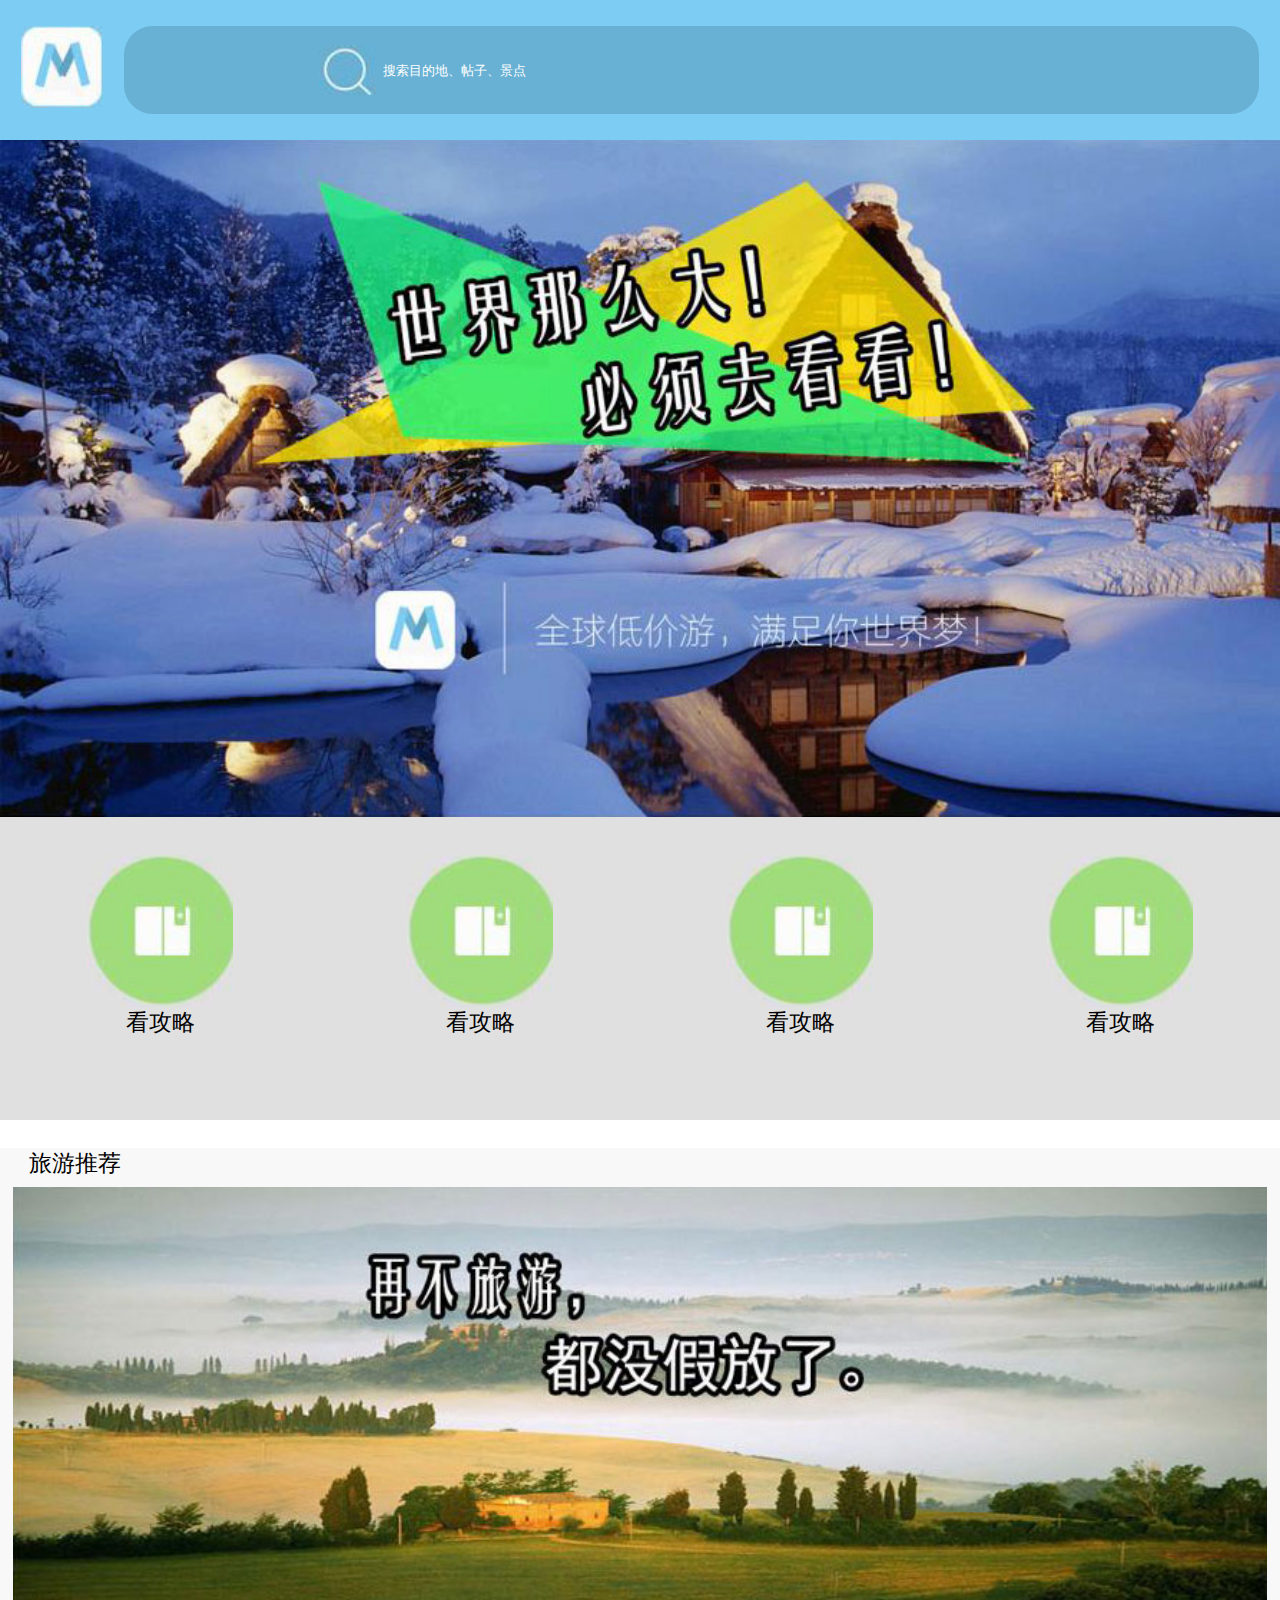
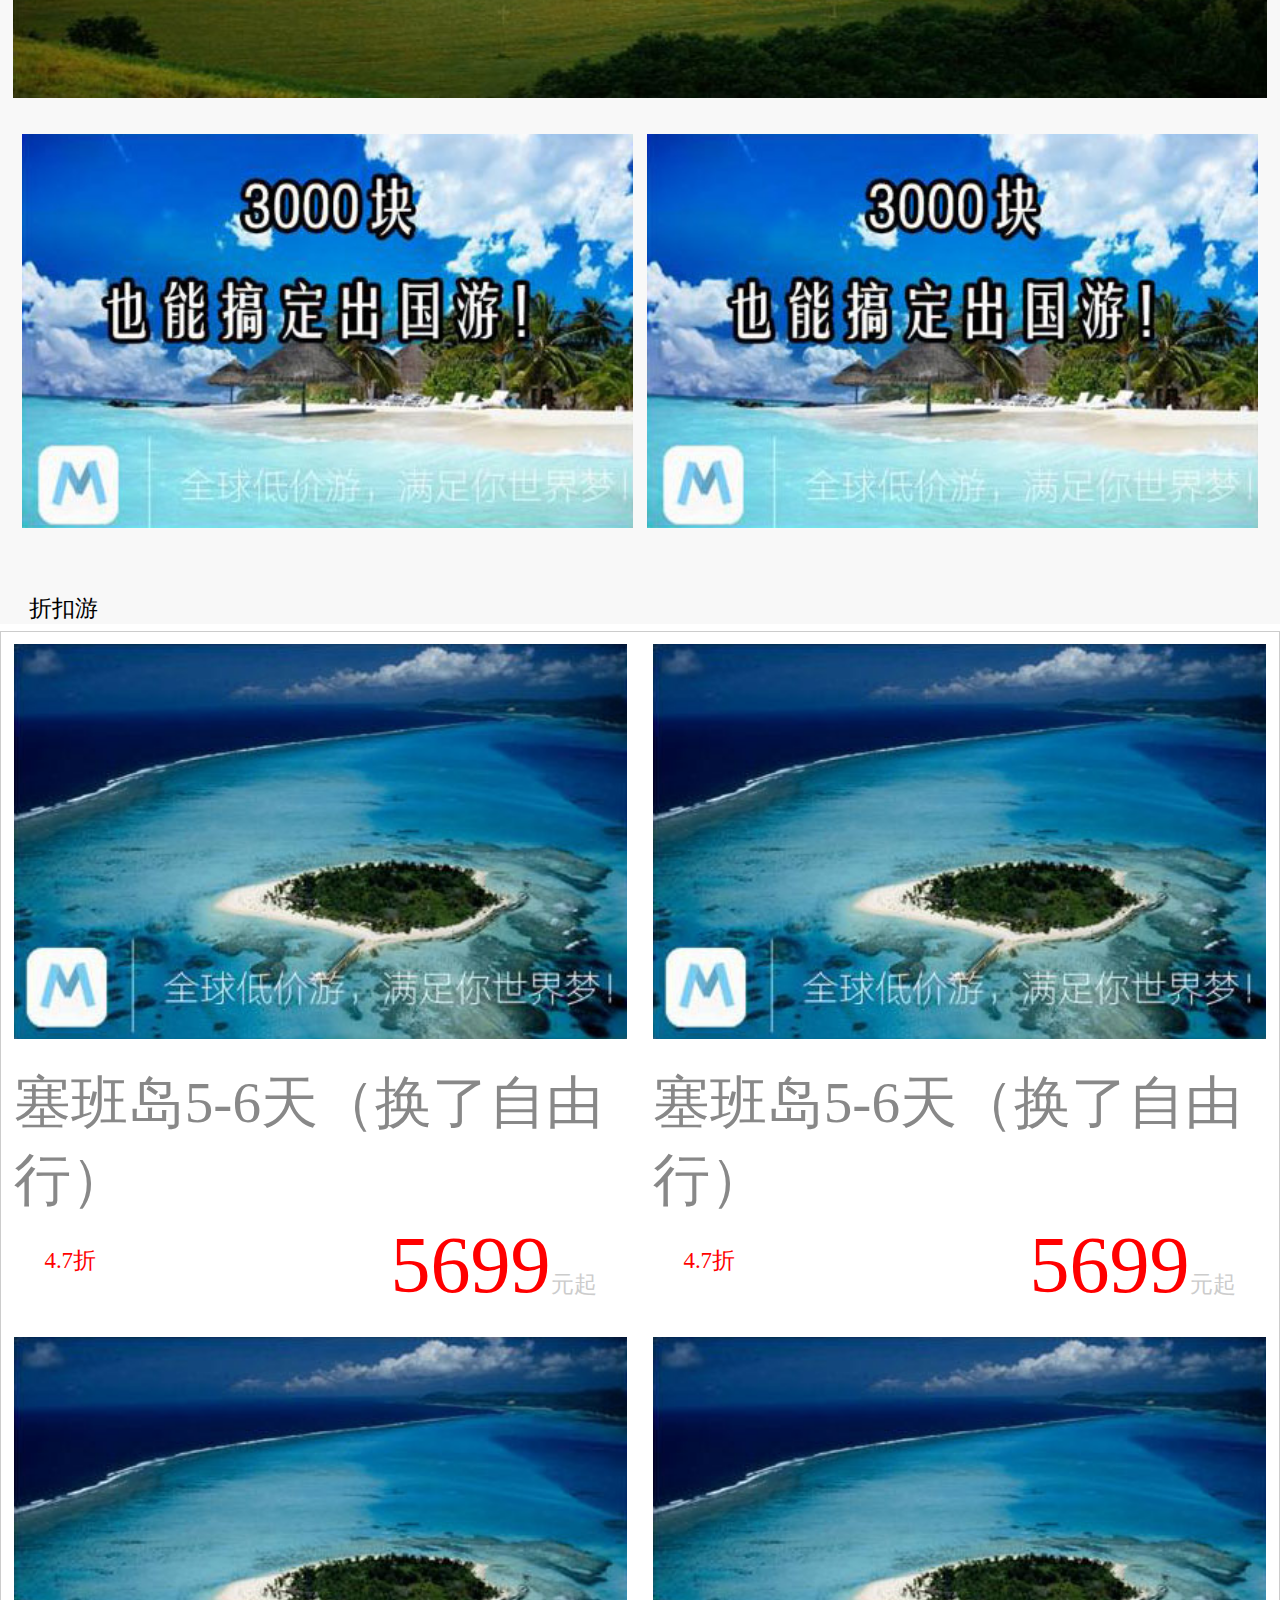
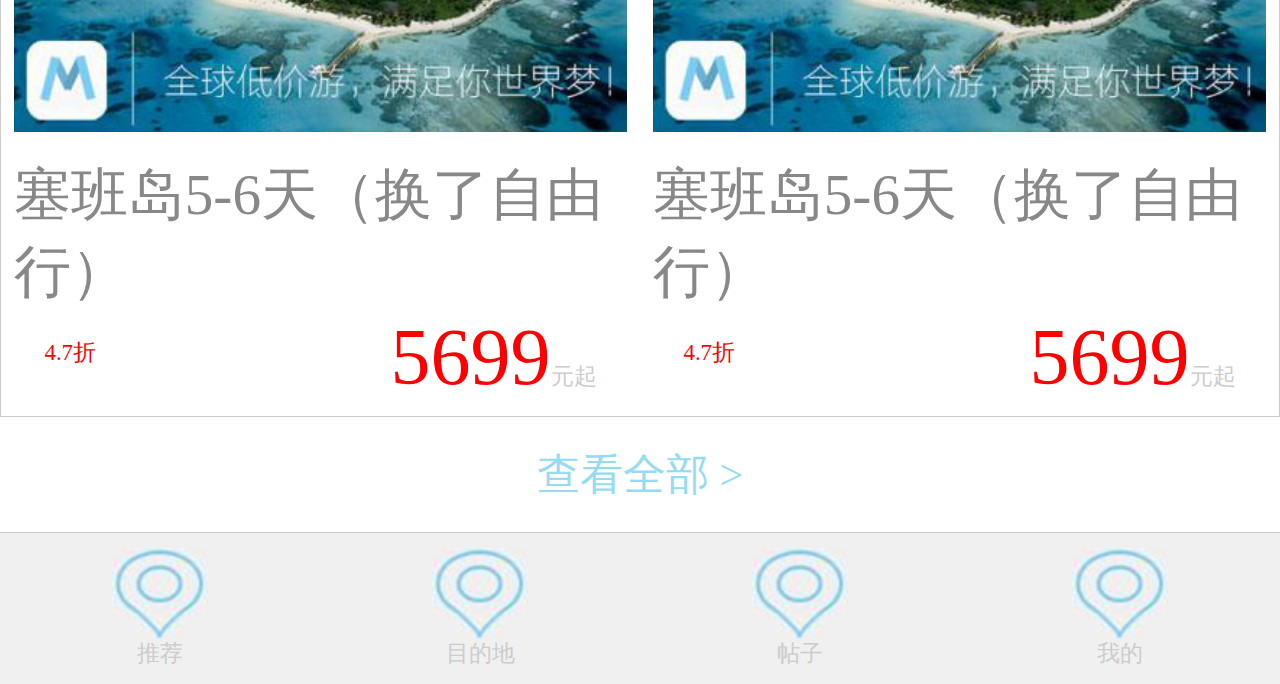
<file: html/h5_Ming/index.html>
<!DOCTYPE html>
<html>
	<head>
		<meta charset="utf-8" />
		<title></title>
		<meta name="viewport" content="width=device-width,user-scalable=0,initial-scale=1.0,maximum-scale=1.0,minimum-scale=1.0">
		<style>
			*{
				padding: 0;
				margin: 0;
			}
			
			html{
				font-size: 100px;
			}
			
			body{
				/*display: flex;
				flex-direction: column;
				align-items: center;*/
				font-size: 0.16rem;
				/*overflow-x: hidden;*/
			}
			
			/*header*/
			header{
				display: flex;
				flex-direction: row;
				width: 8.95rem;
				height: 0.98rem;
				background: #7dccf3;
				align-items: center;  
			}
			
			.logo > img{
				height: 0.57rem;
				padding: 0.15rem;
			}
			
			.search-bar{
				margin-right: 0.15rem;   
				height: 0.61rem;
				background-color: #68b1d4;
				border-radius: 0.2rem;
				display: flex;
				flex: 1;
				flex-direction: row;
				justify-content: center;
				align-items: center;
			}
			
			.search-bar > input{
				width: 60%;
				background-color: #68b1d4;
				border: 0;
				outline: none;
				color: #fff;
			}

			.search-bar > input::-webkit-input-placeholder{
				color: #fff;
			}
			
			.search-bar > img{
				width: 0.4rem;
				height: 0.35rem;
				padding-right: 0.05rem;
			}
			
			.slider{
				width: 8.95rem;
				height: 4.7rem;
			}
			
			.slider > img{
				width: 100%;
			}
			
			.entrances{
				width: 8.95rem;
				height: 2.15rem;
				display: flex;
				flex-direction: row;
				background: #e0e0e0;
			}
			
			.entrance{
				flex: 1;
				display: flex;
				flex-direction: column;
				align-items: center;
				margin-top: 0.3rem;
			}
			
			.entrance > img{
				width: 1.02rem;
			}
			
			article{
				width: 8.95rem;
				background-color: #f8f8f8;
			}
			
			article > p{
				padding-left: 0.2rem;
				margin-top: 0.2rem;
				margin-bottom: 0.05rem;
			}
			.commend{
				width: 8.95rem;
				display: flex;
				flex-direction: column;
				align-items: center;
			}
			
			.commend > img{
				width: 98%;
			}
			
			.commend-more{
				flex: 1;
				margin: 0.2rem;
				display: flex;
				flex-direction: row;
				justify-content: center;
			}
			.commend-more > img{
				width: 4.27rem;
				height: 2.76rem;
				margin: 0.05rem;
			}
			
			.product-recommend{
				width: 8.95rem;
				display: flex;
				flex-wrap: wrap;
				border: 0.01rem solid #ccc;
				box-sizing: border-box;
			}
			
			.product{
				display: flex;
				flex-direction: column;
				flex: 1;
				min-width: 4.24rem;
			}
			
			.product > img{
				padding: 2%;
				width: 96%;
			}
			
			.product > span{
				padding: 2%;
				font-size: 0.4rem;
				color: #888;
			}
			
			.product > div{
				display: flex;
				justify-content: space-between;
				padding: 2%;
			}
			
			.product > div > span{
				padding-left: 5%;
				color: red;
			}
			
			.product > div > p{
				padding-right: 5%;
				margin-top: -0.17rem;
				color: red;
				font-size: 0.56rem;
			}
			
			.product > div > p > span{
				font-size: 0.16rem;
				color: #ccc;
			}
			
			.bottom{
				width: 8.95rem;
				font-size: 0.3rem;
				margin: 0.2rem 0;
				text-align: center;
				color: #95dcf2;
			}
			
			footer{
				border-top: 0.01rem solid #ccc;
				width: 8.95rem;
				display: flex;
				background: #f0f0f0;
			}
			
			footer > div{
				flex: 1;
				display: flex;
				flex-direction: column;
				align-items: center;
				margin-top: 0.1rem;
				margin-bottom: 0.1rem;
			}
			
			footer > div > img{
				width: 30%;
			}
			
			footer > div > span{
				color: #ccc;
			}
		</style>
	</head>
	<body>
		<header>
			<div class="logo">
				<img src="img/m.jpg" alt="" />
			</div>
			<div class="search-bar">
				<img src="img/search.jpg"/><span></span><input type="text" placeholder="搜索目的地、帖子、景点"/>
			</div>
		</header>
		<div class="slider">
			<img src="img/slider.jpg"/>
		</div>
		
		<div class="entrances">
			<div class="entrance">
				<img src="img/entrance.jpg"/>
				<span>看攻略</span>
			</div>
			<div class="entrance">
				<img src="img/entrance.jpg"/>
				<span>看攻略</span>
			</div>
			<div class="entrance">
				<img src="img/entrance.jpg"/>
				<span>看攻略</span>
			</div>
			<div class="entrance">
				<img src="img/entrance.jpg"/>
				<span>看攻略</span>
			</div>
		</div>
		
		<article>
			<p>旅游推荐</p>	
			<div class="commend">
				<img src="img/commend.jpg" alt="" />
				<div class="commend-more">
					<img src="img/commend2.jpg" alt="" />
					<img src="img/commend2.jpg" alt="" />
				</div>
			</div>
			<p>折扣游</p>
		</article>
		
		<div class="product-recommend">
			<div class="product">
				<img src="img/saiban.jpg" alt="" />
				<span>塞班岛5-6天（换了自由行）</span>
				<div>
					<span>4.7折</span>
					<p>5699<span>元起</span></p>
				</div>
			</div>
			<div class="product">
				<img src="img/saiban.jpg" alt="" />
				<span>塞班岛5-6天（换了自由行）</span>
				<div>
					<span>4.7折</span>
					<p>5699<span>元起</span></p>
				</div>
			</div>
			<div class="product">
				<img src="img/saiban.jpg" alt="" />
				<span>塞班岛5-6天（换了自由行）</span>
				<div>
					<span>4.7折</span>
					<p>5699<span>元起</span></p>
				</div>
			</div>
			<div class="product">
				<img src="img/saiban.jpg" alt="" />
				<span>塞班岛5-6天（换了自由行）</span>
				<div>
					<span>4.7折</span>
					<p>5699<span>元起</span></p>
				</div>
			</div>	
		</div>	
		
		<p class="bottom">查看全部 ></p>
		
		<footer>
			<div>
				<img src="img/tuijian.jpg" alt="" />
				<span>推荐</span>
			</div>
			<div>
				<img src="img/tuijian.jpg" alt="" />
				<span>目的地</span>
			</div>
			<div>
				<img src="img/tuijian.jpg" alt="" />
				<span>帖子</span>
			</div>
			<div>
				<img src="img/tuijian.jpg" alt="" />
				<span>我的</span>
			</div>
		</footer>


		<script type="text/javascript">
			var doc = document.documentElement;
			doc.style.fontSize = doc.clientWidth/895 * 100 + 'px';
		</script>
	</body>
</html>
</file>
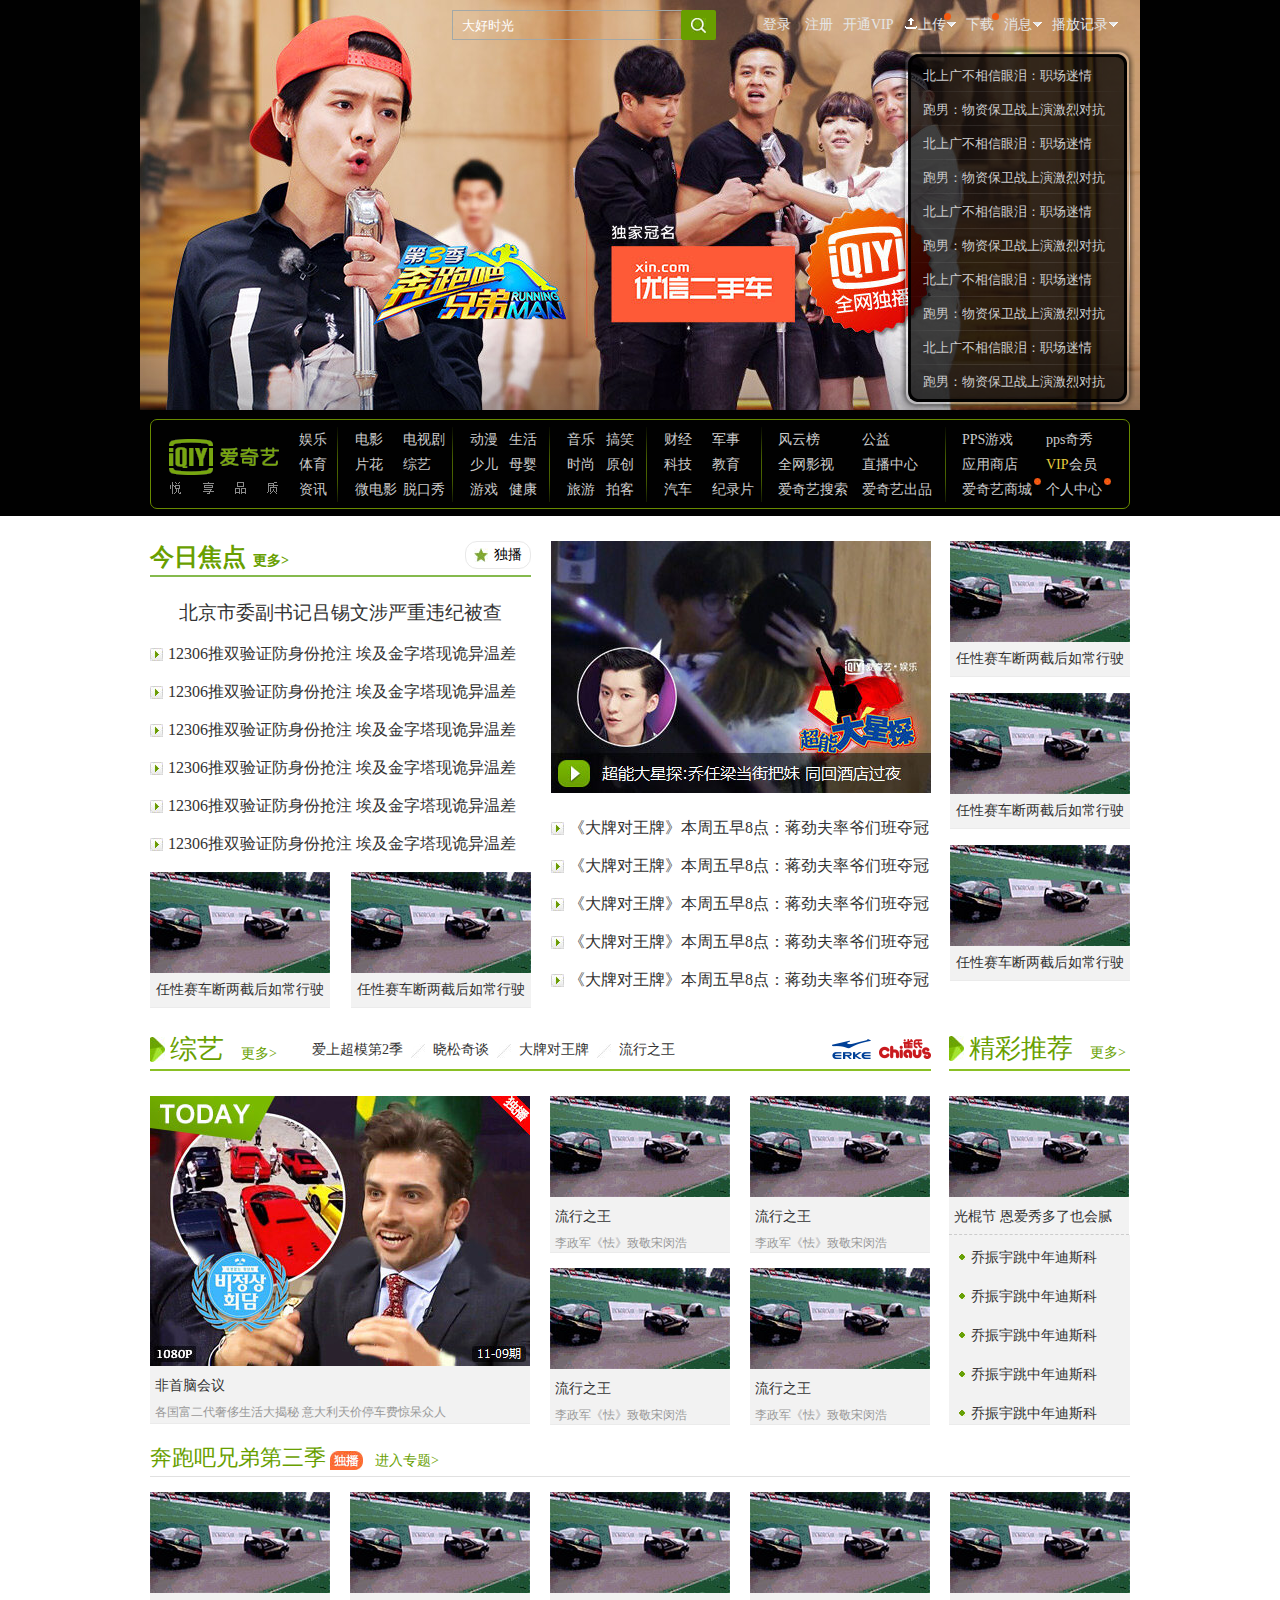
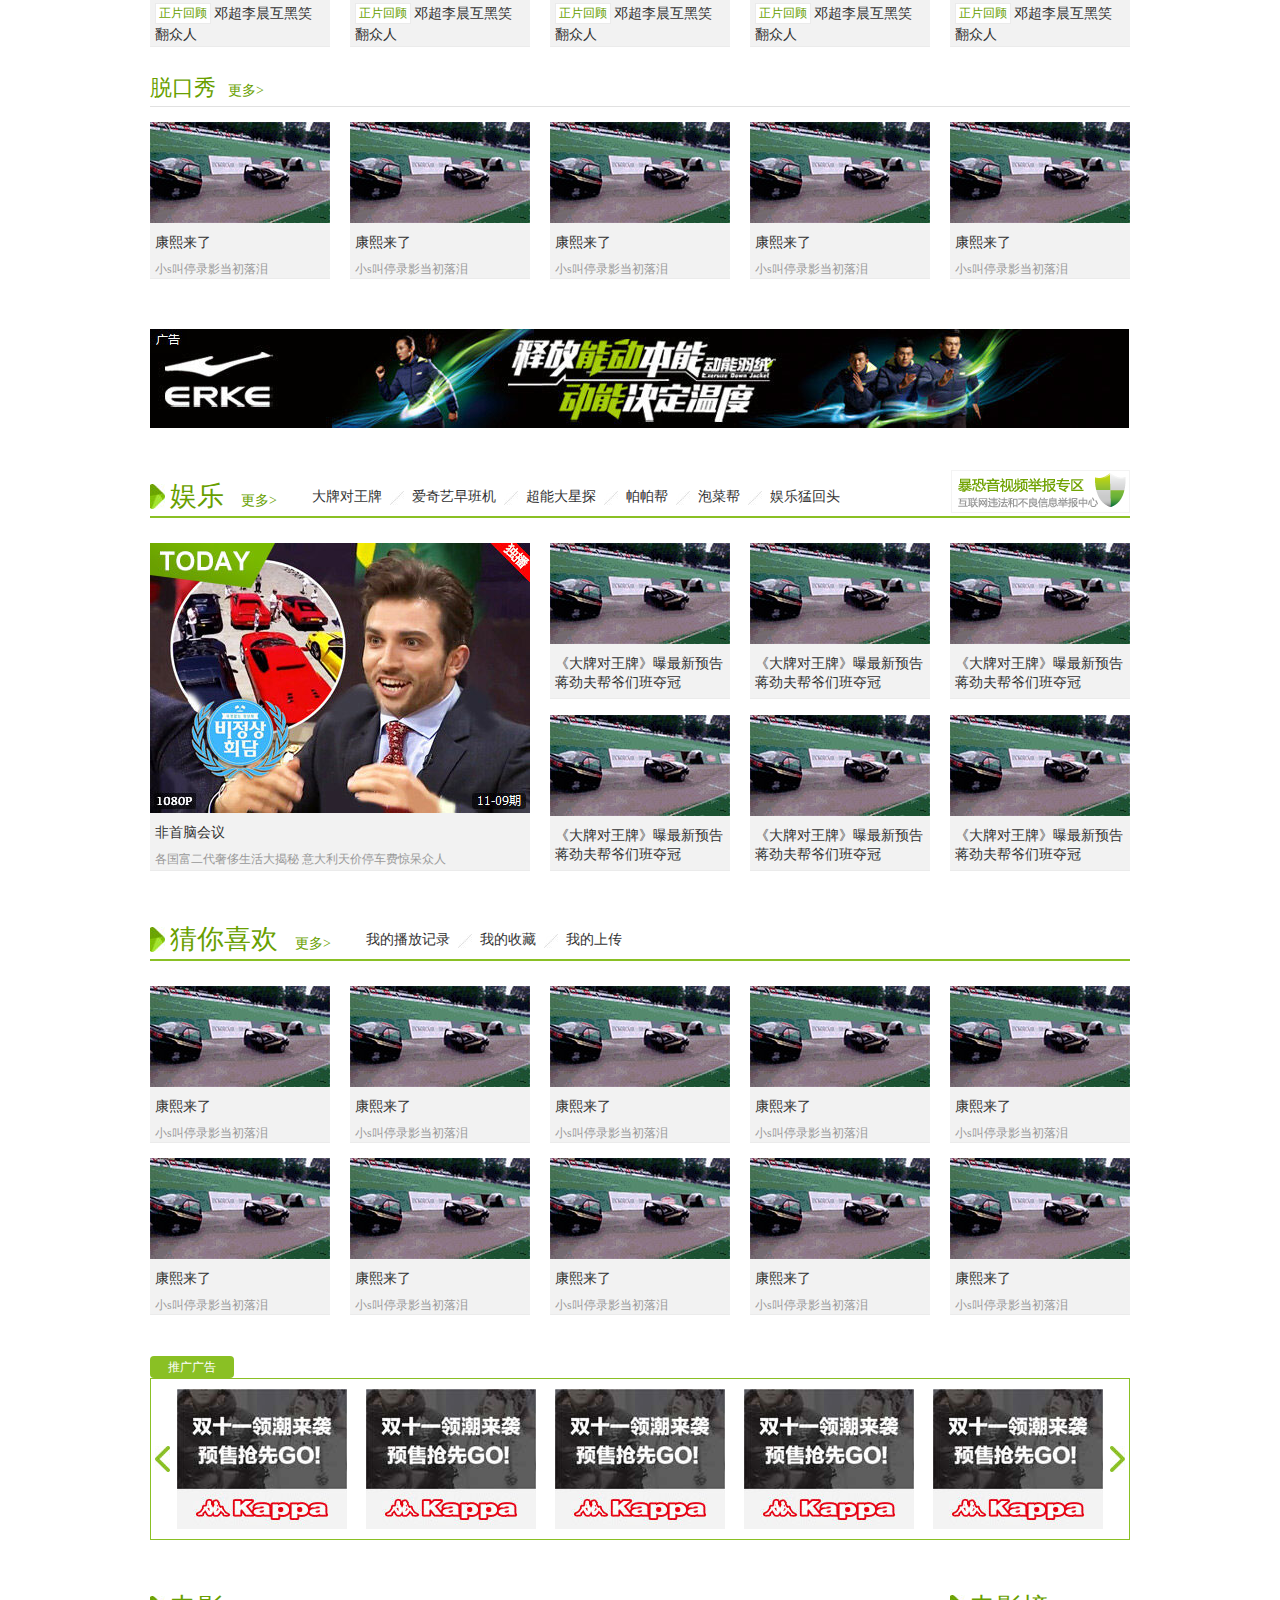
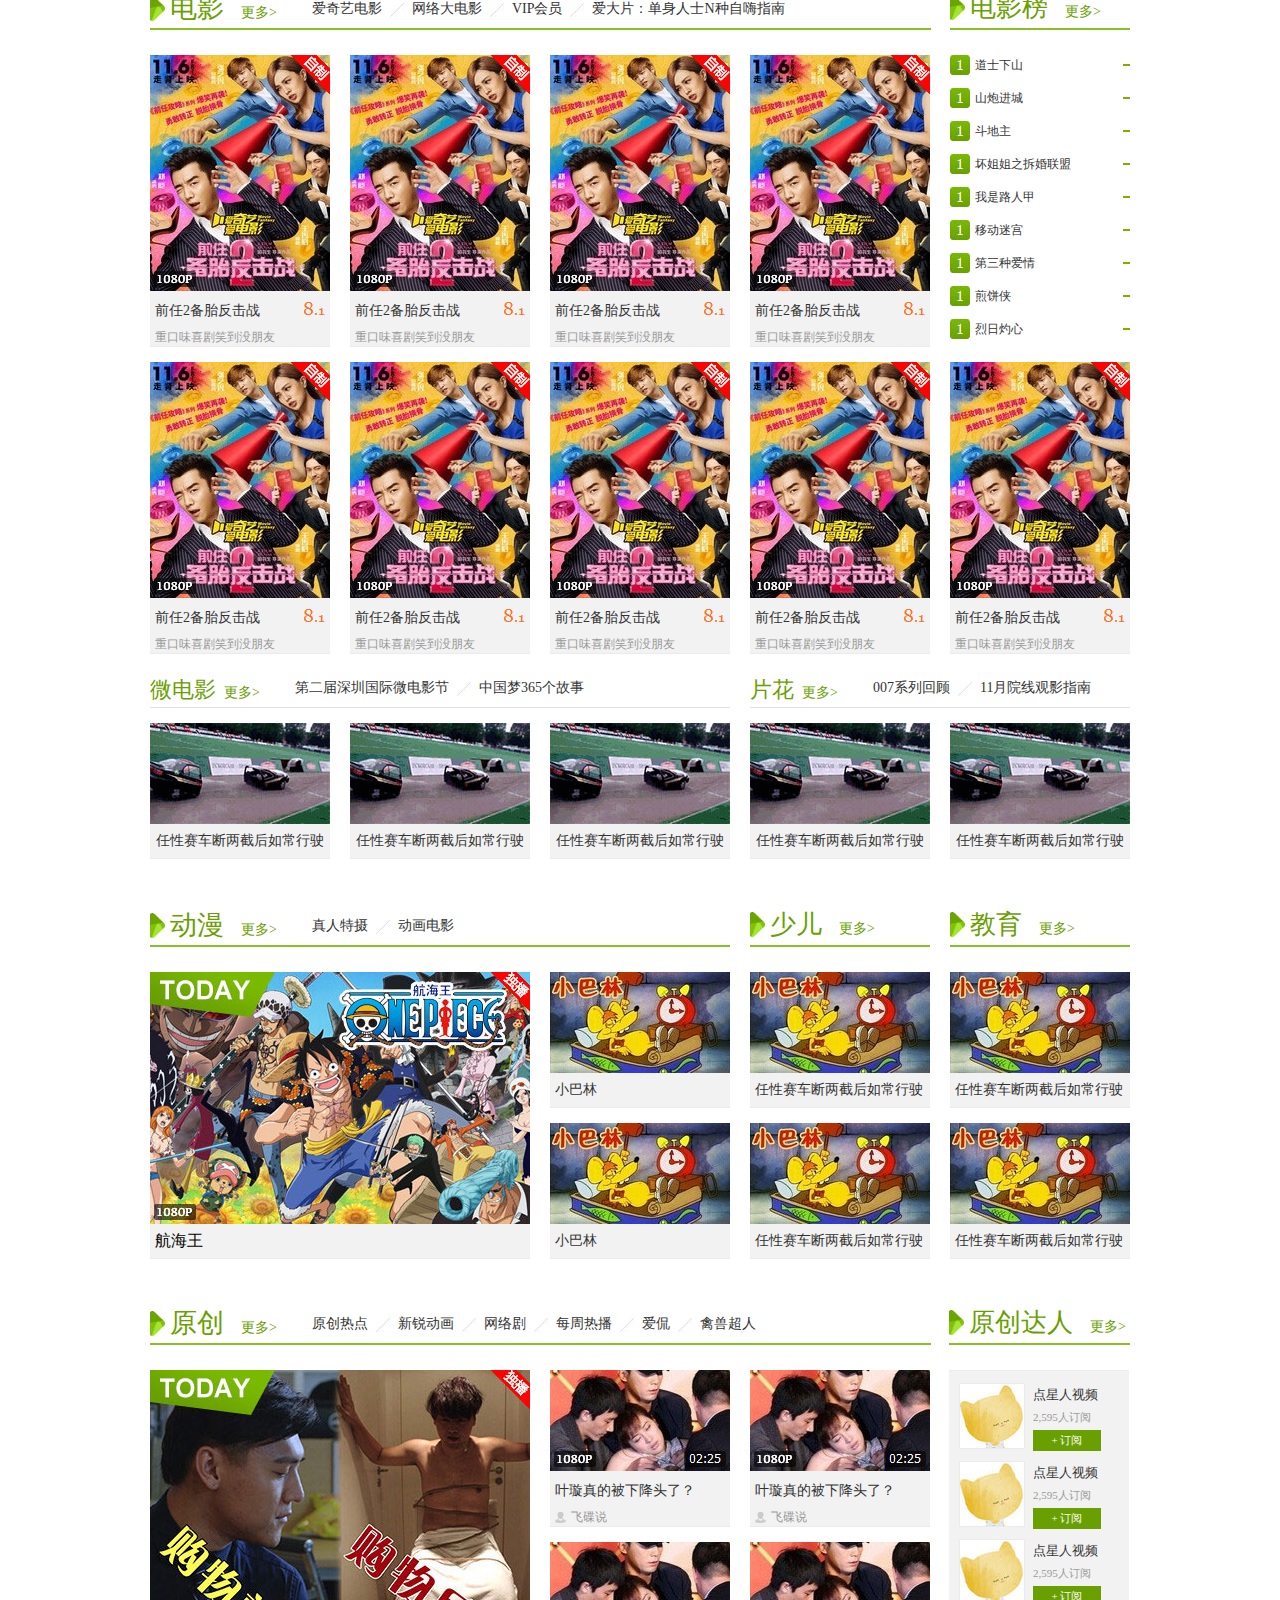
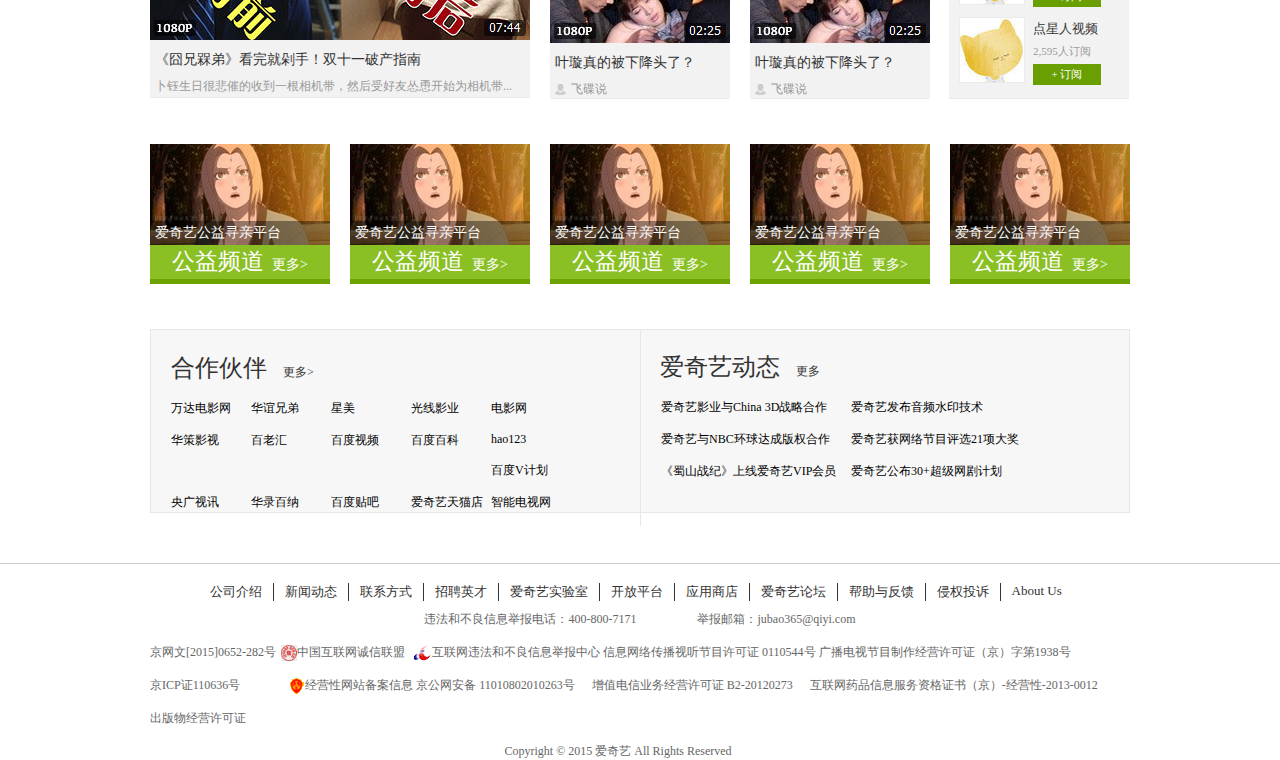
<file: html/iqiyi/index.html>
<!doctype html><html><head><meta charset="utf-8"><link href="css/style.css" rel="stylesheet"><link href="css/base.css" rel="stylesheet"><title>无标题文档</title></head><body><div class="box1"><div class="list"><div class="search l"><input type="text" name="search" placeholder="大好时光" class="searchword"><span class="search-icon"><i></i></span></div><ul class="top l"><li class="top-li1">登录</li><li>注册</li><li>开通VIP</li><li class="yuan"><i class="upload"></i>上传<i class="arrow-down"></i><div></div></li><li class="yuan1">下载<div></div></li><li>消息<i class="arrow-down"></i></li><li class="top-lilast">播放记录<i class="arrow-down"></i></li></ul><div class="top-mid r"><ul><li><a href="#">北上广不相信眼泪：职场迷情</a></li><li><a href="#">跑男：物资保卫战上演激烈对抗</a></li><li><a href="#">北上广不相信眼泪：职场迷情</a></li><li><a href="#">跑男：物资保卫战上演激烈对抗</a></li><li><a href="#">北上广不相信眼泪：职场迷情</a></li><li><a href="#">跑男：物资保卫战上演激烈对抗</a></li><li><a href="#">北上广不相信眼泪：职场迷情</a></li><li><a href="#">跑男：物资保卫战上演激烈对抗</a></li><li><a href="#">北上广不相信眼泪：职场迷情</a></li><li><a href="#">跑男：物资保卫战上演激烈对抗</a></li></ul></div></div></div><div class="box2"><div class="top-bottom"><div class="nav"><div class="nav-logo l"><i class="logo l"></i> <i class="logo-word l"></i></div><div class="nav1 l"><ul><li>娱乐</li><li>体育</li><li>资讯</li></ul></div><div class="nav2 l"><ul><li>电影</li><li>电视剧</li><li>片花</li><li>综艺</li><li>微电影</li><li>脱口秀</li></ul></div><div class="nav3 l"><ul><li>动漫</li><li>生活</li><li>少儿</li><li>母婴</li><li>游戏</li><li>健康</li></ul></div><div class="nav3 l"><ul><li>音乐</li><li>搞笑</li><li>时尚</li><li>原创</li><li>旅游</li><li>拍客</li></ul></div><div class="nav2 l"><ul><li>财经</li><li>军事</li><li>科技</li><li>教育</li><li>汽车</li><li>纪录片</li></ul></div><div class="nav4 l"><ul><li>风云榜</li><li>公益</li><li>全网影视</li><li>直播中心</li><li>爱奇艺搜索</li><li>爱奇艺出品</li></ul></div><div class="nav5 l"><ul><li>PPS游戏</li><li class="qixiu">pps奇秀</li><li>应用商店</li><li class="qixiu"><span>VIP</span>会员</li><li class="yuandian">爱奇艺商城<i></i></li><li class="qixiu yuandian1">个人中心<i></i></li></ul></div></div></div></div><div class="content"><div class="today"><div class="today-left l"><div class="jiaodian"><a href="#" class="l">今日焦点<span>更多></span></a><p class="r"><span>独播</span></p></div><p class="news-title">北京市委副书记吕锡文涉严重违纪被查</p><ul><li>12306推双验证防身份抢注 埃及金字塔现诡异温差</li><li>12306推双验证防身份抢注 埃及金字塔现诡异温差</li><li>12306推双验证防身份抢注 埃及金字塔现诡异温差</li><li>12306推双验证防身份抢注 埃及金字塔现诡异温差</li><li>12306推双验证防身份抢注 埃及金字塔现诡异温差</li><li>12306推双验证防身份抢注 埃及金字塔现诡异温差</li></ul><div class="news-picture"><div class="saiche l"><img src="images/icon/saiche.jpg"><p>任性赛车断两截后如常行驶</p></div><div class="saiche r"><img src="images/icon/saiche.jpg"><p>任性赛车断两截后如常行驶</p></div></div></div><div class="today-mid l"><img src="images/picture/chaoneng.jpg"><ul><li>《大牌对王牌》本周五早8点：蒋劲夫率爷们班夺冠</li><li>《大牌对王牌》本周五早8点：蒋劲夫率爷们班夺冠</li><li>《大牌对王牌》本周五早8点：蒋劲夫率爷们班夺冠</li><li>《大牌对王牌》本周五早8点：蒋劲夫率爷们班夺冠</li><li class="today-midli">《大牌对王牌》本周五早8点：蒋劲夫率爷们班夺冠</li></ul></div><div class="today-right r"><div class="saiche"><img src="images/icon/saiche.jpg"><p>任性赛车断两截后如常行驶</p></div><div class="saiche"><img src="images/icon/saiche.jpg"><p>任性赛车断两截后如常行驶</p></div><div class="saiche xiaos"><img src="images/icon/saiche.jpg"><p>任性赛车断两截后如常行驶</p></div></div></div><!-- 综艺 --><div class="zongyi"><div class="zongyi-left l"><div class="zongyi-title"><p class="l">综艺<span>更多></span></p><ul class="l"><li>爱上超模第2季<i></i></li><li>晓松奇谈<i></i></li><li>大牌对王牌<i></i></li><li>流行之王</li></ul><img src="images/picture/chious.png" class="r"> <img src="images/picture/erke.png" class="erke r"></div><div class="shounao l"><img src="images/picture/shounao.jpg"><div><p class="p1">非首脑会议</p><p class="p2">各国富二代奢侈生活大揭秘 意大利天价停车费惊呆众人</p></div></div><div class="liuxing l"><img src="images/icon/saiche.jpg"><div><p class="p1">流行之王</p><p class="p2">李政军《怯》致敬宋闵浩</p></div></div><div class="liuxing l"><img src="images/icon/saiche.jpg"><div><p class="p1">流行之王</p><p class="p2">李政军《怯》致敬宋闵浩</p></div></div><div class="liuxing meili l"><img src="images/icon/saiche.jpg"><div><p class="p1">流行之王</p><p class="p2">李政军《怯》致敬宋闵浩</p></div></div><div class="liuxing meili l"><img src="images/icon/saiche.jpg"><div><p class="p1">流行之王</p><p class="p2">李政军《怯》致敬宋闵浩</p></div></div></div><div class="zongyi-right r"><div class="jingcai-title"><p>精彩推荐<span>更多></span></p></div><div class="guanggun"><img src="images/icon/saiche.jpg"><div><p class="p1">光棍节 恩爱秀多了也会腻</p></div></div><ul><li class="qiao"><i></i>乔振宇跳中年迪斯科</li><li><i></i>乔振宇跳中年迪斯科</li><li><i></i>乔振宇跳中年迪斯科</li><li><i></i>乔振宇跳中年迪斯科</li><li class="zhen"><i></i>乔振宇跳中年迪斯科</li></ul></div></div><!-- 奔跑吧兄弟 --><div class="season"><p>奔跑吧兄弟第三季<i></i><span>进入专题></span></p></div><div class="season-content"><div class="season-img l"><img src="images/icon/saiche.jpg"><p><span>正片回顾</span>邓超李晨互黑笑翻众人</p></div><div class="season-img l"><img src="images/icon/saiche.jpg"><p><span>正片回顾</span>邓超李晨互黑笑翻众人</p></div><div class="season-img l"><img src="images/icon/saiche.jpg"><p><span>正片回顾</span>邓超李晨互黑笑翻众人</p></div><div class="season-img l"><img src="images/icon/saiche.jpg"><p><span>正片回顾</span>邓超李晨互黑笑翻众人</p></div><div class="season-img season-last l"><img src="images/icon/saiche.jpg"><p><span>正片回顾</span>邓超李晨互黑笑翻众人</p></div></div><!-- 脱口秀 --><div class="season"><p>脱口秀<span>更多></span></p></div><div class="tuokouxiu"><div class="kangxi l"><img src="images/icon/saiche.jpg"><div><p class="p1">康熙来了</p><p class="p2">小s叫停录影当初落泪</p></div></div><div class="kangxi l"><img src="images/icon/saiche.jpg"><div><p class="p1">康熙来了</p><p class="p2">小s叫停录影当初落泪</p></div></div><div class="kangxi l"><img src="images/icon/saiche.jpg"><div><p class="p1">康熙来了</p><p class="p2">小s叫停录影当初落泪</p></div></div><div class="kangxi l"><img src="images/icon/saiche.jpg"><div><p class="p1">康熙来了</p><p class="p2">小s叫停录影当初落泪</p></div></div><div class="kangxi kangxi-last l"><img src="images/icon/saiche.jpg"><div><p class="p1">康熙来了</p><p class="p2">小s叫停录影当初落泪</p></div></div></div><img src="images/picture/shifang.jpg" class="shifang"><!-- 娱乐 --><div class="zongyi-title yule-title"><p class="l">娱乐<span>更多></span></p><ul class="l"><li>大牌对王牌<i></i></li><li>爱奇艺早班机<i></i></li><li>超能大星探<i></i></li><li>帕帕帮<i></i></li><li>泡菜帮<i></i></li><li>娱乐猛回头</li></ul><img src="images/picture/video-safe.png" class="r"></div><div class="yule"><div class="shounao l"><img src="images/picture/shounao.jpg"><div><p class="p1">非首脑会议</p><p class="p2">各国富二代奢侈生活大揭秘 意大利天价停车费惊呆众人</p></div></div><div class="dapai l"><img src="images/icon/saiche.jpg"><p>《大牌对王牌》曝最新预告蒋劲夫帮爷们班夺冠</p></div><div class="dapai l"><img src="images/icon/saiche.jpg"><p>《大牌对王牌》曝最新预告蒋劲夫帮爷们班夺冠</p></div><div class="dapai l"><img src="images/icon/saiche.jpg"><p>《大牌对王牌》曝最新预告蒋劲夫帮爷们班夺冠</p></div><div class="dapai dapai4 l"><img src="images/icon/saiche.jpg"><p>《大牌对王牌》曝最新预告蒋劲夫帮爷们班夺冠</p></div><div class="dapai dapai4 l"><img src="images/icon/saiche.jpg"><p>《大牌对王牌》曝最新预告蒋劲夫帮爷们班夺冠</p></div><div class="dapai dapai4 l"><img src="images/icon/saiche.jpg"><p>《大牌对王牌》曝最新预告蒋劲夫帮爷们班夺冠</p></div></div><!-- 猜你喜欢 --><div class="zongyi-title yule-title"><p class="l">猜你喜欢<span>更多></span></p><ul class="l"><li>我的播放记录<i></i></li><li>我的收藏<i></i></li><li>我的上传</li></ul></div><div class="tuokouxiu xihuan"><div class="kangxi l"><img src="images/icon/saiche.jpg"><div><p class="p1">康熙来了</p><p class="p2">小s叫停录影当初落泪</p></div></div><div class="kangxi l"><img src="images/icon/saiche.jpg"><div><p class="p1">康熙来了</p><p class="p2">小s叫停录影当初落泪</p></div></div><div class="kangxi l"><img src="images/icon/saiche.jpg"><div><p class="p1">康熙来了</p><p class="p2">小s叫停录影当初落泪</p></div></div><div class="kangxi l"><img src="images/icon/saiche.jpg"><div><p class="p1">康熙来了</p><p class="p2">小s叫停录影当初落泪</p></div></div><div class="kangxi kangxi-last l"><img src="images/icon/saiche.jpg"><div><p class="p1">康熙来了</p><p class="p2">小s叫停录影当初落泪</p></div></div><div class="kangxi xihuan5 l"><img src="images/icon/saiche.jpg"><div><p class="p1">康熙来了</p><p class="p2">小s叫停录影当初落泪</p></div></div><div class="kangxi xihuan5 l"><img src="images/icon/saiche.jpg"><div><p class="p1">康熙来了</p><p class="p2">小s叫停录影当初落泪</p></div></div><div class="kangxi xihuan5 l"><img src="images/icon/saiche.jpg"><div><p class="p1">康熙来了</p><p class="p2">小s叫停录影当初落泪</p></div></div><div class="kangxi xihuan5 l"><img src="images/icon/saiche.jpg"><div><p class="p1">康熙来了</p><p class="p2">小s叫停录影当初落泪</p></div></div><div class="kangxi xihuan5 kangxi-last l"><img src="images/icon/saiche.jpg"><div><p class="p1">康熙来了</p><p class="p2">小s叫停录影当初落泪</p></div></div></div><!-- 推广广告 --><div class="tuiguang">推广广告</div><div class="guanggao"><i class="greenarrow"></i><img src="images/picture/kappa.jpg"><img src="images/picture/kappa.jpg"><img src="images/picture/kappa.jpg"><img src="images/picture/kappa.jpg"><img src="images/picture/kappa.jpg" class="kappa-last"><i class="greenarrow1"></i></div><!-- 电影 --><div class="film"><div class="zongyi-left l"><div class="zongyi-title"><p class="l">电影<span>更多></span></p><ul class="l"><li>爱奇艺电影<i></i></li><li>网络大电影<i></i></li><li>VIP会员<i></i></li><li>爱大片：单身人士N种自嗨指南</li></ul></div><div class="qianren l"><img src="images/picture/qianren.jpg"><div><p class="p1">前任2备胎反击战</p><p class="p2">重口味喜剧笑到没朋友</p><i class="score"></i></div></div><div class="qianren l"><img src="images/picture/qianren.jpg"><div><p class="p1">前任2备胎反击战</p><p class="p2">重口味喜剧笑到没朋友</p><i class="score"></i></div></div><div class="qianren l"><img src="images/picture/qianren.jpg"><div><p class="p1">前任2备胎反击战</p><p class="p2">重口味喜剧笑到没朋友</p><i class="score"></i></div></div><div class="qianren qianren4 l"><img src="images/picture/qianren.jpg"><div><p class="p1">前任2备胎反击战</p><p class="p2">重口味喜剧笑到没朋友</p><i class="score"></i></div></div><div class="qianren qianren5 l"><img src="images/picture/qianren.jpg"><div><p class="p1">前任2备胎反击战</p><p class="p2">重口味喜剧笑到没朋友</p><i class="score"></i></div></div><div class="qianren qianren5 l"><img src="images/picture/qianren.jpg"><div><p class="p1">前任2备胎反击战</p><p class="p2">重口味喜剧笑到没朋友</p><i class="score"></i></div></div><div class="qianren qianren5 l"><img src="images/picture/qianren.jpg"><div><p class="p1">前任2备胎反击战</p><p class="p2">重口味喜剧笑到没朋友</p><i class="score"></i></div></div><div class="qianren qianren5 qianren4 l"><img src="images/picture/qianren.jpg"><div><p class="p1">前任2备胎反击战</p><p class="p2">重口味喜剧笑到没朋友</p><i class="score"></i></div></div></div><div class="film-right r"><div class="jingcai-title"><p>电影榜<span>更多></span></p></div><ul><li><i class="square l"></i>道士下山<i class="heng r"></i></li><li><i class="square l"></i>山炮进城<i class="heng r"></i></li><li><i class="square l"></i>斗地主<i class="heng r"></i></li><li><i class="square l"></i>坏姐姐之拆婚联盟<i class="heng r"></i></li><li><i class="square l"></i>我是路人甲<i class="heng r"></i></li><li><i class="square l"></i>移动迷宫<i class="heng r"></i></li><li><i class="square l"></i>第三种爱情<i class="heng r"></i></li><li><i class="square l"></i>煎饼侠<i class="heng r"></i></li><li class="film-lilast"><i class="square l"></i>烈日灼心<i class="heng r"></i></li></ul><div class="qianren qianren5 qianren4 l"><img src="images/picture/qianren.jpg"><div><p class="p1">前任2备胎反击战</p><p class="p2">重口味喜剧笑到没朋友</p><i class="score"></i></div></div></div></div><!-- 微电影 --><div class="weifilm"><div class="weifilm-left l"><div class="weifilm-title"><p class="l">微电影<span>更多></span></p><ul class="l"><li>第二届深圳国际微电影节<i></i></li><li>中国梦365个故事</li></ul></div><div class="kasi l"><img src="images/icon/saiche.jpg"><p>任性赛车断两截后如常行驶</p></div><div class="kasi l"><img src="images/icon/saiche.jpg"><p>任性赛车断两截后如常行驶</p></div><div class="kasi kasi-last l"><img src="images/icon/saiche.jpg"><p>任性赛车断两截后如常行驶</p></div></div><div class="weifilm-right r"><div class="weifilm-title"><p class="l">片花<span>更多></span></p><ul class="l"><li>007系列回顾<i></i></li><li>11月院线观影指南</li></ul></div><div class="kasi l"><img src="images/icon/saiche.jpg"><p>任性赛车断两截后如常行驶</p></div><div class="kasi kasi-last l"><img src="images/icon/saiche.jpg"><p>任性赛车断两截后如常行驶</p></div></div></div><!-- 动漫 --><div class="cartoon"><div class="cartoon-left l"><div class="cartoon-title l"><p class="l">动漫<span>更多></span></p><ul class="l"><li>真人特摄<i></i></li><li>动画电影</li></ul></div><div class="haizeiwang l"><img src="images/picture/haizeiwang.jpg"><p>航海王</p></div><div class="balin l"><img src="images/picture/balin.jpg"><p>小巴林</p></div><div class="balin balin1 l"><img src="images/picture/balin.jpg"><p>小巴林</p></div></div><div class="cartoon-mid l"><div class="jingcai-title"><p>少儿<span>更多></span></p></div><div class="balin balin2 l"><img src="images/picture/balin.jpg"><p>任性赛车断两截后如常行驶</p></div><div class="balin balin3 l"><img src="images/picture/balin.jpg"><p>任性赛车断两截后如常行驶</p></div></div><div class="cartoon-mid r"><div class="jingcai-title"><p>教育<span>更多></span></p></div><div class="balin balin2 l"><img src="images/picture/balin.jpg"><p>任性赛车断两截后如常行驶</p></div><div class="balin balin3 l"><img src="images/picture/balin.jpg"><p>任性赛车断两截后如常行驶</p></div></div></div><!-- 原创 --><div class="zongyi original"><div class="zongyi-left l"><div class="zongyi-title"><p class="l">原创<span>更多></span></p><ul class="l"><li>原创热点<i></i></li><li>新锐动画<i></i></li><li>网络剧<i></i></li><li>每周热播<i></i></li><li>爱侃<i></i></li><li>禽兽超人</li></ul></div><div class="shounao l"><img src="images/picture/jiong.jpg"><div><p class="p1">《囧兄槑弟》看完就剁手！双十一破产指南</p><p class="p2">卜钰生日很悲催的收到一根相机带，然后受好友怂恿开始为相机带...</p></div></div><div class="liuxing l"><img src="images/picture/yexuan.jpg"><div><p class="p1">叶璇真的被下降头了？</p><p class="p2 p3">飞碟说</p></div></div><div class="liuxing l"><img src="images/picture/yexuan.jpg"><div><p class="p1">叶璇真的被下降头了？</p><p class="p2 p3">飞碟说</p></div></div><div class="liuxing meili l"><img src="images/picture/yexuan.jpg"><div><p class="p1">叶璇真的被下降头了？</p><p class="p2 p3">飞碟说</p></div></div><div class="liuxing meili l"><img src="images/picture/yexuan.jpg"><div><p class="p1">叶璇真的被下降头了？</p><p class="p2 p3">飞碟说</p></div></div></div><div class="zongyi-right r"><div class="jingcai-title"><p>原创达人<span>更多></span></p></div><div class="yuanchuang"><div class="yuanchuang1"><img src="images/icon/soybean.jpg" class="soybean l"><div class="yuanchuang-right l"><p class="yuan-p1">点星人视频</p><p class="yuan-p2">2,595人订阅</p><p class="yuan-p3">+ 订阅</p></div></div><div class="yuanchuang2"><img src="images/icon/soybean.jpg" class="soybean l"><div class="yuanchuang-right l"><p class="yuan-p1">点星人视频</p><p class="yuan-p2">2,595人订阅</p><p class="yuan-p3">+ 订阅</p></div></div><div class="yuanchuang2"><img src="images/icon/soybean.jpg" class="soybean l"><div class="yuanchuang-right l"><p class="yuan-p1">点星人视频</p><p class="yuan-p2">2,595人订阅</p><p class="yuan-p3">+ 订阅</p></div></div><div class="yuanchuang2"><img src="images/icon/soybean.jpg" class="soybean l"><div class="yuanchuang-right l"><p class="yuan-p1">点星人视频</p><p class="yuan-p2">2,595人订阅</p><p class="yuan-p3">+ 订阅</p></div></div></div></div></div><div class="channel clearfix"><div class="channel1 l"><img src="images/picture/channel.jpg"><div class="channel-back"></div><p class="channel-p1">爱奇艺公益寻亲平台</p><p class="channel-p2">公益频道<span>更多></span></p><div class="bottom-color"></div></div><div class="channel1 l"><img src="images/picture/channel.jpg"><div class="channel-back"></div><p class="channel-p1">爱奇艺公益寻亲平台</p><p class="channel-p2">公益频道<span>更多></span></p><div class="bottom-color"></div></div><div class="channel1 l"><img src="images/picture/channel.jpg"><div class="channel-back"></div><p class="channel-p1">爱奇艺公益寻亲平台</p><p class="channel-p2">公益频道<span>更多></span></p><div class="bottom-color"></div></div><div class="channel1 l"><img src="images/picture/channel.jpg"><div class="channel-back"></div><p class="channel-p1">爱奇艺公益寻亲平台</p><p class="channel-p2">公益频道<span>更多></span></p><div class="bottom-color"></div></div><div class="channel1 channel-last l"><img src="images/picture/channel.jpg"><div class="channel-back"></div><p class="channel-p1">爱奇艺公益寻亲平台</p><p class="channel-p2">公益频道<span>更多></span></p><div class="bottom-color"></div></div></div><div class="partner"><div class="partner-left l"><p class="cooperate">合作伙伴<span>更多></span></p><ul><li>万达电影网</li><li>华谊兄弟</li><li>星美</li><li>光线影业</li><li>电影网</li><li>华策影视</li><li>百老汇</li><li>百度视频</li><li>百度百科</li><li>hao123</li><li>百度V计划</li><li>央广视讯</li><li>华录百纳</li><li>百度贴吧</li><li>爱奇艺天猫店</li><li>智能电视网</li></ul></div><div class="partner-right l"><p class="dynamic">爱奇艺动态<span>更多</span></p><ul><li>爱奇艺影业与China 3D战略合作</li><li>爱奇艺发布音频水印技术</li><li>爱奇艺与NBC环球达成版权合作</li><li>爱奇艺获网络节目评选21项大奖</li><li>《蜀山战纪》上线爱奇艺VIP会员</li><li>爱奇艺公布30+超级网剧计划</li></ul></div></div></div><div class="box3"><div class="bottom"><ul><li>公司介绍</li><li>新闻动态</li><li>联系方式</li><li>招聘英才</li><li>爱奇艺实验室</li><li>开放平台</li><li>应用商店</li><li>爱奇艺论坛</li><li>帮助与反馈</li><li>侵权投诉</li><li class="li-last">About Us</li></ul><p class="bot-p1">违法和不良信息举报电话：400-800-7171<span>举报邮箱：jubao365@qiyi.com</span></p><p class="bot-p2">京网文[2015]0652-282号<i class="china"></i>中国互联网诚信联盟<i class="moon"></i>互联网违法和不良信息举报中心 信息网络传播视听节目许可证 0110544号 广播电视节目制作经营许可证（京）字第1938号</p><p class="bot-p3">京ICP证110636号<i class="red"></i>经营性网站备案信息 京公网安备 11010802010263号<span>增值电信业务经营许可证 B2-20120273</span><span>互联网药品信息服务资格证书（京）-经营性-2013-0012</span></p><p>出版物经营许可证</p><p class="bot-p4">Copyright © 2015 爱奇艺 All Rights Reserved</p></div></div></body></html>
</file>
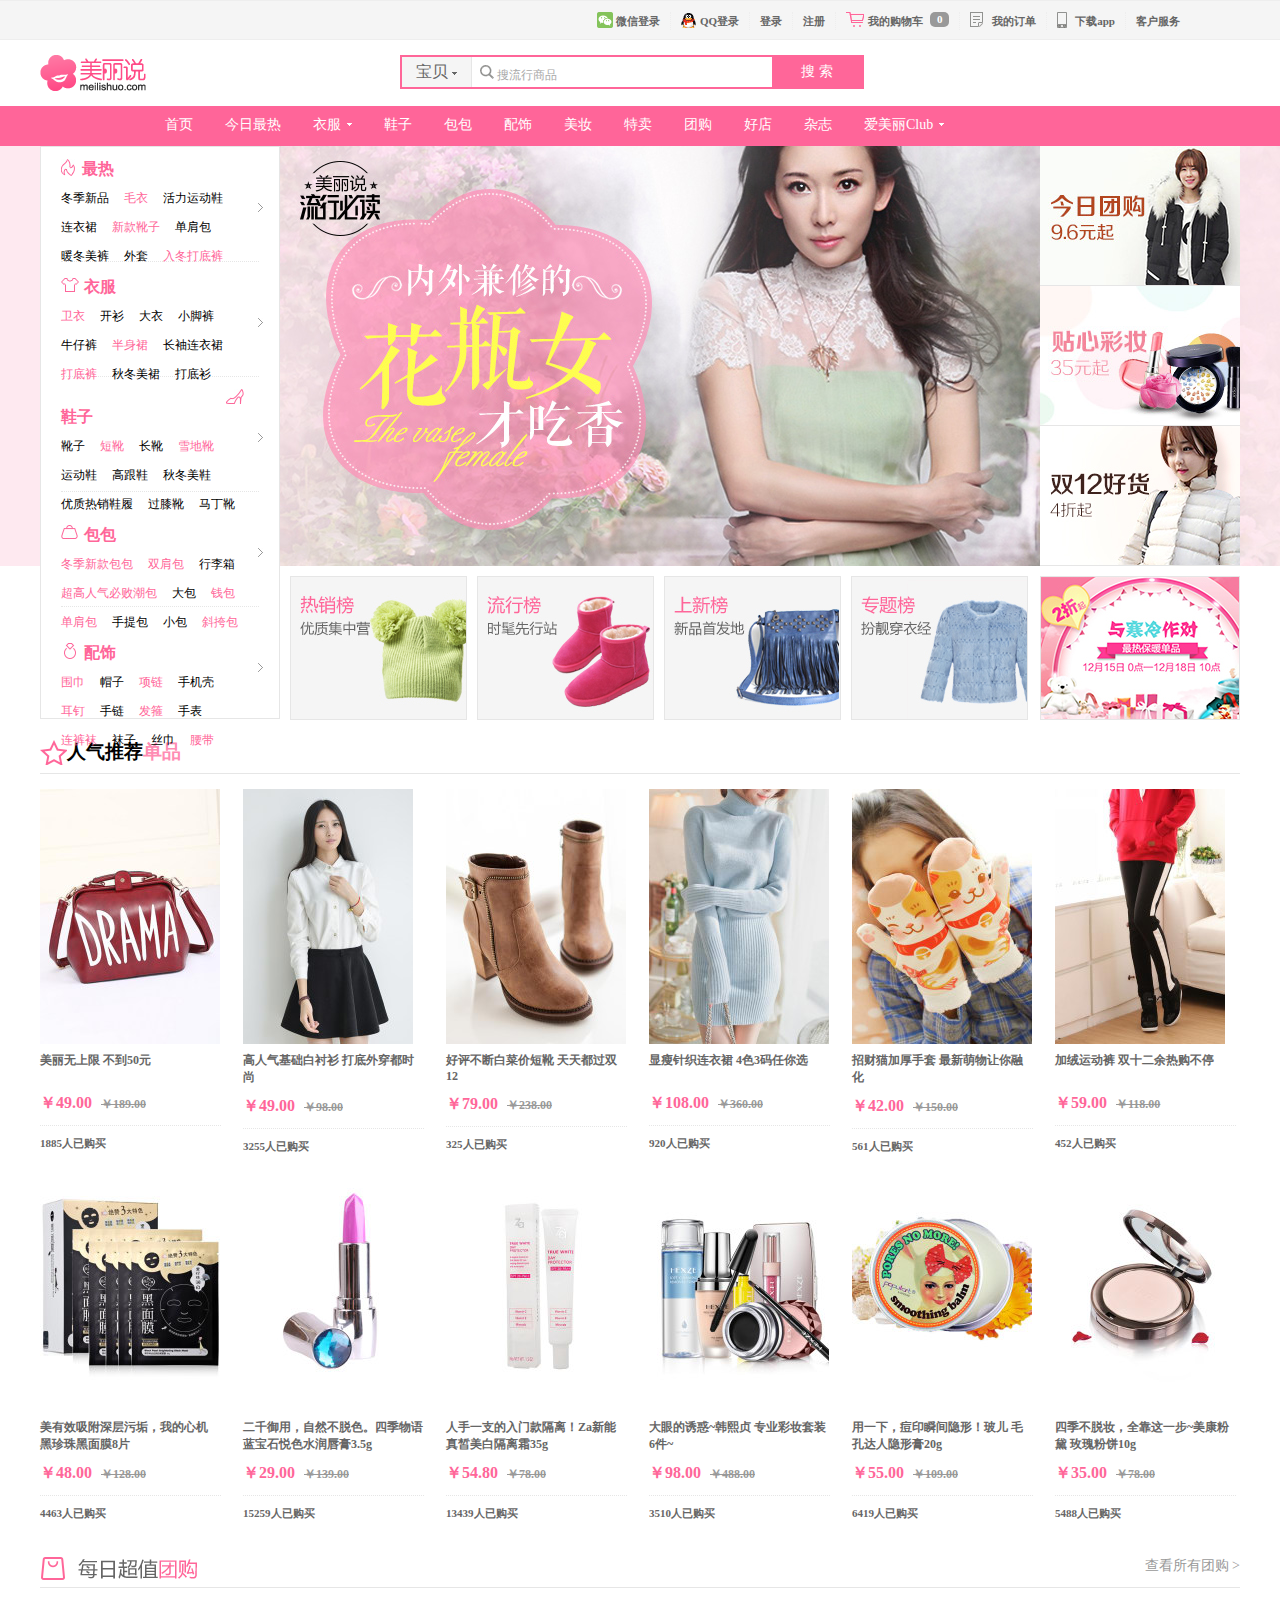
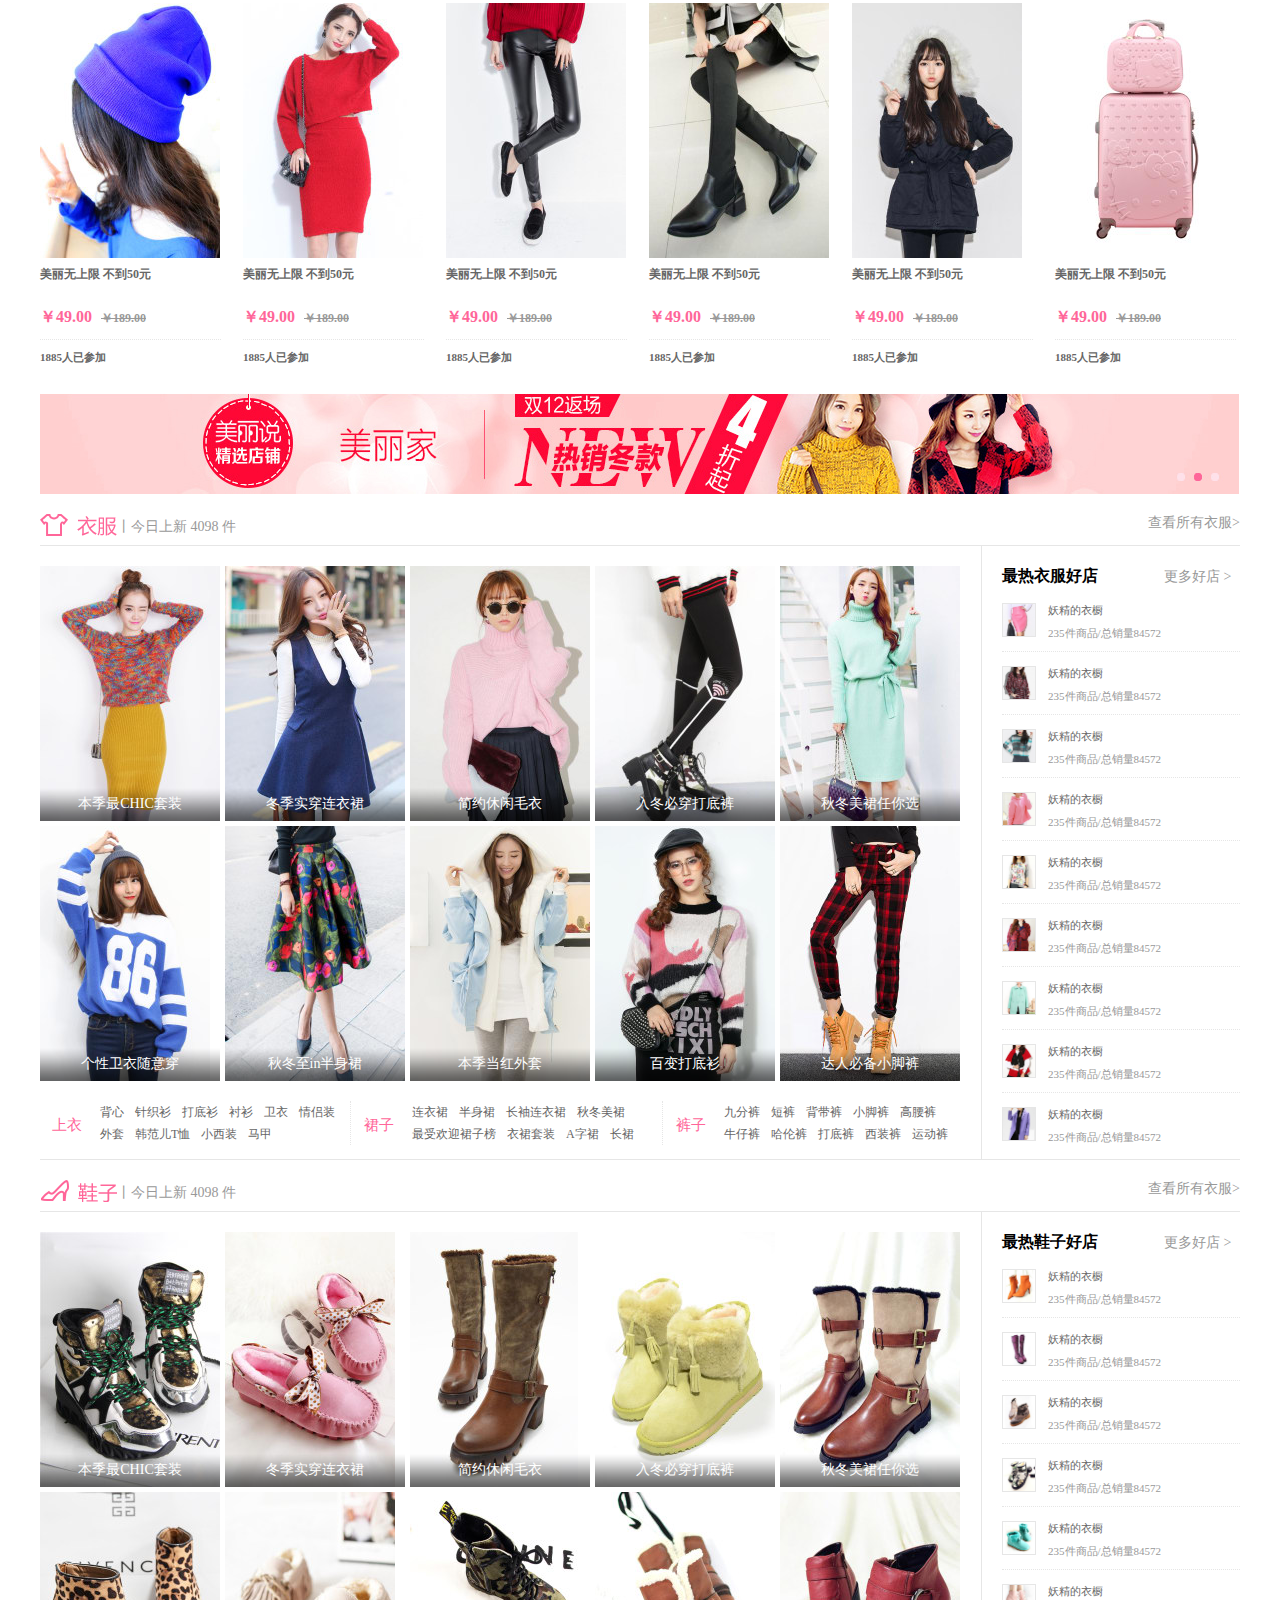
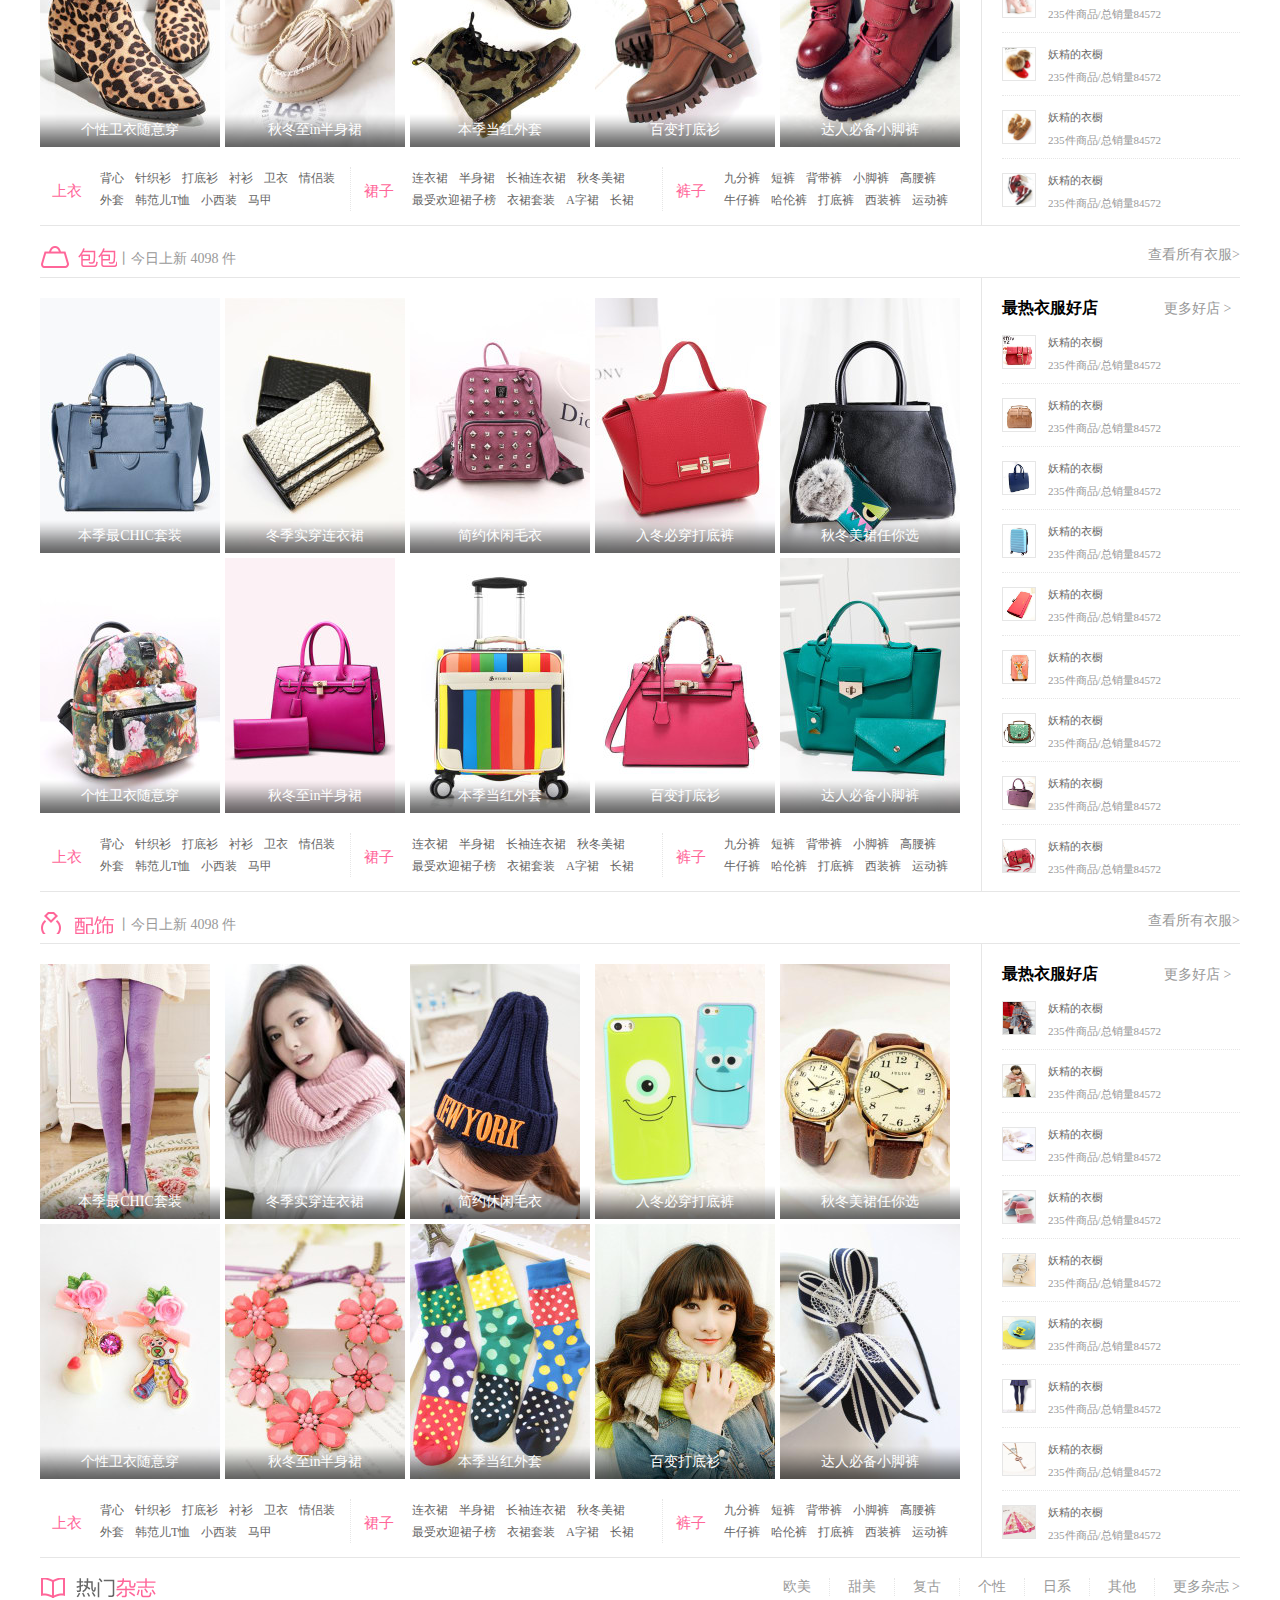
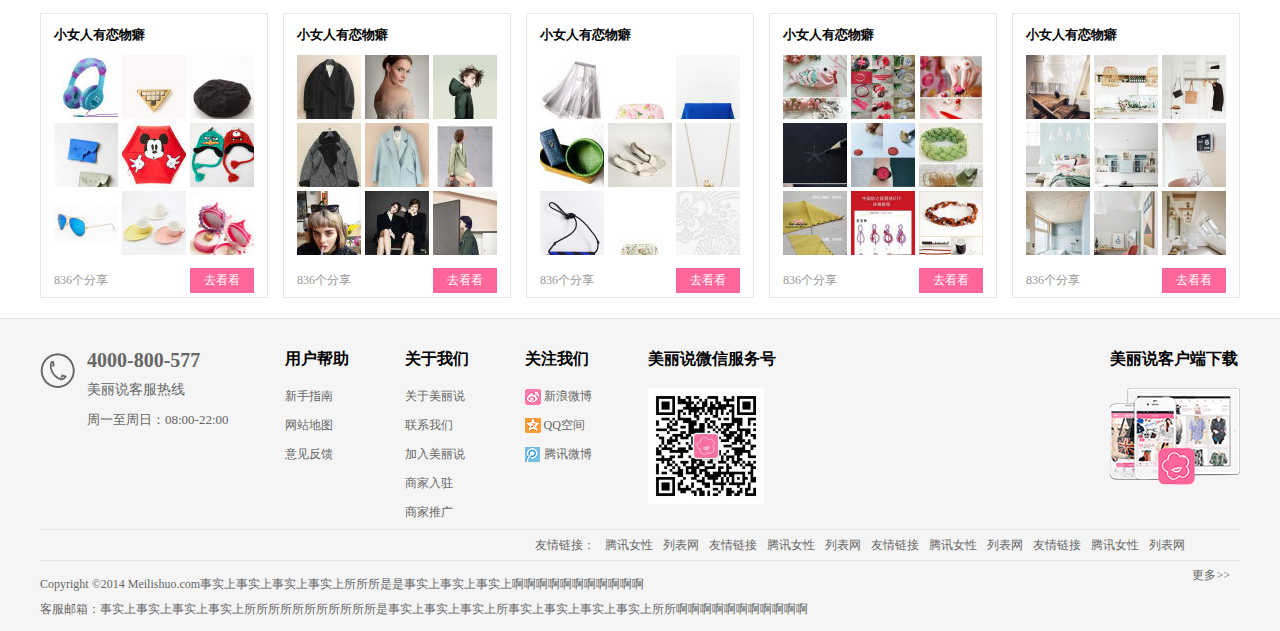
<file: html/meilishuo/index.html>
<!doctype html><html><head><meta charset="utf-8"><link href="css/style.css" rel="stylesheet"><link href="css/base.css" rel="stylesheet"><title>无标题文档</title></head><body><div class="box1"><div class="top"><div class="nav"><p class="wchat l"><i class="wechat-i"></i><a href="#">微信登录</a></p><p class="qq l"><i class="qq-i"></i><a href="#">QQ登录</a></p><p class="l"><a href="#">登录</a></p><p class="l"><a href="#">注册</a></p><p class="storecar l"><i class="storecar-i"></i><a href="#">我的购物车</a><i class="yuan0">0</i></p><p class="mylist l"><i class="mylist-i"></i><a href="#">我的订单</a></p><p class="app l"><i class="app-i"></i><a href="#">下载app</a></p><p class="service l"><a href="#">客户服务</a></p></div></div></div><div class="logo"><img src="images/icon/logo_n4.png" class="hua l"><div class="searchbox l"><div class="baobei l">宝贝 <i class="baobei-i"></i></div><div class="search-content l"><i class="sousuo-i"></i> 搜流行商品</div><p class="sousuo l">搜 索</p></div></div><div class="box2"><div class="bar"><div class="bar1"><p class="l"><a href="#">首页</a></p><p class="l"><a href="#">今日最热</a></p><p class="cloth l"><a href="#">衣服</a><i class="cloth-i"></i></p><p class="l"><a href="#">鞋子</a></p><p class="l"><a href="#">包包</a></p><p class="l"><a href="#">配饰</a></p><p class="l"><a href="#">美妆</a></p><p class="l"><a href="#">特卖</a></p><p class="l"><a href="#">团购</a></p><p class="l"><a href="#">好店</a></p><p class="l"><a href="#">杂志</a></p><p class="app l"><a href="#">爱美丽Club</a><i class="club-i"></i></p></div></div></div><div class="box3"><div class="content"><div class="content-left l"><div class="hot"><img src="images/icon/arrow.jpg" class="arrow"><p class="hot-p"><i class="hot-i"></i>最热</p><ul class="hot-ul"><li class="l">冬季新品</li><li class="l red">毛衣</li><li class="l">活力运动鞋</li><li class="l">连衣裙</li><li class="l red">新款靴子</li><li class="l">单肩包</li><li class="l">暖冬美裤</li><li class="l">外套</li><li class="l red">入冬打底裤</li></ul></div><div class="hot"><img src="images/icon/arrow.jpg" class="arrow"><p class="hot-p"><i class="clothes-i"></i>衣服</p><ul class="hot-ul"><li class="l red">卫衣</li><li class="l">开衫</li><li class="l">大衣</li><li class="l">小脚裤</li><li class="l">牛仔裤</li><li class="l red">半身裙</li><li class="l">长袖连衣裙</li><li class="l red">打底裤</li><li class="l">秋冬美裙</li><li class="l">打底衫</li></ul></div><div class="hot"><img src="images/icon/arrow.jpg" class="arrow"><p class="hot-p"><i class="shoes-i"></i>鞋子</p><ul class="hot-ul"><li class="l">靴子</li><li class="l red">短靴</li><li class="l">长靴</li><li class="l red">雪地靴</li><li class="l">运动鞋</li><li class="l">高跟鞋</li><li class="l">秋冬美鞋</li><li class="l">优质热销鞋履</li><li class="l">过膝靴</li><li class="l">马丁靴</li></ul></div><div class="hot"><img src="images/icon/arrow.jpg" class="arrow"><p class="hot-p"><i class="baobao-i"></i>包包</p><ul class="hot-ul"><li class="l red">冬季新款包包</li><li class="l red">双肩包</li><li class="l">行李箱</li><li class="l red">超高人气必败潮包</li><li class="l">大包</li><li class="l red">钱包</li><li class="l red">单肩包</li><li class="l">手提包</li><li class="l">小包</li><li class="l red">斜挎包</li></ul></div><div class="hot peishi"><img src="images/icon/arrow.jpg" class="arrow"><p class="hot-p"><i class="peishi-i"></i>配饰</p><ul class="hot-ul"><li class="l red">围巾</li><li class="l">帽子</li><li class="l red">项链</li><li class="l">手机壳</li><li class="l red">耳钉</li><li class="l">手链</li><li class="l red">发箍</li><li class="l">手表</li><li class="l red">连裤袜</li><li class="l">袜子</li><li class="l">丝巾</li><li class="l red">腰带</li></ul></div></div><div class="content-middle l"><img src="images/cloth/maoyi.jpg"><img src="images/cloth/redshoes.jpg"><img src="images/cloth/shangxinbang.jpg"><img src="images/cloth/zhuantibang.jpg"></div><div class="content-right l"><img src="images/cloth/tuangou.jpg"><img src="images/cloth/tiexin.jpg"><img src="images/cloth/shuang12.jpg"> <img src="images/cloth/2zhe.jpg" class="zhe l"></div></div></div><div class="pop"><p class="poptitle"><i></i>人气推荐<span>单品</span></p><div class="popthings"><div class="pop1 l"><img src="images/cloth/pop1.jpg"><p class="pop1-p1 pop1-pp">美丽无上限 不到50元</p><p class="pop1-p2">￥49.00<span>￥189.00</span></p><p class="pop1-p3">1885人已购买</p></div><div class="pop1 l"><img src="images/cloth/pop2.jpg"><p class="pop1-p1">高人气基础白衬衫 打底外穿都时尚</p><p class="pop1-p2">￥49.00<span>￥98.00</span></p><p class="pop1-p3">3255人已购买</p></div><div class="pop1 l"><img src="images/cloth/pop3.jpg"><p class="pop1-p1">好评不断白菜价短靴 天天都过双12</p><p class="pop1-p2">￥79.00<span>￥238.00</span></p><p class="pop1-p3">325人已购买</p></div><div class="pop1 l"><img src="images/cloth/pop4.jpg"><p class="pop1-p1 pop1-pp">显瘦针织连衣裙 4色3码任你选</p><p class="pop1-p2">￥108.00<span>￥360.00</span></p><p class="pop1-p3">920人已购买</p></div><div class="pop1 l"><img src="images/cloth/pop5.jpg"><p class="pop1-p1">招财猫加厚手套 最新萌物让你融化</p><p class="pop1-p2">￥42.00<span>￥150.00</span></p><p class="pop1-p3">561人已购买</p></div><div class="pop1 pop6 l"><img src="images/cloth/pop6.jpg"><p class="pop1-p1 pop1-pp">加绒运动裤 双十二余热购不停</p><p class="pop1-p2">￥59.00<span>￥118.00</span></p><p class="pop1-p3">452人已购买</p></div><div class="pop1 pop7 l"><img src="images/cloth/pop7.jpg"><p class="pop1-p1">美有效吸附深层污垢，我的心机 黑珍珠黑面膜8片</p><p class="pop1-p2">￥48.00<span>￥128.00</span></p><p class="pop1-p3">4463人已购买</p></div><div class="pop1 pop7 l"><img src="images/cloth/pop8.jpg"><p class="pop1-p1">二千御用，自然不脱色。四季物语蓝宝石悦色水润唇膏3.5g</p><p class="pop1-p2">￥29.00<span>￥139.00</span></p><p class="pop1-p3">15259人已购买</p></div><div class="pop1 pop7 l"><img src="images/cloth/pop9.jpg"><p class="pop1-p1">人手一支的入门款隔离！Za新能真皙美白隔离霜35g</p><p class="pop1-p2">￥54.80<span>￥78.00</span></p><p class="pop1-p3">13439人已购买</p></div><div class="pop1 pop7 l"><img src="images/cloth/pop10.jpg"><p class="pop1-p1">大眼的诱惑~韩熙贞 专业彩妆套装6件~</p><p class="pop1-p2">￥98.00<span>￥488.00</span></p><p class="pop1-p3">3510人已购买</p></div><div class="pop1 pop7 l"><img src="images/cloth/pop11.jpg"><p class="pop1-p1">用一下，痘印瞬间隐形！玻儿 毛孔达人隐形膏20g</p><p class="pop1-p2">￥55.00<span>￥109.00</span></p><p class="pop1-p3">6419人已购买</p></div><div class="pop1 pop12 l"><img src="images/cloth/pop12.jpg"><p class="pop1-p1">四季不脱妆，全靠这一步~美康粉黛 玫瑰粉饼10g</p><p class="pop1-p2">￥35.00<span>￥78.00</span></p><p class="pop1-p3">5488人已购买</p></div></div></div><div class="daily"><div class="see"><i class="l"></i><p class="r">查看所有团购 ></p></div><div class="dailythings"><div class="daily1 l"><img src="images/cloth/daily1.jpg"><p class="daily1-p1">美丽无上限 不到50元</p><p class="daily1-p2">￥49.00<span>￥189.00</span></p><p class="daily1-p3">1885人已参加</p></div><div class="daily1 l"><img src="images/cloth/daily2.jpg"><p class="daily1-p1">美丽无上限 不到50元</p><p class="daily1-p2">￥49.00<span>￥189.00</span></p><p class="daily1-p3">1885人已参加</p></div><div class="daily1 l"><img src="images/cloth/daily3.jpg"><p class="daily1-p1">美丽无上限 不到50元</p><p class="daily1-p2">￥49.00<span>￥189.00</span></p><p class="daily1-p3">1885人已参加</p></div><div class="daily1 l"><img src="images/cloth/daily4.jpg"><p class="daily1-p1">美丽无上限 不到50元</p><p class="daily1-p2">￥49.00<span>￥189.00</span></p><p class="daily1-p3">1885人已参加</p></div><div class="daily1 l"><img src="images/cloth/daily5.jpg"><p class="daily1-p1">美丽无上限 不到50元</p><p class="daily1-p2">￥49.00<span>￥189.00</span></p><p class="daily1-p3">1885人已参加</p></div><div class="daily1 daily6 l"><img src="images/cloth/daily6.jpg"><p class="daily1-p1">美丽无上限 不到50元</p><p class="daily1-p2">￥49.00<span>￥189.00</span></p><p class="daily1-p3">1885人已参加</p></div></div></div><div class="meilijia"><img src="images/icon/meilijia.jpg"></div><!-- 衣服 --><div class="meilijia-cloth"><div class="newcloth"><p class="l"><i></i>丨今日上新<span class="number"> 4098 </span><span>件</span></p><p class="r">查看所有衣服></p></div><div class="newcloth-left l"><div class="dingwei l"><img src="images/cloth/newcloth1.jpg" class="l"> <img src="images/icon/bar_bg.png" class="bg"><p>本季最CHIC套装</p></div><div class="dingwei l"><img src="images/cloth/newcloth2.jpg" class="l"> <img src="images/icon/bar_bg.png" class="bg"><p>冬季实穿连衣裙</p></div><div class="dingwei l"><img src="images/cloth/newcloth3.jpg" class="l"> <img src="images/icon/bar_bg.png" class="bg"><p>简约休闲毛衣</p></div><div class="dingwei l"><img src="images/cloth/newcloth4.jpg" class="l"> <img src="images/icon/bar_bg.png" class="bg"><p>入冬必穿打底裤</p></div><div class="dingwei dingwei5 l"><img src="images/cloth/newcloth5.jpg" class="l"> <img src="images/icon/bar_bg.png" class="bg"><p>秋冬美裙任你选</p></div><div class="dingwei l"><img src="images/cloth/newcloth6.jpg" class="l"> <img src="images/icon/bar_bg.png" class="bg"><p>个性卫衣随意穿</p></div><div class="dingwei l"><img src="images/cloth/newcloth7.jpg" class="l"> <img src="images/icon/bar_bg.png" class="bg"><p>秋冬至in半身裙</p></div><div class="dingwei l"><img src="images/cloth/newcloth8.jpg" class="l"> <img src="images/icon/bar_bg.png" class="bg"><p>本季当红外套</p></div><div class="dingwei l"><img src="images/cloth/newcloth9.jpg" class="l"> <img src="images/icon/bar_bg.png" class="bg"><p>百变打底衫</p></div><div class="dingwei dingwei5 l"><img src="images/cloth/newcloth10.jpg" class="l"> <img src="images/icon/bar_bg.png" class="bg"><p>达人必备小脚裤</p></div><div class="n1 l"><div class="n1-word l">上衣</div><ul class="l"><li>背心</li><li>针织衫</li><li>打底衫</li><li>衬衫</li><li>卫衣</li><li>情侣装</li><li>外套</li><li>韩范儿T恤</li><li>小西装</li><li>马甲</li></ul></div><div class="n1 l"><div class="n1-word l">裙子</div><ul class="l"><li>连衣裙</li><li>半身裙</li><li>长袖连衣裙</li><li>秋冬美裙</li><li>最受欢迎裙子榜</li><li>衣裙套装</li><li>A字裙</li><li>长裙</li></ul></div><div class="n1 l"><div class="n1-word l">裤子</div><ul class="n1-after l"><li>九分裤</li><li>短裤</li><li>背带裤</li><li>小脚裤</li><li>高腰裤</li><li>牛仔裤</li><li>哈伦裤</li><li>打底裤</li><li>西装裤</li><li>运动裤</li></ul></div></div><div class="newcloth-right r"><p class="store">最热衣服好店<span>更多好店 ></span></p><ul class="store-ul"><li class="store-li"><img src="images/cloth/store1.jpg" class="store1 l"><div class="store-right l"><p class="store-p1">妖精的衣橱</p><p class="store-p2">235件商品/总销量84572</p></div></li><li class="store-li"><img src="images/cloth/store2.jpg" class="store1 l"><div class="store-right l"><p class="store-p1">妖精的衣橱</p><p class="store-p2">235件商品/总销量84572</p></div></li><li class="store-li"><img src="images/cloth/store3.jpg" class="store1 l"><div class="store-right l"><p class="store-p1">妖精的衣橱</p><p class="store-p2">235件商品/总销量84572</p></div></li><li class="store-li"><img src="images/cloth/store4.jpg" class="store1 l"><div class="store-right l"><p class="store-p1">妖精的衣橱</p><p class="store-p2">235件商品/总销量84572</p></div></li><li class="store-li"><img src="images/cloth/store5.jpg" class="store1 l"><div class="store-right l"><p class="store-p1">妖精的衣橱</p><p class="store-p2">235件商品/总销量84572</p></div></li><li class="store-li"><img src="images/cloth/store6.jpg" class="store1 l"><div class="store-right l"><p class="store-p1">妖精的衣橱</p><p class="store-p2">235件商品/总销量84572</p></div></li><li class="store-li"><img src="images/cloth/store7.jpg" class="store1 l"><div class="store-right l"><p class="store-p1">妖精的衣橱</p><p class="store-p2">235件商品/总销量84572</p></div></li><li class="store-li"><img src="images/cloth/store8.jpg" class="store1 l"><div class="store-right l"><p class="store-p1">妖精的衣橱</p><p class="store-p2">235件商品/总销量84572</p></div></li><li class="store-li store-li9"><img src="images/cloth/store9.jpg" class="store1 l"><div class="store-right l"><p class="store-p1">妖精的衣橱</p><p class="store-p2">235件商品/总销量84572</p></div></li></ul></div></div><!-- 鞋子 --><div class="meilijia-shoes"><div class="newshoes"><p class="l"><i></i>丨今日上新<span class="number"> 4098 </span><span>件</span></p><p class="r">查看所有衣服></p></div><div class="newcloth-left l"><div class="dingwei l"><img src="images/cloth/shoe1.jpg" class="l"> <img src="images/icon/bar_bg.png" class="bg"><p>本季最CHIC套装</p></div><div class="dingwei l"><img src="images/cloth/shoe2.jpg" class="l"> <img src="images/icon/bar_bg.png" class="bg"><p>冬季实穿连衣裙</p></div><div class="dingwei l"><img src="images/cloth/shoe3.jpg" class="l"> <img src="images/icon/bar_bg.png" class="bg"><p>简约休闲毛衣</p></div><div class="dingwei l"><img src="images/cloth/shoe4.jpg" class="l"> <img src="images/icon/bar_bg.png" class="bg"><p>入冬必穿打底裤</p></div><div class="dingwei dingwei5 l"><img src="images/cloth/shoe5.jpg" class="l"> <img src="images/icon/bar_bg.png" class="bg"><p>秋冬美裙任你选</p></div><div class="dingwei l"><img src="images/cloth/shoe6.jpg" class="l"> <img src="images/icon/bar_bg.png" class="bg"><p>个性卫衣随意穿</p></div><div class="dingwei l"><img src="images/cloth/shoe7.jpg" class="l"> <img src="images/icon/bar_bg.png" class="bg"><p>秋冬至in半身裙</p></div><div class="dingwei l"><img src="images/cloth/shoe8.jpg" class="l"> <img src="images/icon/bar_bg.png" class="bg"><p>本季当红外套</p></div><div class="dingwei l"><img src="images/cloth/shoe9.jpg" class="l"> <img src="images/icon/bar_bg.png" class="bg"><p>百变打底衫</p></div><div class="dingwei dingwei5 l"><img src="images/cloth/shoe10.jpg" class="l"> <img src="images/icon/bar_bg.png" class="bg"><p>达人必备小脚裤</p></div><div class="n1 l"><div class="n1-word l">上衣</div><ul class="l"><li>背心</li><li>针织衫</li><li>打底衫</li><li>衬衫</li><li>卫衣</li><li>情侣装</li><li>外套</li><li>韩范儿T恤</li><li>小西装</li><li>马甲</li></ul></div><div class="n1 l"><div class="n1-word l">裙子</div><ul class="l"><li>连衣裙</li><li>半身裙</li><li>长袖连衣裙</li><li>秋冬美裙</li><li>最受欢迎裙子榜</li><li>衣裙套装</li><li>A字裙</li><li>长裙</li></ul></div><div class="n1 l"><div class="n1-word l">裤子</div><ul class="n1-after l"><li>九分裤</li><li>短裤</li><li>背带裤</li><li>小脚裤</li><li>高腰裤</li><li>牛仔裤</li><li>哈伦裤</li><li>打底裤</li><li>西装裤</li><li>运动裤</li></ul></div></div><div class="newcloth-right r"><p class="store">最热鞋子好店<span>更多好店 ></span></p><ul class="store-ul"><li class="store-li"><img src="images/cloth/s1.jpg" class="store1 l"><div class="store-right l"><p class="store-p1">妖精的衣橱</p><p class="store-p2">235件商品/总销量84572</p></div></li><li class="store-li"><img src="images/cloth/s2.jpg" class="store1 l"><div class="store-right l"><p class="store-p1">妖精的衣橱</p><p class="store-p2">235件商品/总销量84572</p></div></li><li class="store-li"><img src="images/cloth/s3.jpg" class="store1 l"><div class="store-right l"><p class="store-p1">妖精的衣橱</p><p class="store-p2">235件商品/总销量84572</p></div></li><li class="store-li"><img src="images/cloth/s4.jpg" class="store1 l"><div class="store-right l"><p class="store-p1">妖精的衣橱</p><p class="store-p2">235件商品/总销量84572</p></div></li><li class="store-li"><img src="images/cloth/s5.jpg" class="store1 l"><div class="store-right l"><p class="store-p1">妖精的衣橱</p><p class="store-p2">235件商品/总销量84572</p></div></li><li class="store-li"><img src="images/cloth/s6.jpg" class="store1 l"><div class="store-right l"><p class="store-p1">妖精的衣橱</p><p class="store-p2">235件商品/总销量84572</p></div></li><li class="store-li"><img src="images/cloth/s7.jpg" class="store1 l"><div class="store-right l"><p class="store-p1">妖精的衣橱</p><p class="store-p2">235件商品/总销量84572</p></div></li><li class="store-li"><img src="images/cloth/s8.jpg" class="store1 l"><div class="store-right l"><p class="store-p1">妖精的衣橱</p><p class="store-p2">235件商品/总销量84572</p></div></li><li class="store-li store-li9"><img src="images/cloth/s9.jpg" class="store1 l"><div class="store-right l"><p class="store-p1">妖精的衣橱</p><p class="store-p2">235件商品/总销量84572</p></div></li></ul></div></div><!-- 包包 --><div class="meilijia-baobao"><div class="newbaobao"><p class="l"><i></i>丨今日上新<span class="number"> 4098 </span><span>件</span></p><p class="r">查看所有衣服></p></div><div class="newcloth-left l"><div class="dingwei l"><img src="images/cloth/b1.jpg" class="l"> <img src="images/icon/bar_bg.png" class="bg"><p>本季最CHIC套装</p></div><div class="dingwei l"><img src="images/cloth/b2.jpg" class="l"> <img src="images/icon/bar_bg.png" class="bg"><p>冬季实穿连衣裙</p></div><div class="dingwei l"><img src="images/cloth/b3.jpg" class="l"> <img src="images/icon/bar_bg.png" class="bg"><p>简约休闲毛衣</p></div><div class="dingwei l"><img src="images/cloth/b4.jpg" class="l"> <img src="images/icon/bar_bg.png" class="bg"><p>入冬必穿打底裤</p></div><div class="dingwei dingwei5 l"><img src="images/cloth/b5.jpg" class="l"> <img src="images/icon/bar_bg.png" class="bg"><p>秋冬美裙任你选</p></div><div class="dingwei l"><img src="images/cloth/b6.jpg" class="l"> <img src="images/icon/bar_bg.png" class="bg"><p>个性卫衣随意穿</p></div><div class="dingwei l"><img src="images/cloth/b7.jpg" class="l"> <img src="images/icon/bar_bg.png" class="bg"><p>秋冬至in半身裙</p></div><div class="dingwei l"><img src="images/cloth/b8.jpg" class="l"> <img src="images/icon/bar_bg.png" class="bg"><p>本季当红外套</p></div><div class="dingwei l"><img src="images/cloth/b9.jpg" class="l"> <img src="images/icon/bar_bg.png" class="bg"><p>百变打底衫</p></div><div class="dingwei dingwei5 l"><img src="images/cloth/b10.jpg" class="l"> <img src="images/icon/bar_bg.png" class="bg"><p>达人必备小脚裤</p></div><div class="n1 l"><div class="n1-word l">上衣</div><ul class="l"><li>背心</li><li>针织衫</li><li>打底衫</li><li>衬衫</li><li>卫衣</li><li>情侣装</li><li>外套</li><li>韩范儿T恤</li><li>小西装</li><li>马甲</li></ul></div><div class="n1 l"><div class="n1-word l">裙子</div><ul class="l"><li>连衣裙</li><li>半身裙</li><li>长袖连衣裙</li><li>秋冬美裙</li><li>最受欢迎裙子榜</li><li>衣裙套装</li><li>A字裙</li><li>长裙</li></ul></div><div class="n1 l"><div class="n1-word l">裤子</div><ul class="n1-after l"><li>九分裤</li><li>短裤</li><li>背带裤</li><li>小脚裤</li><li>高腰裤</li><li>牛仔裤</li><li>哈伦裤</li><li>打底裤</li><li>西装裤</li><li>运动裤</li></ul></div></div><div class="newcloth-right r"><p class="store">最热衣服好店<span>更多好店 ></span></p><ul class="store-ul"><li class="store-li"><img src="images/cloth/bao1.jpg" class="store1 l"><div class="store-right l"><p class="store-p1">妖精的衣橱</p><p class="store-p2">235件商品/总销量84572</p></div></li><li class="store-li"><img src="images/cloth/bao2.jpg" class="store1 l"><div class="store-right l"><p class="store-p1">妖精的衣橱</p><p class="store-p2">235件商品/总销量84572</p></div></li><li class="store-li"><img src="images/cloth/bao3.jpg" class="store1 l"><div class="store-right l"><p class="store-p1">妖精的衣橱</p><p class="store-p2">235件商品/总销量84572</p></div></li><li class="store-li"><img src="images/cloth/bao4.jpg" class="store1 l"><div class="store-right l"><p class="store-p1">妖精的衣橱</p><p class="store-p2">235件商品/总销量84572</p></div></li><li class="store-li"><img src="images/cloth/bao5.jpg" class="store1 l"><div class="store-right l"><p class="store-p1">妖精的衣橱</p><p class="store-p2">235件商品/总销量84572</p></div></li><li class="store-li"><img src="images/cloth/bao6.jpg" class="store1 l"><div class="store-right l"><p class="store-p1">妖精的衣橱</p><p class="store-p2">235件商品/总销量84572</p></div></li><li class="store-li"><img src="images/cloth/bao7.jpg" class="store1 l"><div class="store-right l"><p class="store-p1">妖精的衣橱</p><p class="store-p2">235件商品/总销量84572</p></div></li><li class="store-li"><img src="images/cloth/bao8.jpg" class="store1 l"><div class="store-right l"><p class="store-p1">妖精的衣橱</p><p class="store-p2">235件商品/总销量84572</p></div></li><li class="store-li store-li9"><img src="images/cloth/bao9.jpg" class="store1 l"><div class="store-right l"><p class="store-p1">妖精的衣橱</p><p class="store-p2">235件商品/总销量84572</p></div></li></ul></div></div><!-- 配饰 --><div class="meilijia-peishi"><div class="newpeishi"><p class="l"><i></i>丨今日上新<span class="number"> 4098 </span><span>件</span></p><p class="r">查看所有衣服></p></div><div class="newcloth-left l"><div class="dingwei l"><img src="images/cloth/ps1.jpg" class="l"> <img src="images/icon/bar_bg.png" class="bg"><p>本季最CHIC套装</p></div><div class="dingwei l"><img src="images/cloth/ps2.jpg" class="l"> <img src="images/icon/bar_bg.png" class="bg"><p>冬季实穿连衣裙</p></div><div class="dingwei l"><img src="images/cloth/ps3.jpg" class="l"> <img src="images/icon/bar_bg.png" class="bg"><p>简约休闲毛衣</p></div><div class="dingwei l"><img src="images/cloth/ps4.jpg" class="l"> <img src="images/icon/bar_bg.png" class="bg"><p>入冬必穿打底裤</p></div><div class="dingwei dingwei5 l"><img src="images/cloth/ps5.jpg" class="l"> <img src="images/icon/bar_bg.png" class="bg"><p>秋冬美裙任你选</p></div><div class="dingwei l"><img src="images/cloth/ps6.jpg" class="l"> <img src="images/icon/bar_bg.png" class="bg"><p>个性卫衣随意穿</p></div><div class="dingwei l"><img src="images/cloth/ps7.jpg" class="l"> <img src="images/icon/bar_bg.png" class="bg"><p>秋冬至in半身裙</p></div><div class="dingwei l"><img src="images/cloth/ps8.jpg" class="l"> <img src="images/icon/bar_bg.png" class="bg"><p>本季当红外套</p></div><div class="dingwei l"><img src="images/cloth/ps9.jpg" class="l"> <img src="images/icon/bar_bg.png" class="bg"><p>百变打底衫</p></div><div class="dingwei dingwei5 l"><img src="images/cloth/ps10.jpg" class="l"> <img src="images/icon/bar_bg.png" class="bg"><p>达人必备小脚裤</p></div><div class="n1 l"><div class="n1-word l">上衣</div><ul class="l"><li>背心</li><li>针织衫</li><li>打底衫</li><li>衬衫</li><li>卫衣</li><li>情侣装</li><li>外套</li><li>韩范儿T恤</li><li>小西装</li><li>马甲</li></ul></div><div class="n1 l"><div class="n1-word l">裙子</div><ul class="l"><li>连衣裙</li><li>半身裙</li><li>长袖连衣裙</li><li>秋冬美裙</li><li>最受欢迎裙子榜</li><li>衣裙套装</li><li>A字裙</li><li>长裙</li></ul></div><div class="n1 l"><div class="n1-word l">裤子</div><ul class="n1-after l"><li>九分裤</li><li>短裤</li><li>背带裤</li><li>小脚裤</li><li>高腰裤</li><li>牛仔裤</li><li>哈伦裤</li><li>打底裤</li><li>西装裤</li><li>运动裤</li></ul></div></div><div class="newcloth-right r"><p class="store">最热衣服好店<span>更多好店 ></span></p><ul class="store-ul"><li class="store-li"><img src="images/cloth/shi1.jpg" class="store1 l"><div class="store-right l"><p class="store-p1">妖精的衣橱</p><p class="store-p2">235件商品/总销量84572</p></div></li><li class="store-li"><img src="images/cloth/shi2.jpg" class="store1 l"><div class="store-right l"><p class="store-p1">妖精的衣橱</p><p class="store-p2">235件商品/总销量84572</p></div></li><li class="store-li"><img src="images/cloth/shi3.jpg" class="store1 l"><div class="store-right l"><p class="store-p1">妖精的衣橱</p><p class="store-p2">235件商品/总销量84572</p></div></li><li class="store-li"><img src="images/cloth/shi4.jpg" class="store1 l"><div class="store-right l"><p class="store-p1">妖精的衣橱</p><p class="store-p2">235件商品/总销量84572</p></div></li><li class="store-li"><img src="images/cloth/shi5.jpg" class="store1 l"><div class="store-right l"><p class="store-p1">妖精的衣橱</p><p class="store-p2">235件商品/总销量84572</p></div></li><li class="store-li"><img src="images/cloth/shi6.jpg" class="store1 l"><div class="store-right l"><p class="store-p1">妖精的衣橱</p><p class="store-p2">235件商品/总销量84572</p></div></li><li class="store-li"><img src="images/cloth/shi7.jpg" class="store1 l"><div class="store-right l"><p class="store-p1">妖精的衣橱</p><p class="store-p2">235件商品/总销量84572</p></div></li><li class="store-li"><img src="images/cloth/shi8.jpg" class="store1 l"><div class="store-right l"><p class="store-p1">妖精的衣橱</p><p class="store-p2">235件商品/总销量84572</p></div></li><li class="store-li store-li9"><img src="images/cloth/shi9.jpg" class="store1 l"><div class="store-right l"><p class="store-p1">妖精的衣橱</p><p class="store-p2">235件商品/总销量84572</p></div></li></ul></div></div><!-- 热门杂志 --><div class="magazine"><i class="l"></i><ul class="r"><li>欧美</li><li>甜美</li><li>复古</li><li>个性</li><li>日系</li><li>其他</li><li class="m-li7">更多杂志 ></li></ul><div class="book l"><div><p class="book-p1">小女人有恋物癖</p><img src="images/cloth/book1.jpg"><p class="book-p2">836个分享<span>去看看</span></p></div><div><p class="book-p1">小女人有恋物癖</p><img src="images/cloth/book2.jpg"><p class="book-p2">836个分享<span>去看看</span></p></div><div><p class="book-p1">小女人有恋物癖</p><img src="images/cloth/book3.jpg"><p class="book-p2">836个分享<span>去看看</span></p></div><div><p class="book-p1">小女人有恋物癖</p><img src="images/cloth/book4.jpg"><p class="book-p2">836个分享<span>去看看</span></p></div><div class="book-last"><p class="book-p1">小女人有恋物癖</p><img src="images/cloth/book5.jpg"><p class="book-p2">836个分享<span>去看看</span></p></div></div></div><!-- 底部 --><div class="box4"><div class="bottom"><div class="bottom-top"><div class="bottom1 l"><i class="l"></i><div class="l"><p class="phone">4000-800-577</p><p class="rexian">美丽说客服热线</p><p class="shijian">周一至周日：08:00-22:00</p></div></div><div class="bottom2 l"><p>用户帮助</p><ul><li>新手指南</li><li>网站地图</li><li>意见反馈</li></ul></div><div class="bottom3 l"><p>关于我们</p><ul><li>关于美丽说</li><li>联系我们</li><li>加入美丽说</li><li>商家入驻</li><li>商家推广</li></ul></div><div class="bottom4 l"><p>关注我们</p><ul><li><i class="i1"></i>新浪微博</li><li><i class="i2"></i>QQ空间</li><li><i class="i3"></i>腾讯微博</li></ul></div><div class="bottom5 l"><p>美丽说微信服务号</p><img src="images/cloth/qrcode-new.jpg" class="gongzhonghao"></div><div class="bottom6 r"><p>美丽说客户端下载</p><i class="i4"></i></div></div><ul class="bottom-mid"><li>友情链接：</li><li>腾讯女性</li><li>列表网</li><li>友情链接</li><li>腾讯女性</li><li>列表网</li><li>友情链接</li><li>腾讯女性</li><li>列表网</li><li>友情链接</li><li>腾讯女性</li><li>列表网</li><li class="mid-li">更多>></li></ul><p class="last-p1">Copyright ©2014 Meilishuo.com事实上事实上事实上事实上所所所是是事实上事实上事实上啊啊啊啊啊啊啊啊啊啊啊</p><p class="last-p2">客服邮箱：事实上事实上事实上事实上所所所所所所所所所所所是事实上事实上事实上所事实上事实上事实上事实上所所啊啊啊啊啊啊啊啊啊啊啊</p></div></div></body></html>
</file>
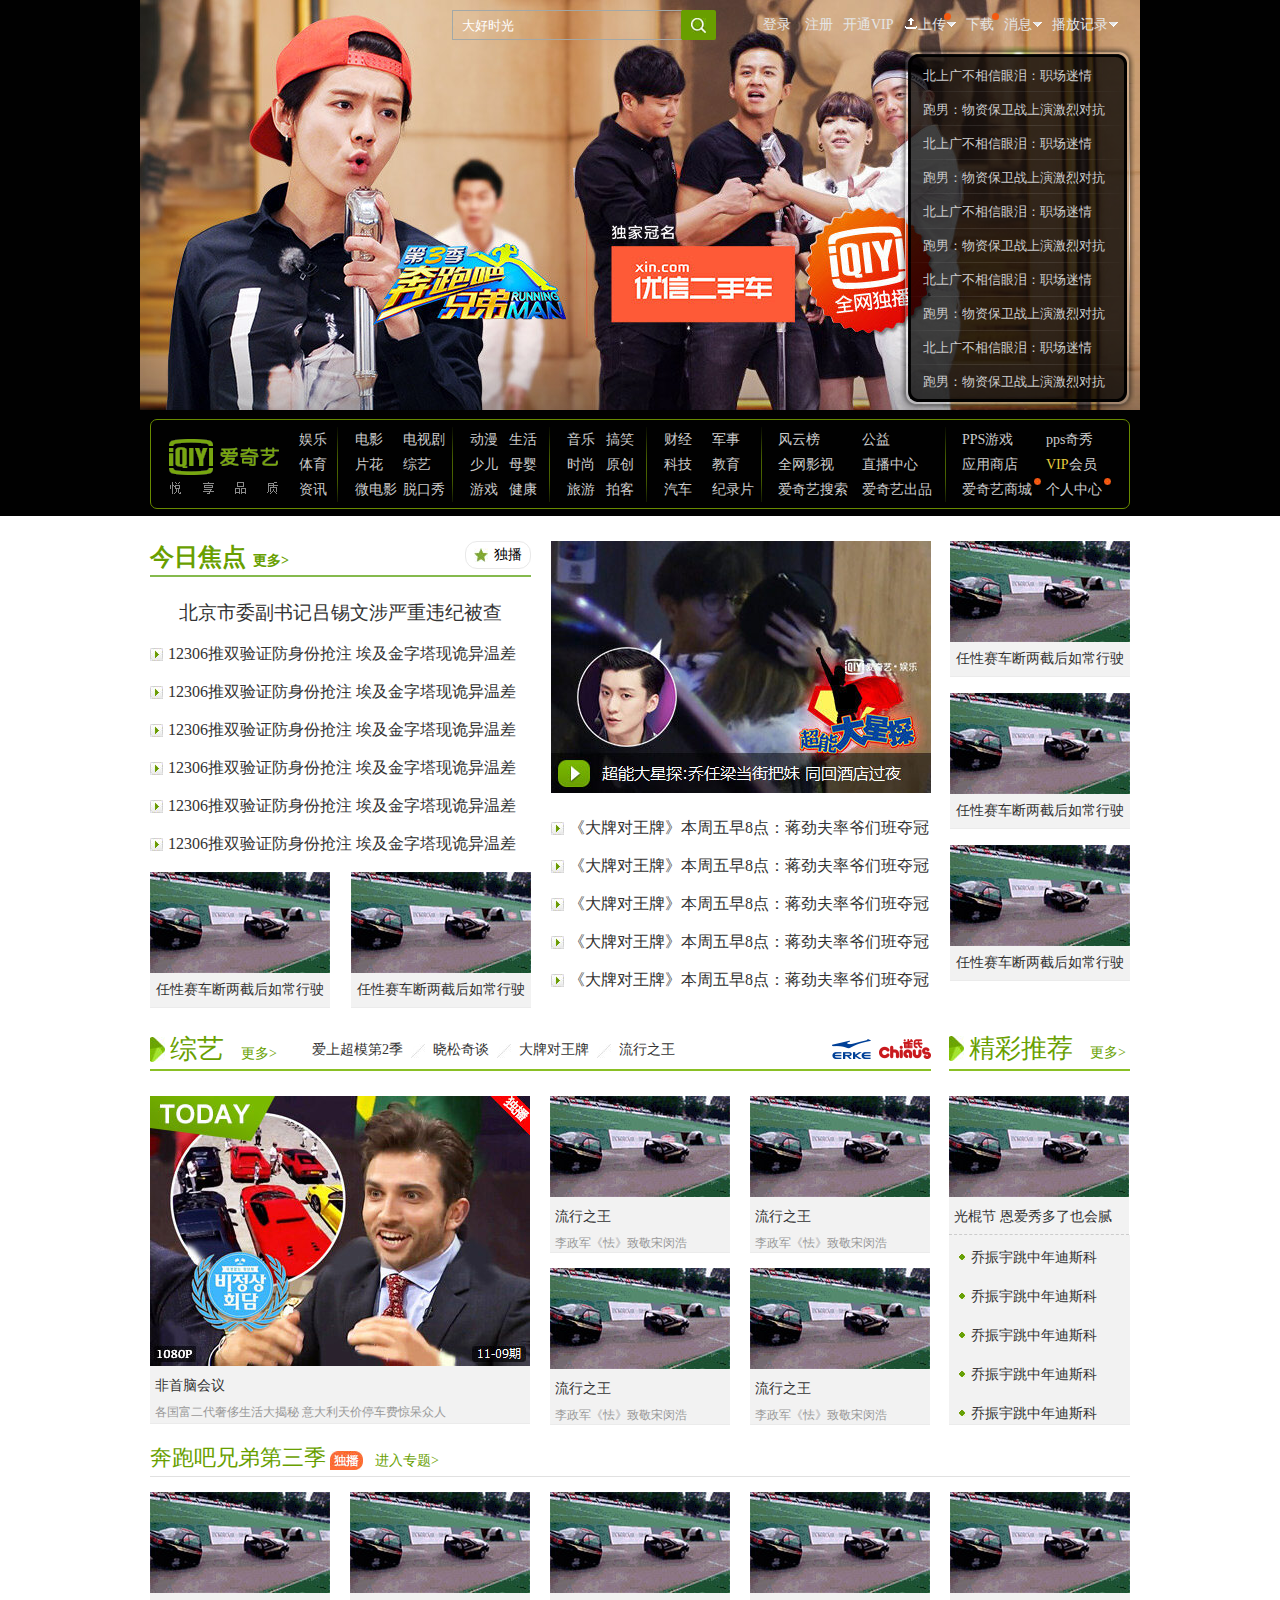
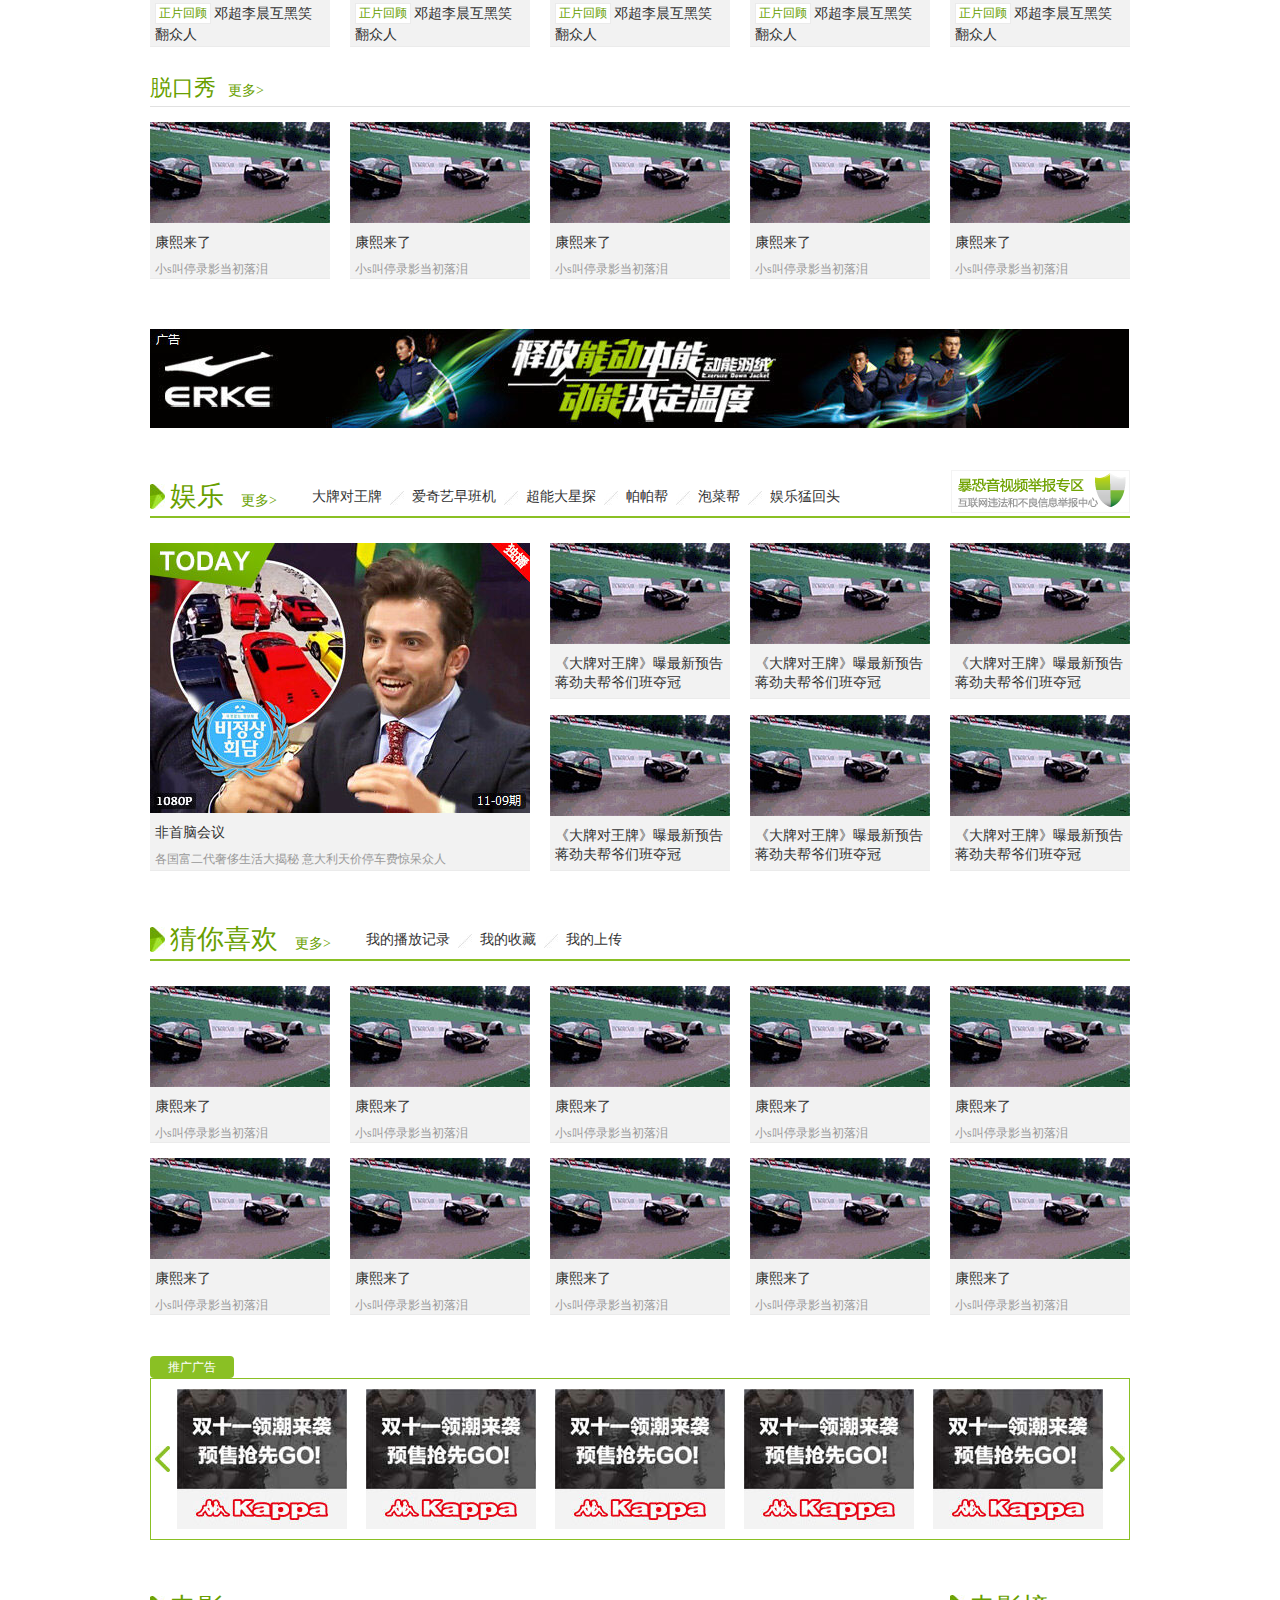
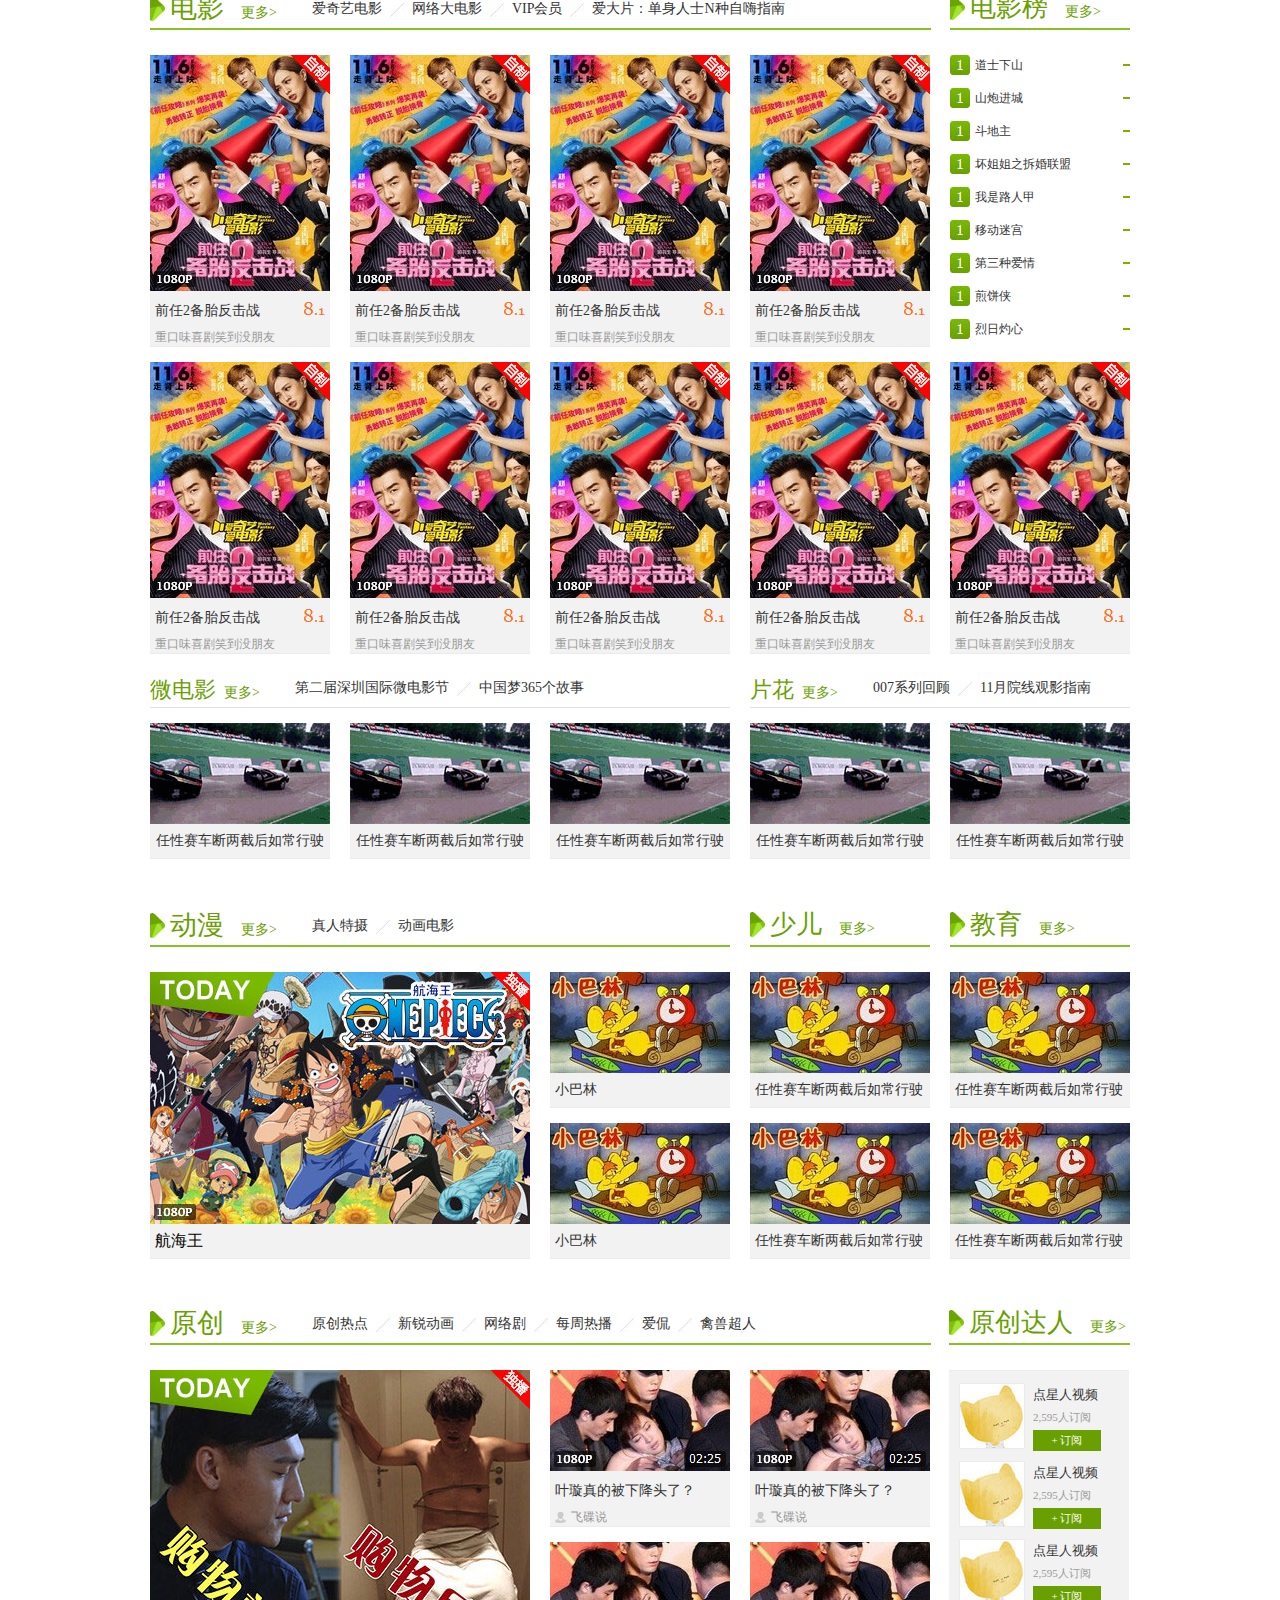
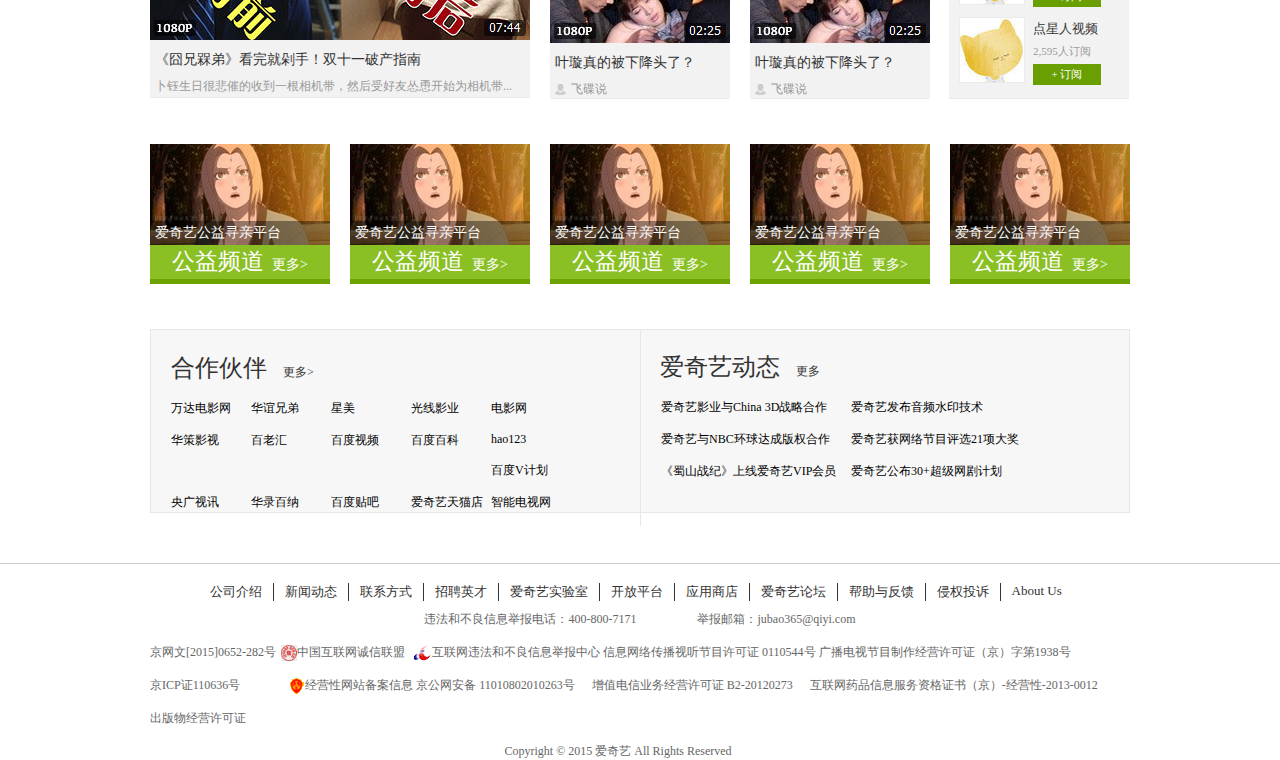
<file: blog/html/iqiyi/index.html>
<!doctype html>
<html>
<head>
<meta charset="utf-8">
<link href="css/style.css" rel="stylesheet"/>
<link href="css/base.css" rel="stylesheet"/>
<title>无标题文档</title>
</head>

<body>
	<div class="box1">
    	<div class="list">
        	<div class="search l">
            	<input type="text" name="search" placeholder="大好时光" class="searchword"><span class="search-icon"><i></i></span>    
            </div>
        
            <ul class="top l">
                <li class="top-li1">登录</li>
                <li>注册</li>
                <li>开通VIP</li>
                <li class="yuan">
                	<i class="upload"></i>上传<i class="arrow-down"></i>
                    <div></div>
                </li>
                <li class="yuan1">下载
                	<div></div>
                </li>	
                <li>消息<i class="arrow-down"></i></li>
                <li class="top-lilast">播放记录<i class="arrow-down"></i></li>
            </ul>
            
            <div class="top-mid r">
            	<ul>
                	<li><a href="#">北上广不相信眼泪：职场迷情</a></li>
                    <li><a href="#">跑男：物资保卫战上演激烈对抗</a></li>
                    <li><a href="#">北上广不相信眼泪：职场迷情</a></li>
                    <li><a href="#">跑男：物资保卫战上演激烈对抗</a></li>
                    <li><a href="#">北上广不相信眼泪：职场迷情</a></li>
                    <li><a href="#">跑男：物资保卫战上演激烈对抗</a></li>
                    <li><a href="#">北上广不相信眼泪：职场迷情</a></li>
                    <li><a href="#">跑男：物资保卫战上演激烈对抗</a></li>
                    <li><a href="#">北上广不相信眼泪：职场迷情</a></li>
                    <li><a href="#">跑男：物资保卫战上演激烈对抗</a></li>
                </ul>			
            </div>        
        </div> 
	</div>   
        
	<div class="box2">        
        <div class="top-bottom">
        	<div class="nav">
            	<div class="nav-logo l">
                    <i class="logo l"></i>
                    <i class="logo-word l"></i>
            	</div>
            	
                <div class="nav1 l">
                	<ul>
                    	<li>娱乐</li>
                        <li>体育</li>
                        <li>资讯</li>
                    </ul>	
                </div>
                
                <div class="nav2 l">
                	<ul>
                    	<li>电影</li>
                        <li>电视剧</li>
                        <li>片花</li>
                        <li>综艺</li>
                        <li>微电影</li>
                        <li>脱口秀</li>
                    </ul>
                </div>
                
                 <div class="nav3 l">
                	<ul>
                    	<li>动漫</li>
                        <li>生活</li>
                        <li>少儿</li>
                        <li>母婴</li>
                        <li>游戏</li>
                        <li>健康</li>
                    </ul>
                </div>
                
                <div class="nav3 l">
                	<ul>
                    	<li>音乐</li>
                        <li>搞笑</li>
                        <li>时尚</li>
                        <li>原创</li>
                        <li>旅游</li>
                        <li>拍客</li>
                    </ul>
                </div>
                
                <div class="nav2 l">
                	<ul>
                    	<li>财经</li>
                        <li>军事</li>
                        <li>科技</li>
                        <li>教育</li>
                        <li>汽车</li>
                        <li>纪录片</li>
                    </ul>
                </div>
                
                <div class="nav4 l">
                	<ul>
                    	<li>风云榜</li>
                        <li>公益</li>
                        <li>全网影视</li>
                        <li>直播中心</li>
                        <li>爱奇艺搜索</li>
                        <li>爱奇艺出品</li>
                    </ul>
                </div>
                
                <div class="nav5 l">
                	<ul>
                    	<li>PPS游戏</li>
                        <li class="qixiu">pps奇秀</li>
                        <li>应用商店</li>
                        <li class="qixiu"><span>VIP</span>会员</li>
                        <li class="yuandian">爱奇艺商城<i></i></li>
                        <li class="qixiu yuandian1">个人中心<i></i></li>
                    </ul>
                </div>
            </div>    
        </div>	
    </div>	
    
    <div class="content">
        <div class="today">
        	<div class="today-left l">
            	<div class="jiaodian">
                	<a href="#" class="l">今日焦点<span>更多></span></a>
            		<p class="r"><span>独播</span></p> 
  				</div>
       			<p class="news-title">北京市委副书记吕锡文涉严重违纪被查</p>
                <ul>
                	<li>12306推双验证防身份抢注 埃及金字塔现诡异温差</li>
                    <li>12306推双验证防身份抢注 埃及金字塔现诡异温差</li>
                    <li>12306推双验证防身份抢注 埃及金字塔现诡异温差</li>
                    <li>12306推双验证防身份抢注 埃及金字塔现诡异温差</li>
                    <li>12306推双验证防身份抢注 埃及金字塔现诡异温差</li>
                    <li>12306推双验证防身份抢注 埃及金字塔现诡异温差</li>
                </ul>
                
                <div class="news-picture">
                	<div class="saiche l">
                    	<img src="images/icon/saiche.jpg">
                        <p>任性赛车断两截后如常行驶</p>
                    </div>   
                    
                    <div class="saiche r">
                    	<img src="images/icon/saiche.jpg">
                        <p>任性赛车断两截后如常行驶</p>
                    </div>    
                </div>
            </div>
            
            <div class="today-mid l">
            	<img src="images/picture/chaoneng.jpg">
             	<ul>
                	<li>《大牌对王牌》本周五早8点：蒋劲夫率爷们班夺冠</li>
                    <li>《大牌对王牌》本周五早8点：蒋劲夫率爷们班夺冠</li>
                    <li>《大牌对王牌》本周五早8点：蒋劲夫率爷们班夺冠</li>
                    <li>《大牌对王牌》本周五早8点：蒋劲夫率爷们班夺冠</li>
                    <li class="today-midli">《大牌对王牌》本周五早8点：蒋劲夫率爷们班夺冠</li>
                </ul>
            </div>
            
            <div class="today-right r">
                <div class="saiche">
                    <img src="images/icon/saiche.jpg">
                    <p>任性赛车断两截后如常行驶</p>
                </div>   
                
                <div class="saiche">
                    <img src="images/icon/saiche.jpg">
                    <p>任性赛车断两截后如常行驶</p>
                </div>   
                
                <div class="saiche xiaos">
                    <img src="images/icon/saiche.jpg">
                    <p>任性赛车断两截后如常行驶</p>
                </div>  
            </div>
        </div>
        
        <!-- 综艺 -->
        <div class="zongyi">
        	<div class="zongyi-left l">
            	<div class="zongyi-title">
                	<p class="l">综艺<span>更多></span></p>
                	<ul class="l">
                    	<li>爱上超模第2季<i></i></li>
                        <li>晓松奇谈<i></i></li>
                        <li>大牌对王牌<i></i></li>
                        <li>流行之王</li>
                    </ul>
                    
                    <img src="images/picture/chious.png" class="r">
                	<img src="images/picture/erke.png" class="erke r">
                </div>  
                
                <div class="shounao l">
                    <img src="images/picture/shounao.jpg">
                    <div> 
                        <p class="p1">非首脑会议</p>
                        <p class="p2">各国富二代奢侈生活大揭秘 意大利天价停车费惊呆众人</p>
                    </div>    
                </div>  
                
                <div class="liuxing l">
                    <img src="images/icon/saiche.jpg">
                    <div> 
                        <p class="p1">流行之王</p>
                        <p class="p2">李政军《怯》致敬宋闵浩</p>
                    </div>    
                </div>  
                
                <div class="liuxing l">
                    <img src="images/icon/saiche.jpg">
                    <div> 
                        <p class="p1">流行之王</p>
                        <p class="p2">李政军《怯》致敬宋闵浩</p>
                    </div>    
                </div>  
                
                <div class="liuxing meili l">
                    <img src="images/icon/saiche.jpg">
                    <div> 
                        <p class="p1">流行之王</p>
                        <p class="p2">李政军《怯》致敬宋闵浩</p>
                    </div>    
                </div>  
                
                <div class="liuxing meili l">
                    <img src="images/icon/saiche.jpg">
                    <div> 
                        <p class="p1">流行之王</p>
                        <p class="p2">李政军《怯》致敬宋闵浩</p>
                    </div>    
                </div>    
            </div>
            
            <div class="zongyi-right r">
            	<div class="jingcai-title">
                	<p>精彩推荐<span>更多></span></p>
                </div>    
                <div class="guanggun">
                    <img src="images/icon/saiche.jpg">
                    <div> 
                        <p class="p1">光棍节 恩爱秀多了也会腻</p>
                    </div>    
                </div>  
                <ul>
                	<li class="qiao"><i></i>乔振宇跳中年迪斯科</li>
                    <li><i></i>乔振宇跳中年迪斯科</li>
                    <li><i></i>乔振宇跳中年迪斯科</li>
                    <li><i></i>乔振宇跳中年迪斯科</li>
                    <li class="zhen"><i></i>乔振宇跳中年迪斯科</li>
                </ul>
			</div>   
        </div>
        
		<!-- 奔跑吧兄弟 -->        
        <div class="season">
        	<p>奔跑吧兄弟第三季<i></i><span>进入专题></span></p>
        </div>    
        <div class="season-content">
            <div class="season-img l">
                    <img src="images/icon/saiche.jpg">
                    <p><span>正片回顾</span>邓超李晨互黑笑翻众人</p>	
            </div>	
            <div class="season-img l">
                    <img src="images/icon/saiche.jpg">
                    <p><span>正片回顾</span>邓超李晨互黑笑翻众人</p>	
            </div>	
            <div class="season-img l">
                    <img src="images/icon/saiche.jpg">
                    <p><span>正片回顾</span>邓超李晨互黑笑翻众人</p>	
            </div>	
            <div class="season-img l">
                    <img src="images/icon/saiche.jpg">
                    <p><span>正片回顾</span>邓超李晨互黑笑翻众人</p>	
            </div>	
            <div class="season-img season-last l">
                    <img src="images/icon/saiche.jpg">
                    <p><span>正片回顾</span>邓超李晨互黑笑翻众人</p>	
            </div>
        </div>    	
        
        <!-- 脱口秀 --> 
        <div class="season">
        	<p>脱口秀<span>更多></span></p>
        </div>    
        <div class="tuokouxiu">
        	<div class="kangxi l">
            	<img src="images/icon/saiche.jpg">
            	<div> 
                	<p class="p1">康熙来了</p>
                	<p class="p2">小s叫停录影当初落泪</p>
            	</div>    
        	</div>  
            <div class="kangxi l">
            	<img src="images/icon/saiche.jpg">
            	<div> 
                	<p class="p1">康熙来了</p>
                	<p class="p2">小s叫停录影当初落泪</p>
            	</div>    
        	</div>  <div class="kangxi l">
            	<img src="images/icon/saiche.jpg">
            	<div> 
                	<p class="p1">康熙来了</p>
                	<p class="p2">小s叫停录影当初落泪</p>
            	</div>    
        	</div>  
            <div class="kangxi l">
            	<img src="images/icon/saiche.jpg">
            	<div> 
                	<p class="p1">康熙来了</p>
                	<p class="p2">小s叫停录影当初落泪</p>
            	</div>    
        	</div>  
            <div class="kangxi kangxi-last l">
            	<img src="images/icon/saiche.jpg">
            	<div> 
                	<p class="p1">康熙来了</p>
                	<p class="p2">小s叫停录影当初落泪</p>
            	</div>    
        	</div>  
        </div> 
        
        <img src="images/picture/shifang.jpg" class="shifang">  
        
        <!-- 娱乐 --> 
        <div class="zongyi-title yule-title">
            <p class="l">娱乐<span>更多></span></p>
            <ul class="l">
                <li>大牌对王牌<i></i></li>
                <li>爱奇艺早班机<i></i></li>
                <li>超能大星探<i></i></li>
                <li>帕帕帮<i></i></li>
                <li>泡菜帮<i></i></li>
                <li>娱乐猛回头</li>
            </ul>
            <img src="images/picture/video-safe.png" class="r">
        </div> 
        
       	<div class="yule">
            <div class="shounao l">
                <img src="images/picture/shounao.jpg">
                <div> 
                    <p class="p1">非首脑会议</p>
                    <p class="p2">各国富二代奢侈生活大揭秘 意大利天价停车费惊呆众人</p>
                </div>    
            </div>  
            
            <div class="dapai l">
                <img src="images/icon/saiche.jpg">
                <p>《大牌对王牌》曝最新预告蒋劲夫帮爷们班夺冠</p>	
            </div>  
            
            <div class="dapai l">
                <img src="images/icon/saiche.jpg">
                <p>《大牌对王牌》曝最新预告蒋劲夫帮爷们班夺冠</p>	
            </div>  
            
            <div class="dapai l">
                <img src="images/icon/saiche.jpg">
                <p>《大牌对王牌》曝最新预告蒋劲夫帮爷们班夺冠</p>	
            </div>  
            
            <div class="dapai dapai4 l">
                <img src="images/icon/saiche.jpg">
                <p>《大牌对王牌》曝最新预告蒋劲夫帮爷们班夺冠</p>	
            </div>  
            
            <div class="dapai dapai4 l">
                <img src="images/icon/saiche.jpg">
                <p>《大牌对王牌》曝最新预告蒋劲夫帮爷们班夺冠</p>	
            </div> 
            
            <div class="dapai dapai4 l">
                <img src="images/icon/saiche.jpg">
                <p>《大牌对王牌》曝最新预告蒋劲夫帮爷们班夺冠</p>	
            </div>
        </div>        
        
        <!-- 猜你喜欢 --> 
        <div class="zongyi-title yule-title">
            <p class="l">猜你喜欢<span>更多></span></p>
            <ul class="l">
                <li>我的播放记录<i></i></li>
                <li>我的收藏<i></i></li>
                <li>我的上传</li>
            </ul>
        </div> 
        
        <div class="tuokouxiu xihuan">
        	<div class="kangxi l">
            	<img src="images/icon/saiche.jpg">
            	<div> 
                	<p class="p1">康熙来了</p>
                	<p class="p2">小s叫停录影当初落泪</p>
            	</div>    
        	</div>  
            <div class="kangxi l">
            	<img src="images/icon/saiche.jpg">
            	<div> 
                	<p class="p1">康熙来了</p>
                	<p class="p2">小s叫停录影当初落泪</p>
            	</div>    
        	</div>  
            <div class="kangxi l">
            	<img src="images/icon/saiche.jpg">
            	<div> 
                	<p class="p1">康熙来了</p>
                	<p class="p2">小s叫停录影当初落泪</p>
            	</div>    
        	</div>  
            <div class="kangxi l">
            	<img src="images/icon/saiche.jpg">
            	<div> 
                	<p class="p1">康熙来了</p>
                	<p class="p2">小s叫停录影当初落泪</p>
            	</div>    
        	</div>  
            <div class="kangxi kangxi-last l">
            	<img src="images/icon/saiche.jpg">
            	<div> 
                	<p class="p1">康熙来了</p>
                	<p class="p2">小s叫停录影当初落泪</p>
            	</div>    
        	</div> 
            <div class="kangxi xihuan5 l">
            	<img src="images/icon/saiche.jpg">
            	<div> 
                	<p class="p1">康熙来了</p>
                	<p class="p2">小s叫停录影当初落泪</p>
            	</div>    
        	</div>  
            <div class="kangxi xihuan5 l">
            	<img src="images/icon/saiche.jpg">
            	<div> 
                	<p class="p1">康熙来了</p>
                	<p class="p2">小s叫停录影当初落泪</p>
            	</div>    
        	</div>  
            <div class="kangxi xihuan5 l">
            	<img src="images/icon/saiche.jpg">
            	<div> 
                	<p class="p1">康熙来了</p>
                	<p class="p2">小s叫停录影当初落泪</p>
            	</div>    
        	</div>  
            <div class="kangxi xihuan5 l">
            	<img src="images/icon/saiche.jpg">
            	<div> 
                	<p class="p1">康熙来了</p>
                	<p class="p2">小s叫停录影当初落泪</p>
            	</div>    
        	</div>  
            <div class="kangxi xihuan5 kangxi-last l">
            	<img src="images/icon/saiche.jpg">
            	<div> 
                	<p class="p1">康熙来了</p>
                	<p class="p2">小s叫停录影当初落泪</p>
            	</div>    
        	</div> 
        </div>     
        
        <!-- 推广广告 --> 
        <div class="tuiguang">推广广告</div>
        <div class="guanggao">
        	<i class="greenarrow"></i><img src="images/picture/kappa.jpg"><img src="images/picture/kappa.jpg"><img src="images/picture/kappa.jpg"><img src="images/picture/kappa.jpg"><img src="images/picture/kappa.jpg" class="kappa-last"><i class="greenarrow1"></i>
        </div>
        
        <!-- 电影 -->
        <div class="film">
        	<div class="zongyi-left l">
            	<div class="zongyi-title">
                	<p class="l">电影<span>更多></span></p>
                	<ul class="l">
                    	<li>爱奇艺电影<i></i></li>
                        <li>网络大电影<i></i></li>
                        <li>VIP会员<i></i></li>
                        <li>爱大片：单身人士N种自嗨指南</li>
                    </ul> 
                </div>  
                
                <div class="qianren l">
                    <img src="images/picture/qianren.jpg">
                    <div> 
                        <p class="p1">前任2备胎反击战</p>
                        <p class="p2">重口味喜剧笑到没朋友</p>
                        <i class="score"></i>
                    </div>    
                </div>   
                
                <div class="qianren l">
                    <img src="images/picture/qianren.jpg">
                    <div> 
                        <p class="p1">前任2备胎反击战</p>
                        <p class="p2">重口味喜剧笑到没朋友</p>
                        <i class="score"></i>
                    </div>    
                </div>  
                
                <div class="qianren l">
                    <img src="images/picture/qianren.jpg">
                    <div> 
                        <p class="p1">前任2备胎反击战</p>
                        <p class="p2">重口味喜剧笑到没朋友</p>
                        <i class="score"></i>
                    </div>    
                </div>  
                
                <div class="qianren qianren4 l">
                    <img src="images/picture/qianren.jpg">
                    <div> 
                        <p class="p1">前任2备胎反击战</p>
                        <p class="p2">重口味喜剧笑到没朋友</p>
                        <i class="score"></i>
                    </div>    
                </div>  
                
                <div class="qianren qianren5 l">
                    <img src="images/picture/qianren.jpg">
                    <div> 
                        <p class="p1">前任2备胎反击战</p>
                        <p class="p2">重口味喜剧笑到没朋友</p>
                        <i class="score"></i>
                    </div>    
                </div>  
                <div class="qianren qianren5 l">
                    <img src="images/picture/qianren.jpg">
                    <div> 
                        <p class="p1">前任2备胎反击战</p>
                        <p class="p2">重口味喜剧笑到没朋友</p>
                        <i class="score"></i>
                    </div>    
                </div>  
                <div class="qianren qianren5 l">
                    <img src="images/picture/qianren.jpg">
                    <div> 
                        <p class="p1">前任2备胎反击战</p>
                        <p class="p2">重口味喜剧笑到没朋友</p>
                        <i class="score"></i>
                    </div>    
                </div>  
                <div class="qianren qianren5 qianren4 l">
                    <img src="images/picture/qianren.jpg">
                    <div> 
                        <p class="p1">前任2备胎反击战</p>
                        <p class="p2">重口味喜剧笑到没朋友</p>
                        <i class="score"></i>
                    </div>    
                </div>    
            </div>
            
            <div class="film-right r">
            	<div class="jingcai-title">
                	<p>电影榜<span>更多></span></p>
                </div>    
               
                <ul>
                	<li><i class="square l"></i>道士下山<i class="heng r"></i></li>
                    <li><i class="square l"></i>山炮进城<i class="heng r"></i></li>
                    <li><i class="square l"></i>斗地主<i class="heng r"></i></li>
                    <li><i class="square l"></i>坏姐姐之拆婚联盟<i class="heng r"></i></li>
                    <li><i class="square l"></i>我是路人甲<i class="heng r"></i></li>
                    <li><i class="square l"></i>移动迷宫<i class="heng r"></i></li>
                    <li><i class="square l"></i>第三种爱情<i class="heng r"></i></li>
                    <li><i class="square l"></i>煎饼侠<i class="heng r"></i></li>
                    <li class="film-lilast"><i class="square l"></i>烈日灼心<i class="heng r"></i></li>
                </ul>
                
                <div class="qianren qianren5 qianren4 l">
                    <img src="images/picture/qianren.jpg">
                    <div> 
                        <p class="p1">前任2备胎反击战</p>
                        <p class="p2">重口味喜剧笑到没朋友</p>
                        <i class="score"></i>
                    </div>    
                </div>    
			</div>   
        </div>  
        
        <!-- 微电影 -->
        <div class="weifilm">
        	<div class="weifilm-left l">
            	<div class="weifilm-title">
                	<p class="l">微电影<span>更多></span></p>
                	<ul class="l">
                        <li>第二届深圳国际微电影节<i></i></li>
                        <li>中国梦365个故事</li>
                    </ul>
                </div>  
                
            	<div class="kasi l">
                    <img src="images/icon/saiche.jpg">
                    <p>任性赛车断两截后如常行驶</p>
                </div>   
                
                <div class="kasi l">
                    <img src="images/icon/saiche.jpg">
                    <p>任性赛车断两截后如常行驶</p>
                </div>   
                
                <div class="kasi kasi-last l">
                    <img src="images/icon/saiche.jpg">
                    <p>任性赛车断两截后如常行驶</p>
                </div>   
            </div>
            
            <div class="weifilm-right r">
            	<div class="weifilm-title">
                	<p class="l">片花<span>更多></span></p>
                    <ul class="l">
                        <li>007系列回顾<i></i></li>
                        <li>11月院线观影指南</li>
                    </ul>
                </div>    
               	<div class="kasi l">
                    <img src="images/icon/saiche.jpg">
                    <p>任性赛车断两截后如常行驶</p>
                </div>  
                <div class="kasi kasi-last l">
                    <img src="images/icon/saiche.jpg">
                    <p>任性赛车断两截后如常行驶</p>
                </div>    
			</div>   
        </div>  
        
        <!-- 动漫 -->  
        <div class="cartoon">
        	<div class="cartoon-left l">
            	<div class="cartoon-title l">
                	<p class="l">动漫<span>更多></span></p>
                	<ul class="l">
                        <li>真人特摄<i></i></li>
                        <li>动画电影</li>
                    </ul>
                </div>  
                
                <div class="haizeiwang l">
                    <img src="images/picture/haizeiwang.jpg">
          	        <p>航海王</p>
                </div>  
                
                <div class="balin l">
                    <img src="images/picture/balin.jpg">
                    <p>小巴林</p>
                </div>    
                
                <div class="balin balin1 l">
                    <img src="images/picture/balin.jpg">
                    <p>小巴林</p>
                </div> 
            </div>
            
            <div class="cartoon-mid l">
            	<div class="jingcai-title">
                	<p>少儿<span>更多></span></p>
                </div>    
                <div class="balin balin2 l">
                    <img src="images/picture/balin.jpg">
                    <p>任性赛车断两截后如常行驶</p>
                </div> 
                <div class="balin balin3 l">
                    <img src="images/picture/balin.jpg">
                    <p>任性赛车断两截后如常行驶</p>
                </div> 
			</div>
            
            <div class="cartoon-mid r">
            	<div class="jingcai-title">
                	<p>教育<span>更多></span></p>
                </div>    
                <div class="balin balin2 l">
                    <img src="images/picture/balin.jpg">
                    <p>任性赛车断两截后如常行驶</p>
                </div> 
                <div class="balin balin3 l">
                    <img src="images/picture/balin.jpg">
                    <p>任性赛车断两截后如常行驶</p>
                </div> 
			</div>   
        </div> 
        
        <!-- 原创 -->
        <div class="zongyi original">
        	<div class="zongyi-left l">
            	<div class="zongyi-title">
                	<p class="l">原创<span>更多></span></p>
                	<ul class="l">
                    	<li>原创热点<i></i></li>
                        <li>新锐动画<i></i></li>
                        <li>网络剧<i></i></li>
                        <li>每周热播<i></i></li>
                        <li>爱侃<i></i></li>
                        <li>禽兽超人</li>
                    </ul>
                </div>  
                
                <div class="shounao l">
                    <img src="images/picture/jiong.jpg">
                    <div> 
                        <p class="p1">《囧兄槑弟》看完就剁手！双十一破产指南</p>
                        <p class="p2">卜钰生日很悲催的收到一根相机带，然后受好友怂恿开始为相机带...</p>
                    </div>    
                </div>  
                
                <div class="liuxing l">
                    <img src="images/picture/yexuan.jpg">
                    <div> 
                        <p class="p1">叶璇真的被下降头了？</p>
                        <p class="p2 p3">飞碟说</p>
                    </div>    
                </div>  
                
                <div class="liuxing l">
                    <img src="images/picture/yexuan.jpg">
                    <div> 
                        <p class="p1">叶璇真的被下降头了？</p>
                        <p class="p2 p3">飞碟说</p>
                    </div>    
                </div>  
                
                <div class="liuxing meili l">
                    <img src="images/picture/yexuan.jpg">
                    <div> 
                        <p class="p1">叶璇真的被下降头了？</p>
                        <p class="p2 p3">飞碟说</p>
                    </div>    
                </div>  
                
                <div class="liuxing meili l">
                    <img src="images/picture/yexuan.jpg">
                    <div> 
                        <p class="p1">叶璇真的被下降头了？</p>
                        <p class="p2 p3">飞碟说</p>
                    </div>       
                </div>    
            </div>
            
            <div class="zongyi-right r">
            	<div class="jingcai-title">
                	<p>原创达人<span>更多></span></p>
                </div>    
             	<div class="yuanchuang">
                	<div class="yuanchuang1">
                		<img src="images/icon/soybean.jpg" class="soybean l">
                        <div class="yuanchuang-right l">
                            <p class="yuan-p1">点星人视频</p>
                            <p class="yuan-p2">2,595人订阅</p>
                            <p class="yuan-p3">+ 订阅</p>
                        </div>
                	</div>  
                    <div class="yuanchuang2">
                		<img src="images/icon/soybean.jpg" class="soybean l">
                        <div class="yuanchuang-right l">
                            <p class="yuan-p1">点星人视频</p>
                            <p class="yuan-p2">2,595人订阅</p>
                            <p class="yuan-p3">+ 订阅</p>
                        </div>
                	</div>  
                    <div class="yuanchuang2">
                		<img src="images/icon/soybean.jpg" class="soybean l">
                        <div class="yuanchuang-right l">
                            <p class="yuan-p1">点星人视频</p>
                            <p class="yuan-p2">2,595人订阅</p>
                            <p class="yuan-p3">+ 订阅</p>
                        </div>
                	</div>  
                    <div class="yuanchuang2">
                		<img src="images/icon/soybean.jpg" class="soybean l">
                        <div class="yuanchuang-right l">
                            <p class="yuan-p1">点星人视频</p>
                            <p class="yuan-p2">2,595人订阅</p>
                            <p class="yuan-p3">+ 订阅</p>
                        </div>
                	</div>        
                </div>
			</div>  
        </div>          
          
        <div class="channel clearfix">
            <div class="channel1 l">
                <img src="images/picture/channel.jpg">
                <div class="channel-back"></div>
                <p class="channel-p1">爱奇艺公益寻亲平台</p>
                <p class="channel-p2">公益频道<span>更多></span></p>
                <div class="bottom-color"></div>
            </div>
            
            <div class="channel1 l">
                <img src="images/picture/channel.jpg">
                <div class="channel-back"></div>
                <p class="channel-p1">爱奇艺公益寻亲平台</p>
                <p class="channel-p2">公益频道<span>更多></span></p>
                <div class="bottom-color"></div>
            </div>
            <div class="channel1 l">
                <img src="images/picture/channel.jpg">
                <div class="channel-back"></div>
                <p class="channel-p1">爱奇艺公益寻亲平台</p>
                <p class="channel-p2">公益频道<span>更多></span></p>
                <div class="bottom-color"></div>
            </div>
            <div class="channel1 l">
                <img src="images/picture/channel.jpg">
                <div class="channel-back"></div>
                <p class="channel-p1">爱奇艺公益寻亲平台</p>
                <p class="channel-p2">公益频道<span>更多></span></p>
                <div class="bottom-color"></div>
            </div>
            <div class="channel1 channel-last l">
                <img src="images/picture/channel.jpg">
                <div class="channel-back"></div>
                <p class="channel-p1">爱奇艺公益寻亲平台</p>
                <p class="channel-p2">公益频道<span>更多></span></p>
                <div class="bottom-color"></div>
            </div>
        </div> 
        
        <div class="partner">
        	<div class="partner-left l">
            	<p class="cooperate">合作伙伴<span>更多></span></p>
            	<ul>
                	<li>万达电影网</li>
                	<li>华谊兄弟</li>
                	<li>星美</li>
                    <li>光线影业</li>
                    <li>电影网</li>
                    <li>华策影视</li>
                	<li>百老汇</li>
                	<li>百度视频</li>
                    <li>百度百科</li>
                    <li>hao123</li>
                    <li>百度V计划</li>
                	<li>央广视讯</li>
                	<li>华录百纳</li>
                    <li>百度贴吧</li>
                    <li>爱奇艺天猫店</li>
                    <li>智能电视网</li>
                </ul>
            </div> 
            <div class="partner-right l">
            	<p class="dynamic">爱奇艺动态<span>更多</span></p>   
            	<ul>
                	<li>爱奇艺影业与China 3D战略合作</li>
                	<li>爱奇艺发布音频水印技术</li>
                	<li>爱奇艺与NBC环球达成版权合作</li>
                    <li>爱奇艺获网络节目评选21项大奖</li>
                	<li>《蜀山战纪》上线爱奇艺VIP会员</li>
                	<li>爱奇艺公布30+超级网剧计划</li>
                </ul>
            </div>	
        </div>             
    </div>  
    
    <div class="box3">
    	<div class="bottom">
        	<ul>
            	<li>公司介绍</li>
                <li>新闻动态</li>
                <li>联系方式</li>
                <li>招聘英才</li>
                <li>爱奇艺实验室</li>
                <li>开放平台</li>
                <li>应用商店</li>
                <li>爱奇艺论坛</li>
                <li>帮助与反馈</li>
                <li>侵权投诉</li>  
                <li class="li-last">About Us</li>             
            </ul>
        	<p class="bot-p1">违法和不良信息举报电话：400-800-7171<span>举报邮箱：jubao365@qiyi.com</span></p>
            <p class="bot-p2">京网文[2015]0652-282号<i class="china"></i>中国互联网诚信联盟<i class="moon"></i>互联网违法和不良信息举报中心 信息网络传播视听节目许可证 0110544号 广播电视节目制作经营许可证（京）字第1938号 </p>
       		<p class="bot-p3">京ICP证110636号<i class="red"></i>经营性网站备案信息 京公网安备 11010802010263号<span>增值电信业务经营许可证 B2-20120273</span><span>互联网药品信息服务资格证书（京）-经营性-2013-0012</span></p>
            <p>出版物经营许可证</p>
            <p class="bot-p4">Copyright © 2015 爱奇艺 All Rights Reserved</p>
        </div>	
    </div>  
</body>
</html>
</file>
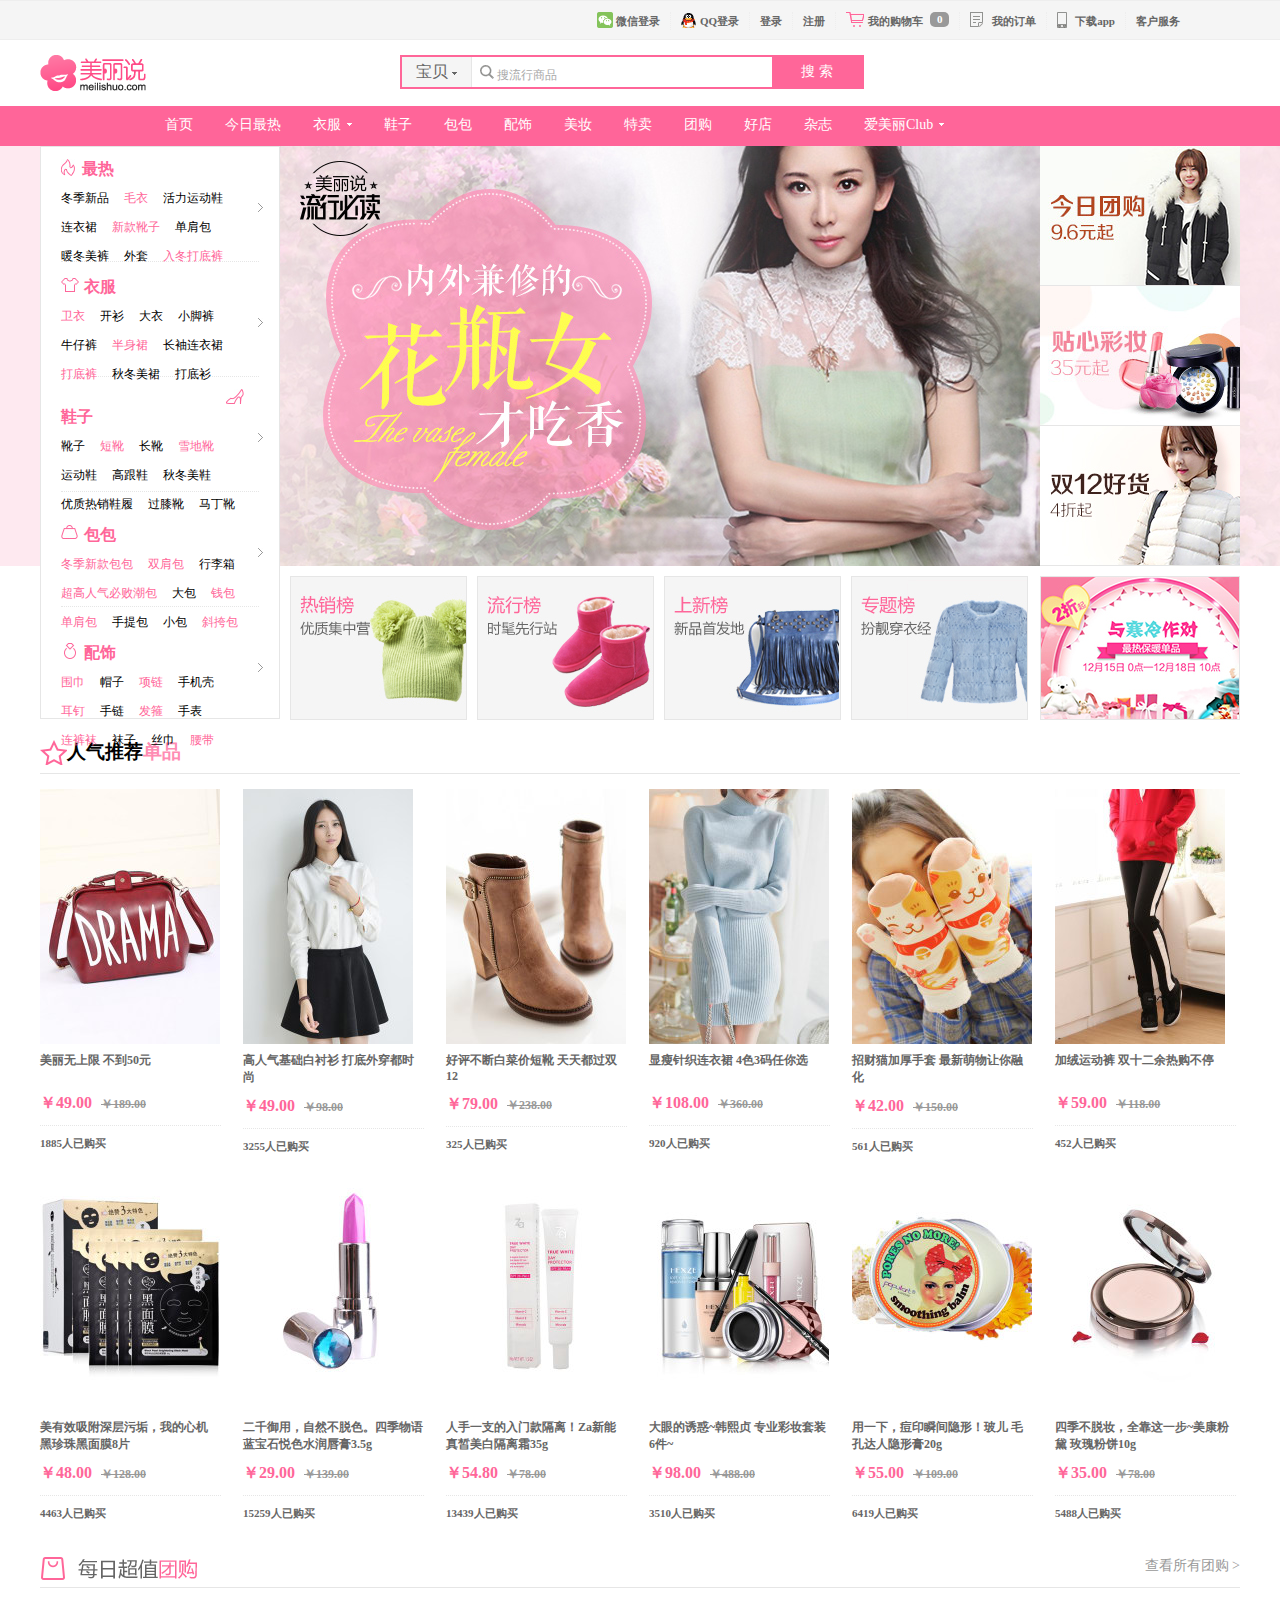
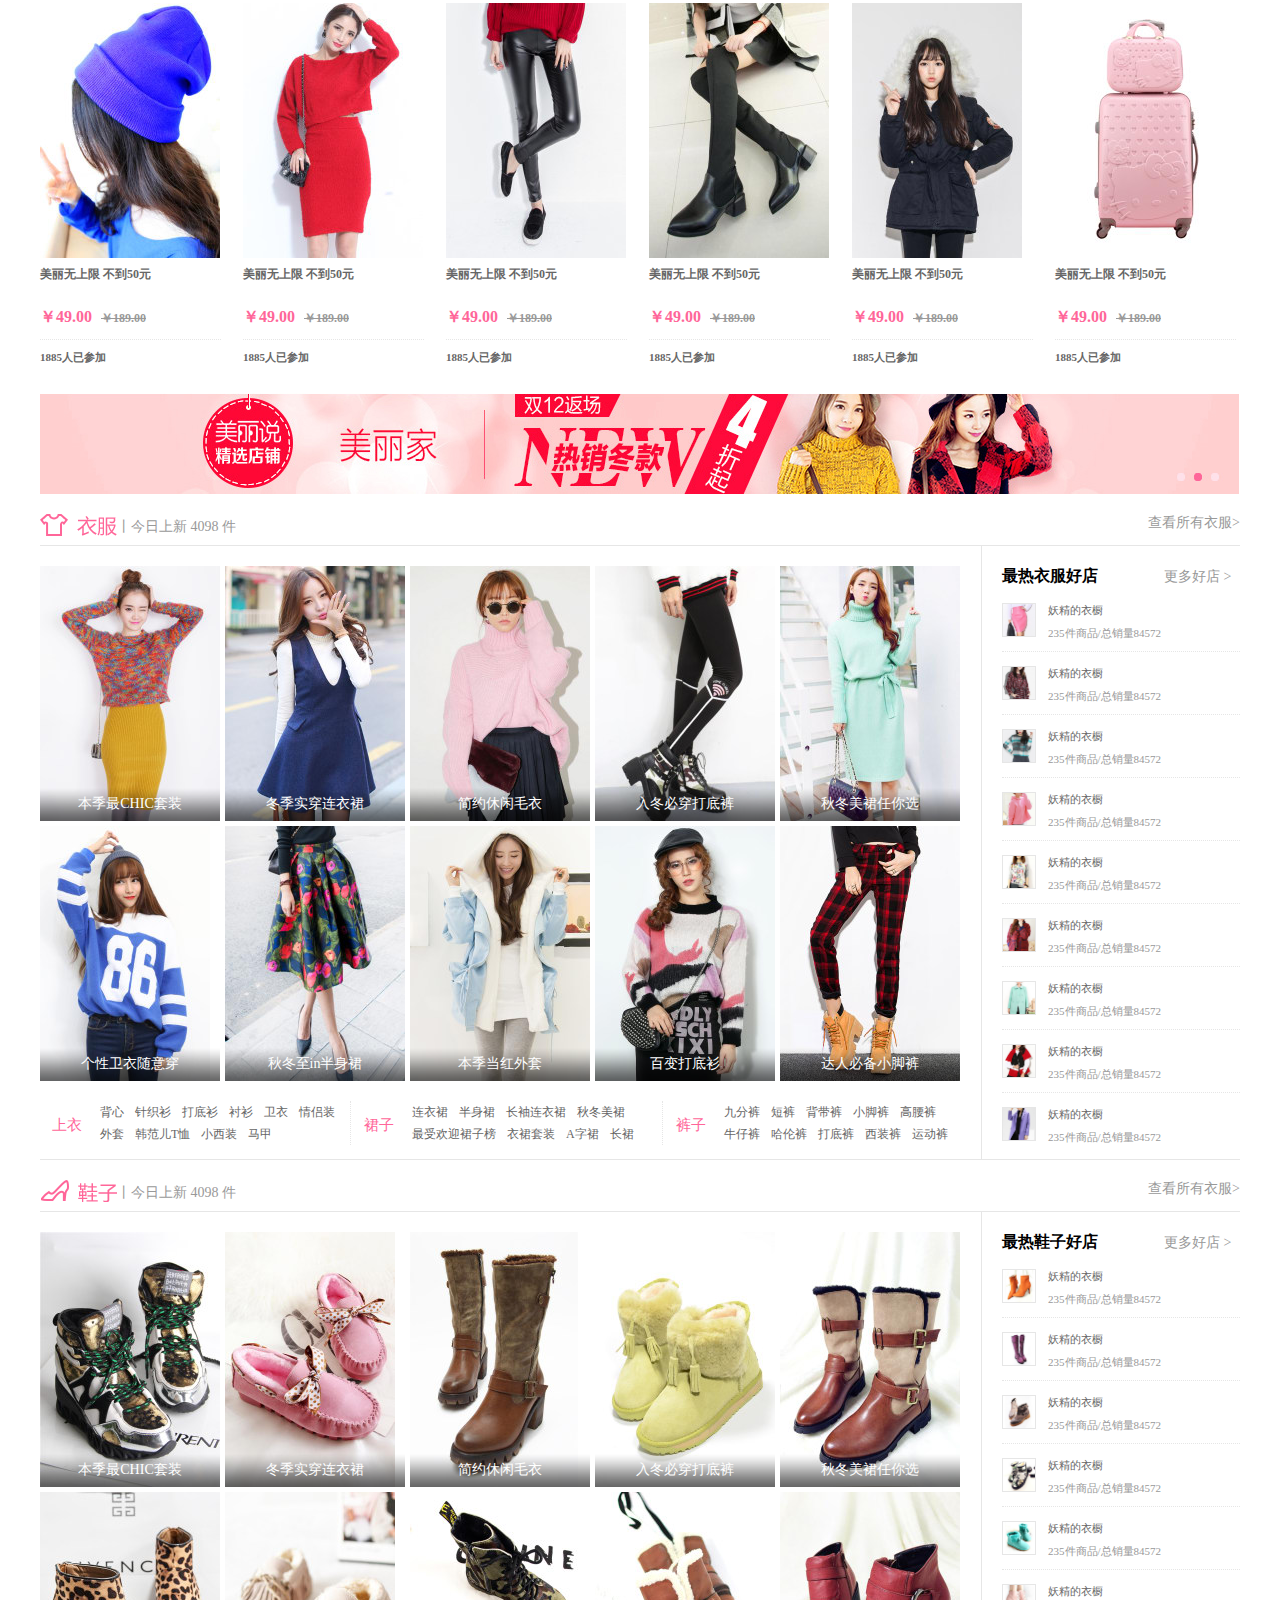
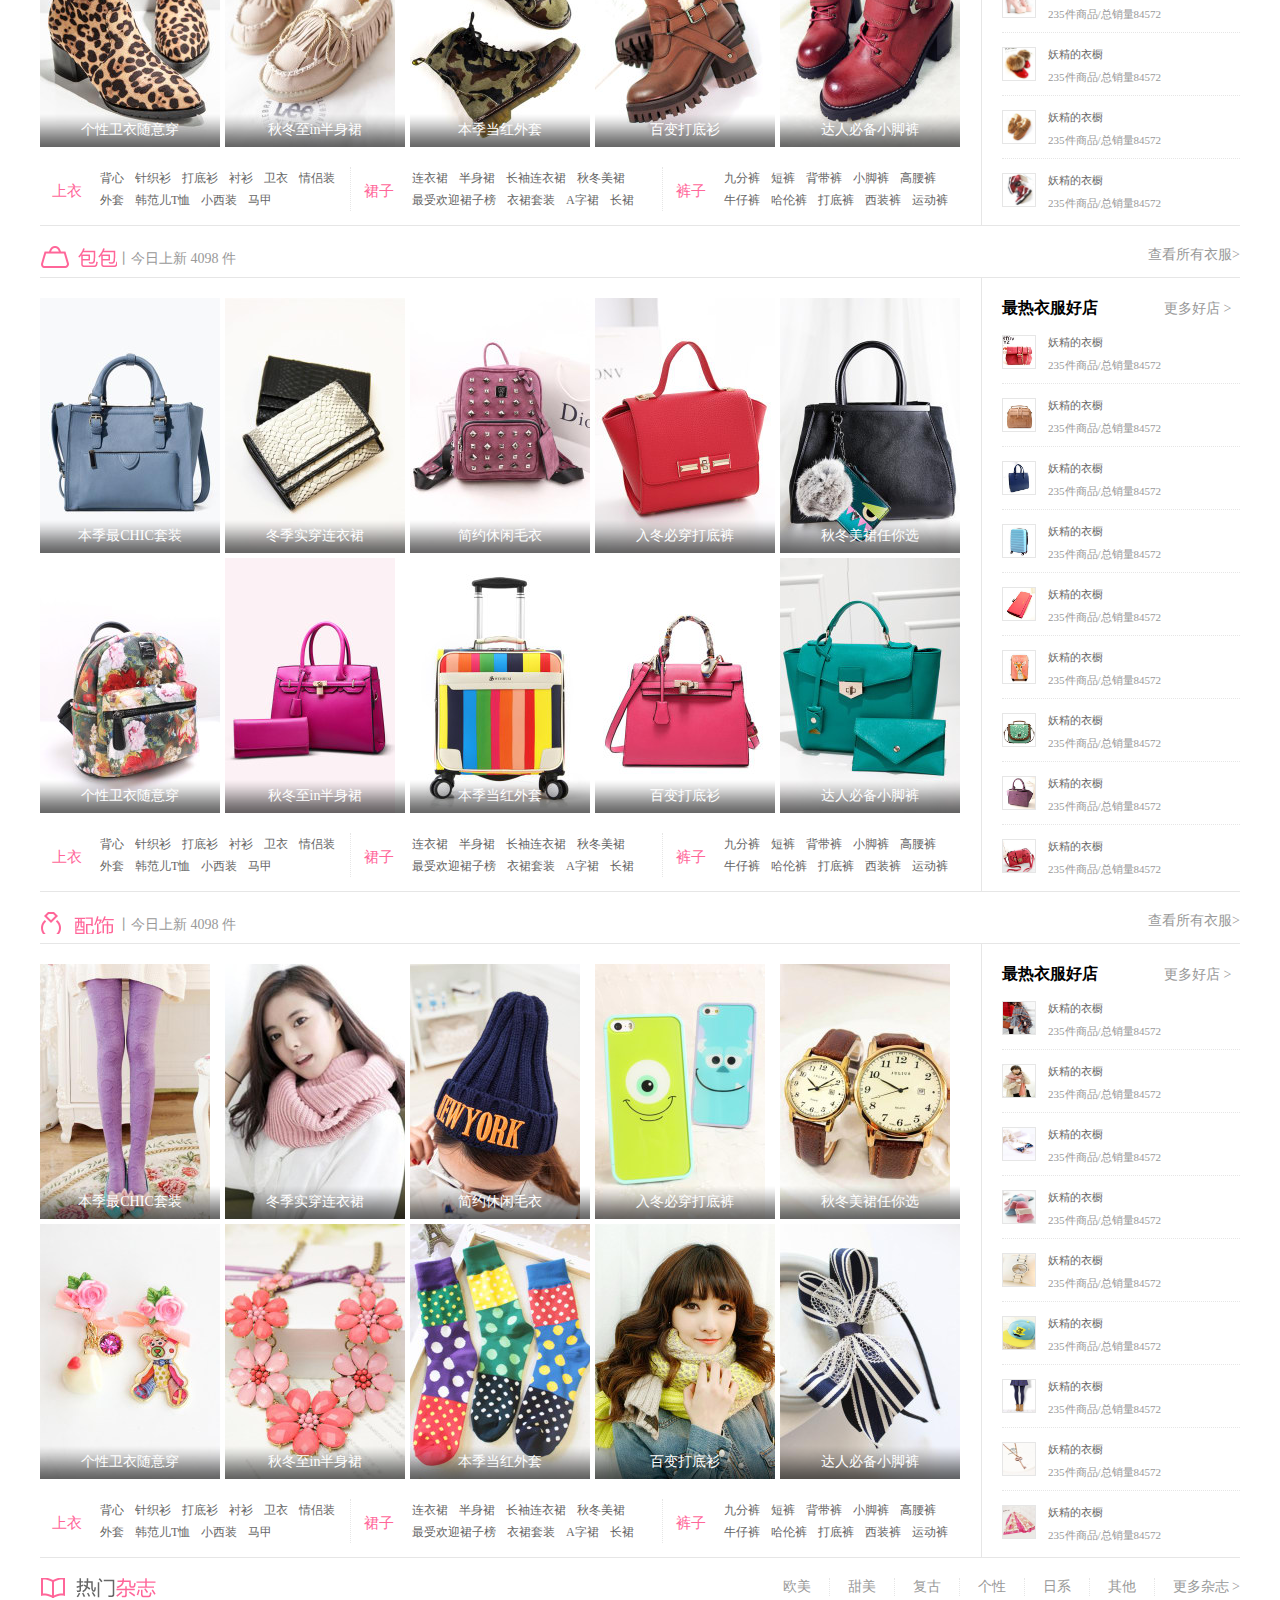
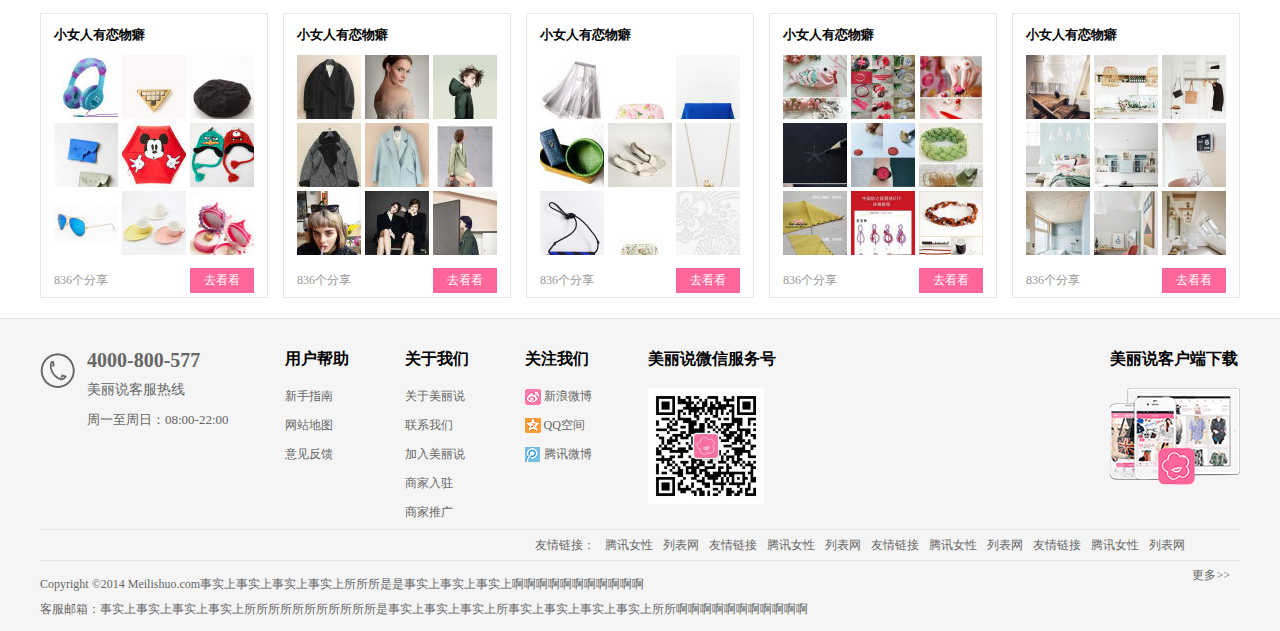
<file: blog/html/meilishuo/index.html>
<!doctype html>
<html>
<head>
<meta charset="utf-8">
<link href="css/style.css" rel="stylesheet"/>
<link href="css/base.css" rel="stylesheet"/>
<title>无标题文档</title>
</head>

<body>
	<div class="box1">
    	<div class="top">
        	<div class="nav">
				 <p class="wchat l">
                 	<i class="wechat-i"></i><a href="#">微信登录</a>
                 </p>
                 <p class="qq l">
                 	<i class="qq-i"></i><a href="#">QQ登录</a>
                 </p> 
                 <p class="l"><a href="#">登录</a></p>
                 <p class="l"><a href="#">注册</a></p>
                 <p class="storecar l">
                 	<i class="storecar-i"></i><a href="#">我的购物车</a><i class="yuan0">0</i>
                 </p>
                 <p class="mylist l">
                 	<i class="mylist-i"></i><a href="#">我的订单</a>
                 </p>
                 <p class="app l">
                 	<i class="app-i"></i><a href="#">下载app</a>
                 </p>
                 <p class="service l"><a href="#">客户服务</a></p>    	
            </div>
        </div>   	
    </div>	
    
    <div class="logo">
    	<img src="images/icon/logo_n4.png" class="hua l">
        <div class="searchbox l">
        	<div class="baobei l">
            	宝贝
                <i class="baobei-i"></i>
            </div>
            <div class="search-content l">
            	<i class="sousuo-i"></i>
                搜流行商品
            </div>
          	<p class="sousuo l">搜 索</p>
        </div>
    </div>
    
    <div class="box2">
    	<div class="bar">  
            <div class="bar1">
                <p class="l"><a href="#">首页</a></p>
                
                <p class="l"><a href="#">今日最热</a></p>
    
                <p class="cloth l">
                    <a href="#">衣服</a><i class="cloth-i"></i>
                </p> 
                
                <p class="l"><a href="#">鞋子</a></p>     
                <p class="l"><a href="#">包包</a></p>
                <p class="l"><a href="#">配饰</a></p>     
                <p class="l"><a href="#">美妆</a></p>
                <p class="l"><a href="#">特卖</a></p>     
                <p class="l"><a href="#">团购</a></p>
                <p class="l"><a href="#">好店</a></p>
                <p class="l"><a href="#">杂志</a></p>
    
                <p class="app l">
                    <a href="#">爱美丽Club</a><i class="club-i"></i>
                </p>
 			</div>
        </div>
    </div>
    
   	<div class="box3">
    	<div class="content">
        	<div class="content-left l">
                <div class="hot">
                    <img src="images/icon/arrow.jpg" class="arrow">
                    <p class="hot-p"><i class="hot-i"></i>最热</p>
                    <ul class="hot-ul">
                        <li class="l">冬季新品</li>
                        <li class="l red">毛衣</li>
                        <li class="l">活力运动鞋</li>
                        <li class="l">连衣裙</li>
                        <li class="l red">新款靴子</li>
                        <li class="l">单肩包</li>
                        <li class="l">暖冬美裤</li>
                        <li class="l">外套</li>
                        <li class="l red">入冬打底裤</li>
                    </ul>
                </div>  
                
                <div class="hot">
                    <img src="images/icon/arrow.jpg" class="arrow">
                    <p class="hot-p"><i class="clothes-i"></i>衣服</p>
                    <ul class="hot-ul">
                        <li class="l red">卫衣</li>
                        <li class="l">开衫</li>
                        <li class="l">大衣</li>
                        <li class="l">小脚裤</li>
                        <li class="l">牛仔裤</li>
                        <li class="l red">半身裙</li>
                        <li class="l">长袖连衣裙</li>
                        <li class="l red">打底裤</li>
                        <li class="l">秋冬美裙</li>
                        <li class="l">打底衫</li>
                    </ul>
                </div>  
                
                <div class="hot">
                    <img src="images/icon/arrow.jpg" class="arrow">
                    <p class="hot-p"><i class="shoes-i"></i>鞋子</p>
                    <ul class="hot-ul">
                        <li class="l">靴子</li>
                        <li class="l red">短靴</li>
                        <li class="l">长靴</li>
                        <li class="l red">雪地靴</li>
                        <li class="l">运动鞋</li>
                        <li class="l">高跟鞋</li>
                        <li class="l">秋冬美鞋</li>
                        <li class="l">优质热销鞋履</li>
                        <li class="l">过膝靴</li>
                        <li class="l">马丁靴</li>
                    </ul>
                </div>
                
                <div class="hot">
                    <img src="images/icon/arrow.jpg" class="arrow">
                    <p class="hot-p"><i class="baobao-i"></i>包包</p>
                    <ul class="hot-ul">
                        <li class="l red">冬季新款包包</li>
                        <li class="l red">双肩包</li>
                        <li class="l">行李箱</li>
                        <li class="l red">超高人气必败潮包</li>
                        <li class="l">大包</li>
                        <li class="l red">钱包</li>
                        <li class="l red">单肩包</li>
                        <li class="l">手提包</li>
                        <li class="l">小包</li>
                        <li class="l red">斜挎包</li>
                    </ul>
                </div>  
                
                <div class="hot peishi">
                    <img src="images/icon/arrow.jpg" class="arrow">
                    <p class="hot-p"><i class="peishi-i"></i>配饰</p>
                    <ul class="hot-ul">
                        <li class="l red">围巾</li>
                        <li class="l">帽子</li>
                        <li class="l red">项链</li>
                        <li class="l">手机壳</li>
                        <li class="l red">耳钉</li>
                        <li class="l">手链</li>
                        <li class="l red">发箍</li>
                        <li class="l">手表</li>
                        <li class="l red">连裤袜</li>
                        <li class="l">袜子</li>
                        <li class="l">丝巾</li>
                        <li class="l red">腰带</li>   
                    </ul>
                </div>        
            </div>
            
           	<div class="content-middle l">
            	<img src="images/cloth/maoyi.jpg"><img src="images/cloth/redshoes.jpg"><img src="images/cloth/shangxinbang.jpg"><img src="images/cloth/zhuantibang.jpg">
            </div> 
            
            <div class="content-right l">
            	<img src="images/cloth/tuangou.jpg"><img src="images/cloth/tiexin.jpg"><img src="images/cloth/shuang12.jpg">
                <img src="images/cloth/2zhe.jpg" class="zhe l">
            </div>   
        </div> 
     </div>  
     
     <div class="pop">
     	<p class="poptitle"><i></i>人气推荐<span>单品</span></p>
     	<div class="popthings">
        	<div class="pop1 l">
            	<img src="images/cloth/pop1.jpg">
                <p class="pop1-p1 pop1-pp">美丽无上限 不到50元</p>
                <p class="pop1-p2">￥49.00<span>￥189.00</span></p>
                <p class="pop1-p3">1885人已购买</p>
            </div>	
            
            <div class="pop1 l">
            	<img src="images/cloth/pop2.jpg">
                <p class="pop1-p1">高人气基础白衬衫 打底外穿都时尚</p>
                <p class="pop1-p2">￥49.00<span>￥98.00</span></p>
                <p class="pop1-p3">3255人已购买</p>
            </div>
            
            <div class="pop1 l">
            	<img src="images/cloth/pop3.jpg">
                <p class="pop1-p1">好评不断白菜价短靴 天天都过双12</p>
                <p class="pop1-p2">￥79.00<span>￥238.00</span></p>
                <p class="pop1-p3">325人已购买</p>
            </div>
            
            <div class="pop1 l">
            	<img src="images/cloth/pop4.jpg">
                <p class="pop1-p1 pop1-pp">显瘦针织连衣裙 4色3码任你选</p>
                <p class="pop1-p2">￥108.00<span>￥360.00</span></p>
                <p class="pop1-p3">920人已购买</p>
            </div>
            
            <div class="pop1 l">
            	<img src="images/cloth/pop5.jpg">
                <p class="pop1-p1">招财猫加厚手套 最新萌物让你融化</p>
                <p class="pop1-p2">￥42.00<span>￥150.00</span></p>
                <p class="pop1-p3">561人已购买</p>
            </div>
            
            <div class="pop1 pop6 l">
            	<img src="images/cloth/pop6.jpg">
                <p class="pop1-p1 pop1-pp">加绒运动裤 双十二余热购不停</p>
                <p class="pop1-p2">￥59.00<span>￥118.00</span></p>
                <p class="pop1-p3">452人已购买</p>
            </div>		
        
        	<div class="pop1 pop7 l">
            	<img src="images/cloth/pop7.jpg">
                <p class="pop1-p1">美有效吸附深层污垢，我的心机 黑珍珠黑面膜8片</p>
                <p class="pop1-p2">￥48.00<span>￥128.00</span></p>
                <p class="pop1-p3">4463人已购买</p>
            </div>	
            
            <div class="pop1 pop7 l">
            	<img src="images/cloth/pop8.jpg">
                <p class="pop1-p1">二千御用，自然不脱色。四季物语蓝宝石悦色水润唇膏3.5g</p>
                <p class="pop1-p2">￥29.00<span>￥139.00</span></p>
                <p class="pop1-p3">15259人已购买</p>
            </div>
            
            <div class="pop1 pop7 l">
            	<img src="images/cloth/pop9.jpg">
                <p class="pop1-p1">人手一支的入门款隔离！Za新能真皙美白隔离霜35g</p>
                <p class="pop1-p2">￥54.80<span>￥78.00</span></p>
                <p class="pop1-p3">13439人已购买</p>
            </div>
            
            <div class="pop1 pop7 l">
            	<img src="images/cloth/pop10.jpg">
                <p class="pop1-p1">大眼的诱惑~韩熙贞 专业彩妆套装6件~</p>
                <p class="pop1-p2">￥98.00<span>￥488.00</span></p>
                <p class="pop1-p3">3510人已购买</p>
            </div>
            
            <div class="pop1 pop7 l">
            	<img src="images/cloth/pop11.jpg">
                <p class="pop1-p1">用一下，痘印瞬间隐形！玻儿 毛孔达人隐形膏20g</p>
                <p class="pop1-p2">￥55.00<span>￥109.00</span></p>
                <p class="pop1-p3">6419人已购买</p>
            </div>
            
            <div class="pop1 pop12 l">
            	<img src="images/cloth/pop12.jpg">
                <p class="pop1-p1">四季不脱妆，全靠这一步~美康粉黛 玫瑰粉饼10g</p>
                <p class="pop1-p2">￥35.00<span>￥78.00</span></p>
                <p class="pop1-p3">5488人已购买</p>
            </div>
        </div>
     </div>
     
     <div class="daily">	
        <div class="see"><i class="l"></i><p class='r'>查看所有团购 ></p></div>
        <div class="dailythings">
        	<div class="daily1 l">
                <img src="images/cloth/daily1.jpg">
                <p class="daily1-p1">美丽无上限 不到50元</p>
                <p class="daily1-p2">￥49.00<span>￥189.00</span></p>
                <p class="daily1-p3">1885人已参加</p>
            </div> 
            <div class="daily1 l">
                <img src="images/cloth/daily2.jpg">
                <p class="daily1-p1">美丽无上限 不到50元</p>
                <p class="daily1-p2">￥49.00<span>￥189.00</span></p>
                <p class="daily1-p3">1885人已参加</p>
            </div>    
            <div class="daily1 l">
                <img src="images/cloth/daily3.jpg">
                <p class="daily1-p1">美丽无上限 不到50元</p>
                <p class="daily1-p2">￥49.00<span>￥189.00</span></p>
                <p class="daily1-p3">1885人已参加</p>
            </div>    
            <div class="daily1 l">
                <img src="images/cloth/daily4.jpg">
                <p class="daily1-p1">美丽无上限 不到50元</p>
                <p class="daily1-p2">￥49.00<span>￥189.00</span></p>
                <p class="daily1-p3">1885人已参加</p>
            </div>    
            <div class="daily1 l">
                <img src="images/cloth/daily5.jpg">
                <p class="daily1-p1">美丽无上限 不到50元</p>
                <p class="daily1-p2">￥49.00<span>￥189.00</span></p>
                <p class="daily1-p3">1885人已参加</p>
            </div>
            <div class="daily1 daily6 l">
                <img src="images/cloth/daily6.jpg">
                <p class="daily1-p1">美丽无上限 不到50元</p>
                <p class="daily1-p2">￥49.00<span>￥189.00</span></p>
                <p class="daily1-p3">1885人已参加</p>
            </div>           
        </div>
    </div>
      
	<div class="meilijia">
    	<img src="images/icon/meilijia.jpg">     
    </div>  

<!-- 衣服 -->    
    <div class="meilijia-cloth">
     	<div class="newcloth">
        	<p class="l"><i></i>丨今日上新<span class="number"> 4098 </span><span>件</span></p>
        	<p class='r'>查看所有衣服></p>
        </div>
        <div class="newcloth-left l">
        	<div class="dingwei l">
            	<img src="images/cloth/newcloth1.jpg" class="l">
            	<img src="images/icon/bar_bg.png" class="bg">
            	<p>本季最CHIC套装</p>
            </div> 
               
            <div class="dingwei l">
            	<img src="images/cloth/newcloth2.jpg" class="l">
            	<img src="images/icon/bar_bg.png" class="bg">
                <p>冬季实穿连衣裙</p>
            </div> 
            
            <div class="dingwei l">
            	<img src="images/cloth/newcloth3.jpg" class="l">
            	<img src="images/icon/bar_bg.png" class="bg">
                <p>简约休闲毛衣</p>
            </div> 
               
            <div class="dingwei l">
            	<img src="images/cloth/newcloth4.jpg" class="l">
            	<img src="images/icon/bar_bg.png" class="bg">
                <p>入冬必穿打底裤</p>
            </div> 
            
            <div class="dingwei dingwei5 l">
            	<img src="images/cloth/newcloth5.jpg" class="l">
            	<img src="images/icon/bar_bg.png" class="bg">
               	<p>秋冬美裙任你选</p>
            </div> 
               
            <div class="dingwei l">
            	<img src="images/cloth/newcloth6.jpg" class="l">
            	<img src="images/icon/bar_bg.png" class="bg">
                <p>个性卫衣随意穿</p>
            </div> 
            
            <div class="dingwei l">
            	<img src="images/cloth/newcloth7.jpg" class="l">
            	<img src="images/icon/bar_bg.png" class="bg">
                <p>秋冬至in半身裙</p>
            </div> 
               
            <div class="dingwei l">
            	<img src="images/cloth/newcloth8.jpg" class="l">
            	<img src="images/icon/bar_bg.png" class="bg">
                <p>本季当红外套</p>
            </div> 
            
            <div class="dingwei l">
            	<img src="images/cloth/newcloth9.jpg" class="l">
            	<img src="images/icon/bar_bg.png" class="bg">
                <p>百变打底衫</p>
            </div> 
               
            <div class="dingwei dingwei5 l">
            	<img src="images/cloth/newcloth10.jpg" class="l">
            	<img src="images/icon/bar_bg.png" class="bg">
                <p>达人必备小脚裤</p>
            </div> 
            
            <div class="n1 l">
            	<div class="n1-word l">上衣</div>
                <ul class="l">
                	<li>背心</li>
                    <li>针织衫</li>
                    <li>打底衫</li>
                    <li>衬衫</li>
                    <li>卫衣</li>
                    <li>情侣装</li>
                    <li>外套</li>
                    <li>韩范儿T恤</li>
                    <li>小西装</li>
                    <li>马甲</li>
                </ul>
            </div>
            
            <div class="n1 l">
            	<div class="n1-word l">裙子</div>
                <ul class="l">
                	<li>连衣裙</li>
                    <li>半身裙</li>
                    <li>长袖连衣裙</li>
                    <li>秋冬美裙</li>
                    <li>最受欢迎裙子榜</li>
                    <li>衣裙套装</li>
                    <li>A字裙</li>
                    <li>长裙</li>
                </ul>
            </div>
             
            <div class="n1 l">
            	<div class="n1-word l">裤子</div>
                <ul class="n1-after l">
                	<li>九分裤</li>
                    <li>短裤</li>
                    <li>背带裤</li>
                    <li>小脚裤</li>
                    <li>高腰裤</li>
                    <li>牛仔裤</li>
                    <li>哈伦裤</li>
                    <li>打底裤</li>
                    <li>西装裤</li>
                    <li>运动裤</li>
               </ul>
            </div>
        </div>
        
        <div class="newcloth-right r">
        	<p class="store">最热衣服好店<span>更多好店 ></span></p>
            <ul class="store-ul">
            	<li class="store-li">
                	<img src="images/cloth/store1.jpg" class="store1 l">
                    <div class="store-right l">
                    	<p class="store-p1">妖精的衣橱</p>
                        <p class="store-p2">235件商品/总销量84572</p>
                    </div>
                </li>
                
                <li class="store-li">
                	<img src="images/cloth/store2.jpg" class="store1 l">
                    <div class="store-right l">
                    	<p class="store-p1">妖精的衣橱</p>
                        <p class="store-p2">235件商品/总销量84572</p>
                    </div>
                </li>
                
                <li class="store-li">
                	<img src="images/cloth/store3.jpg" class="store1 l">
                    <div class="store-right l">
                    	<p class="store-p1">妖精的衣橱</p>
                        <p class="store-p2">235件商品/总销量84572</p>
                    </div>
                </li>
                
                <li class="store-li">
                	<img src="images/cloth/store4.jpg" class="store1 l">
                    <div class="store-right l">
                    	<p class="store-p1">妖精的衣橱</p>
                        <p class="store-p2">235件商品/总销量84572</p>
                    </div>
                </li>
                
                <li class="store-li">
                	<img src="images/cloth/store5.jpg" class="store1 l">
                    <div class="store-right l">
                    	<p class="store-p1">妖精的衣橱</p>
                        <p class="store-p2">235件商品/总销量84572</p>
                    </div>
                </li>
                
                <li class="store-li">
                	<img src="images/cloth/store6.jpg" class="store1 l">
                    <div class="store-right l">
                    	<p class="store-p1">妖精的衣橱</p>
                        <p class="store-p2">235件商品/总销量84572</p>
                    </div>
                </li>
                
                <li class="store-li">
                	<img src="images/cloth/store7.jpg" class="store1 l">
                    <div class="store-right l">
                    	<p class="store-p1">妖精的衣橱</p>
                        <p class="store-p2">235件商品/总销量84572</p>
                    </div>
                </li>
                
                <li class="store-li">
                	<img src="images/cloth/store8.jpg" class="store1 l">
                    <div class="store-right l">
                    	<p class="store-p1">妖精的衣橱</p>
                        <p class="store-p2">235件商品/总销量84572</p>
                    </div>
                </li>
                
                <li class="store-li store-li9">
                	<img src="images/cloth/store9.jpg" class="store1 l">
                    <div class="store-right l">
                    	<p class="store-p1">妖精的衣橱</p>
                        <p class="store-p2">235件商品/总销量84572</p>
                    </div>
                </li>
            </ul>
        </div>
    </div>   
    
<!-- 鞋子 -->  
	<div class="meilijia-shoes">
     	<div class="newshoes">
        	<p class="l"><i></i>丨今日上新<span class="number"> 4098 </span><span>件</span></p>
        	<p class='r'>查看所有衣服></p>
        </div>
        <div class="newcloth-left l">
        	<div class="dingwei l">
            	<img src="images/cloth/shoe1.jpg" class="l">
            	<img src="images/icon/bar_bg.png" class="bg">
            	<p>本季最CHIC套装</p>
            </div> 
               
            <div class="dingwei l">
            	<img src="images/cloth/shoe2.jpg" class="l">
            	<img src="images/icon/bar_bg.png" class="bg">
                <p>冬季实穿连衣裙</p>
            </div> 
            
            <div class="dingwei l">
            	<img src="images/cloth/shoe3.jpg" class="l">
            	<img src="images/icon/bar_bg.png" class="bg">
                <p>简约休闲毛衣</p>
            </div> 
               
            <div class="dingwei l">
            	<img src="images/cloth/shoe4.jpg" class="l">
            	<img src="images/icon/bar_bg.png" class="bg">
                <p>入冬必穿打底裤</p>
            </div> 
            
            <div class="dingwei dingwei5 l">
            	<img src="images/cloth/shoe5.jpg" class="l">
            	<img src="images/icon/bar_bg.png" class="bg">
               	<p>秋冬美裙任你选</p>
            </div> 
               
            <div class="dingwei l">
            	<img src="images/cloth/shoe6.jpg" class="l">
            	<img src="images/icon/bar_bg.png" class="bg">
                <p>个性卫衣随意穿</p>
            </div> 
            
            <div class="dingwei l">
            	<img src="images/cloth/shoe7.jpg" class="l">
            	<img src="images/icon/bar_bg.png" class="bg">
                <p>秋冬至in半身裙</p>
            </div> 
               
            <div class="dingwei l">
            	<img src="images/cloth/shoe8.jpg" class="l">
            	<img src="images/icon/bar_bg.png" class="bg">
                <p>本季当红外套</p>
            </div> 
            
            <div class="dingwei l">
            	<img src="images/cloth/shoe9.jpg" class="l">
            	<img src="images/icon/bar_bg.png" class="bg">
                <p>百变打底衫</p>
            </div> 
               
            <div class="dingwei dingwei5 l">
            	<img src="images/cloth/shoe10.jpg" class="l">
            	<img src="images/icon/bar_bg.png" class="bg">
                <p>达人必备小脚裤</p>
            </div> 
            
            <div class="n1 l">
            	<div class="n1-word l">上衣</div>
                <ul class="l">
                	<li>背心</li>
                    <li>针织衫</li>
                    <li>打底衫</li>
                    <li>衬衫</li>
                    <li>卫衣</li>
                    <li>情侣装</li>
                    <li>外套</li>
                    <li>韩范儿T恤</li>
                    <li>小西装</li>
                    <li>马甲</li>
                </ul>
            </div>
            
            <div class="n1 l">
            	<div class="n1-word l">裙子</div>
                <ul class="l">
                	<li>连衣裙</li>
                    <li>半身裙</li>
                    <li>长袖连衣裙</li>
                    <li>秋冬美裙</li>
                    <li>最受欢迎裙子榜</li>
                    <li>衣裙套装</li>
                    <li>A字裙</li>
                    <li>长裙</li>
                </ul>
            </div>
             
            <div class="n1 l">
            	<div class="n1-word l">裤子</div>
                <ul class="n1-after l">
                	<li>九分裤</li>
                    <li>短裤</li>
                    <li>背带裤</li>
                    <li>小脚裤</li>
                    <li>高腰裤</li>
                    <li>牛仔裤</li>
                    <li>哈伦裤</li>
                    <li>打底裤</li>
                    <li>西装裤</li>
                    <li>运动裤</li>
               </ul>
            </div>
        </div>
        
        <div class="newcloth-right r">
        	<p class="store">最热鞋子好店<span>更多好店 ></span></p>
            <ul class="store-ul">
            	<li class="store-li">
                	<img src="images/cloth/s1.jpg" class="store1 l">
                    <div class="store-right l">
                    	<p class="store-p1">妖精的衣橱</p>
                        <p class="store-p2">235件商品/总销量84572</p>
                    </div>
                </li>
                
                <li class="store-li">
                	<img src="images/cloth/s2.jpg" class="store1 l">
                    <div class="store-right l">
                    	<p class="store-p1">妖精的衣橱</p>
                        <p class="store-p2">235件商品/总销量84572</p>
                    </div>
                </li>
                
                <li class="store-li">
                	<img src="images/cloth/s3.jpg" class="store1 l">
                    <div class="store-right l">
                    	<p class="store-p1">妖精的衣橱</p>
                        <p class="store-p2">235件商品/总销量84572</p>
                    </div>
                </li>
                
                <li class="store-li">
                	<img src="images/cloth/s4.jpg" class="store1 l">
                    <div class="store-right l">
                    	<p class="store-p1">妖精的衣橱</p>
                        <p class="store-p2">235件商品/总销量84572</p>
                    </div>
                </li>
                
                <li class="store-li">
                	<img src="images/cloth/s5.jpg" class="store1 l">
                    <div class="store-right l">
                    	<p class="store-p1">妖精的衣橱</p>
                        <p class="store-p2">235件商品/总销量84572</p>
                    </div>
                </li>
                
                <li class="store-li">
                	<img src="images/cloth/s6.jpg" class="store1 l">
                    <div class="store-right l">
                    	<p class="store-p1">妖精的衣橱</p>
                        <p class="store-p2">235件商品/总销量84572</p>
                    </div>
                </li>
                
                <li class="store-li">
                	<img src="images/cloth/s7.jpg" class="store1 l">
                    <div class="store-right l">
                    	<p class="store-p1">妖精的衣橱</p>
                        <p class="store-p2">235件商品/总销量84572</p>
                    </div>
                </li>
                
                <li class="store-li">
                	<img src="images/cloth/s8.jpg" class="store1 l">
                    <div class="store-right l">
                    	<p class="store-p1">妖精的衣橱</p>
                        <p class="store-p2">235件商品/总销量84572</p>
                    </div>
                </li>
                
                <li class="store-li store-li9">
                	<img src="images/cloth/s9.jpg" class="store1 l">
                    <div class="store-right l">
                    	<p class="store-p1">妖精的衣橱</p>
                        <p class="store-p2">235件商品/总销量84572</p>
                    </div>
                </li>
            </ul>
        </div>
    </div>  
    
<!-- 包包 -->  
	<div class="meilijia-baobao">
     	<div class="newbaobao">
        	<p class="l"><i></i>丨今日上新<span class="number"> 4098 </span><span>件</span></p>
        	<p class='r'>查看所有衣服></p>
        </div>
        <div class="newcloth-left l">
        	<div class="dingwei l">
            	<img src="images/cloth/b1.jpg" class="l">
            	<img src="images/icon/bar_bg.png" class="bg">
            	<p>本季最CHIC套装</p>
            </div> 
               
            <div class="dingwei l">
            	<img src="images/cloth/b2.jpg" class="l">
            	<img src="images/icon/bar_bg.png" class="bg">
                <p>冬季实穿连衣裙</p>
            </div> 
            
            <div class="dingwei l">
            	<img src="images/cloth/b3.jpg" class="l">
            	<img src="images/icon/bar_bg.png" class="bg">
                <p>简约休闲毛衣</p>
            </div> 
               
            <div class="dingwei l">
            	<img src="images/cloth/b4.jpg" class="l">
            	<img src="images/icon/bar_bg.png" class="bg">
                <p>入冬必穿打底裤</p>
            </div> 
            
            <div class="dingwei dingwei5 l">
            	<img src="images/cloth/b5.jpg" class="l">
            	<img src="images/icon/bar_bg.png" class="bg">
               	<p>秋冬美裙任你选</p>
            </div> 
               
            <div class="dingwei l">
            	<img src="images/cloth/b6.jpg" class="l">
            	<img src="images/icon/bar_bg.png" class="bg">
                <p>个性卫衣随意穿</p>
            </div> 
            
            <div class="dingwei l">
            	<img src="images/cloth/b7.jpg" class="l">
            	<img src="images/icon/bar_bg.png" class="bg">
                <p>秋冬至in半身裙</p>
            </div> 
               
            <div class="dingwei l">
            	<img src="images/cloth/b8.jpg" class="l">
            	<img src="images/icon/bar_bg.png" class="bg">
                <p>本季当红外套</p>
            </div> 
            
            <div class="dingwei l">
            	<img src="images/cloth/b9.jpg" class="l">
            	<img src="images/icon/bar_bg.png" class="bg">
                <p>百变打底衫</p>
            </div> 
               
            <div class="dingwei dingwei5 l">
            	<img src="images/cloth/b10.jpg" class="l">
            	<img src="images/icon/bar_bg.png" class="bg">
                <p>达人必备小脚裤</p>
            </div> 
            
            <div class="n1 l">
            	<div class="n1-word l">上衣</div>
                <ul class="l">
                	<li>背心</li>
                    <li>针织衫</li>
                    <li>打底衫</li>
                    <li>衬衫</li>
                    <li>卫衣</li>
                    <li>情侣装</li>
                    <li>外套</li>
                    <li>韩范儿T恤</li>
                    <li>小西装</li>
                    <li>马甲</li>
                </ul>
            </div>
            
            <div class="n1 l">
            	<div class="n1-word l">裙子</div>
                <ul class="l">
                	<li>连衣裙</li>
                    <li>半身裙</li>
                    <li>长袖连衣裙</li>
                    <li>秋冬美裙</li>
                    <li>最受欢迎裙子榜</li>
                    <li>衣裙套装</li>
                    <li>A字裙</li>
                    <li>长裙</li>
                </ul>
            </div>
             
            <div class="n1 l">
            	<div class="n1-word l">裤子</div>
                <ul class="n1-after l">
                	<li>九分裤</li>
                    <li>短裤</li>
                    <li>背带裤</li>
                    <li>小脚裤</li>
                    <li>高腰裤</li>
                    <li>牛仔裤</li>
                    <li>哈伦裤</li>
                    <li>打底裤</li>
                    <li>西装裤</li>
                    <li>运动裤</li>
               </ul>
            </div>
        </div>
        
        <div class="newcloth-right r">
        	<p class="store">最热衣服好店<span>更多好店 ></span></p>
            <ul class="store-ul">
            	<li class="store-li">
                	<img src="images/cloth/bao1.jpg" class="store1 l">
                    <div class="store-right l">
                    	<p class="store-p1">妖精的衣橱</p>
                        <p class="store-p2">235件商品/总销量84572</p>
                    </div>
                </li>
                
                <li class="store-li">
                	<img src="images/cloth/bao2.jpg" class="store1 l">
                    <div class="store-right l">
                    	<p class="store-p1">妖精的衣橱</p>
                        <p class="store-p2">235件商品/总销量84572</p>
                    </div>
                </li>
                
                <li class="store-li">
                	<img src="images/cloth/bao3.jpg" class="store1 l">
                    <div class="store-right l">
                    	<p class="store-p1">妖精的衣橱</p>
                        <p class="store-p2">235件商品/总销量84572</p>
                    </div>
                </li>
                
                <li class="store-li">
                	<img src="images/cloth/bao4.jpg" class="store1 l">
                    <div class="store-right l">
                    	<p class="store-p1">妖精的衣橱</p>
                        <p class="store-p2">235件商品/总销量84572</p>
                    </div>
                </li>
                
                <li class="store-li">
                	<img src="images/cloth/bao5.jpg" class="store1 l">
                    <div class="store-right l">
                    	<p class="store-p1">妖精的衣橱</p>
                        <p class="store-p2">235件商品/总销量84572</p>
                    </div>
                </li>
                
                <li class="store-li">
                	<img src="images/cloth/bao6.jpg" class="store1 l">
                    <div class="store-right l">
                    	<p class="store-p1">妖精的衣橱</p>
                        <p class="store-p2">235件商品/总销量84572</p>
                    </div>
                </li>
                
                <li class="store-li">
                	<img src="images/cloth/bao7.jpg" class="store1 l">
                    <div class="store-right l">
                    	<p class="store-p1">妖精的衣橱</p>
                        <p class="store-p2">235件商品/总销量84572</p>
                    </div>
                </li>
                
                <li class="store-li">
                	<img src="images/cloth/bao8.jpg" class="store1 l">
                    <div class="store-right l">
                    	<p class="store-p1">妖精的衣橱</p>
                        <p class="store-p2">235件商品/总销量84572</p>
                    </div>
                </li>
                
                <li class="store-li store-li9">
                	<img src="images/cloth/bao9.jpg" class="store1 l">
                    <div class="store-right l">
                    	<p class="store-p1">妖精的衣橱</p>
                        <p class="store-p2">235件商品/总销量84572</p>
                    </div>
                </li>
            </ul>
        </div>
    </div>  
    
<!-- 配饰 -->
	<div class="meilijia-peishi">
     	<div class="newpeishi">
        	<p class="l"><i></i>丨今日上新<span class="number"> 4098 </span><span>件</span></p>
        	<p class='r'>查看所有衣服></p>
        </div>
        <div class="newcloth-left l">
        	<div class="dingwei l">
            	<img src="images/cloth/ps1.jpg" class="l">
            	<img src="images/icon/bar_bg.png" class="bg">
            	<p>本季最CHIC套装</p>
            </div> 
               
            <div class="dingwei l">
            	<img src="images/cloth/ps2.jpg" class="l">
            	<img src="images/icon/bar_bg.png" class="bg">
                <p>冬季实穿连衣裙</p>
            </div> 
            
            <div class="dingwei l">
            	<img src="images/cloth/ps3.jpg" class="l">
            	<img src="images/icon/bar_bg.png" class="bg">
                <p>简约休闲毛衣</p>
            </div> 
               
            <div class="dingwei l">
            	<img src="images/cloth/ps4.jpg" class="l">
            	<img src="images/icon/bar_bg.png" class="bg">
                <p>入冬必穿打底裤</p>
            </div> 
            
            <div class="dingwei dingwei5 l">
            	<img src="images/cloth/ps5.jpg" class="l">
            	<img src="images/icon/bar_bg.png" class="bg">
               	<p>秋冬美裙任你选</p>
            </div> 
               
            <div class="dingwei l">
            	<img src="images/cloth/ps6.jpg" class="l">
            	<img src="images/icon/bar_bg.png" class="bg">
                <p>个性卫衣随意穿</p>
            </div> 
            
            <div class="dingwei l">
            	<img src="images/cloth/ps7.jpg" class="l">
            	<img src="images/icon/bar_bg.png" class="bg">
                <p>秋冬至in半身裙</p>
            </div> 
               
            <div class="dingwei l">
            	<img src="images/cloth/ps8.jpg" class="l">
            	<img src="images/icon/bar_bg.png" class="bg">
                <p>本季当红外套</p>
            </div> 
            
            <div class="dingwei l">
            	<img src="images/cloth/ps9.jpg" class="l">
            	<img src="images/icon/bar_bg.png" class="bg">
                <p>百变打底衫</p>
            </div> 
               
            <div class="dingwei dingwei5 l">
            	<img src="images/cloth/ps10.jpg" class="l">
            	<img src="images/icon/bar_bg.png" class="bg">
                <p>达人必备小脚裤</p>
            </div> 
            
            <div class="n1 l">
            	<div class="n1-word l">上衣</div>
                <ul class="l">
                	<li>背心</li>
                    <li>针织衫</li>
                    <li>打底衫</li>
                    <li>衬衫</li>
                    <li>卫衣</li>
                    <li>情侣装</li>
                    <li>外套</li>
                    <li>韩范儿T恤</li>
                    <li>小西装</li>
                    <li>马甲</li>
                </ul>
            </div>
            
            <div class="n1 l">
            	<div class="n1-word l">裙子</div>
                <ul class="l">
                	<li>连衣裙</li>
                    <li>半身裙</li>
                    <li>长袖连衣裙</li>
                    <li>秋冬美裙</li>
                    <li>最受欢迎裙子榜</li>
                    <li>衣裙套装</li>
                    <li>A字裙</li>
                    <li>长裙</li>
                </ul>
            </div>
             
            <div class="n1 l">
            	<div class="n1-word l">裤子</div>
                <ul class="n1-after l">
                	<li>九分裤</li>
                    <li>短裤</li>
                    <li>背带裤</li>
                    <li>小脚裤</li>
                    <li>高腰裤</li>
                    <li>牛仔裤</li>
                    <li>哈伦裤</li>
                    <li>打底裤</li>
                    <li>西装裤</li>
                    <li>运动裤</li>
               </ul>
            </div>
        </div>
        
        <div class="newcloth-right r">
        	<p class="store">最热衣服好店<span>更多好店 ></span></p>
            <ul class="store-ul">
            	<li class="store-li">
                	<img src="images/cloth/shi1.jpg" class="store1 l">
                    <div class="store-right l">
                    	<p class="store-p1">妖精的衣橱</p>
                        <p class="store-p2">235件商品/总销量84572</p>
                    </div>
                </li>
                
                <li class="store-li">
                	<img src="images/cloth/shi2.jpg" class="store1 l">
                    <div class="store-right l">
                    	<p class="store-p1">妖精的衣橱</p>
                        <p class="store-p2">235件商品/总销量84572</p>
                    </div>
                </li>
                
                <li class="store-li">
                	<img src="images/cloth/shi3.jpg" class="store1 l">
                    <div class="store-right l">
                    	<p class="store-p1">妖精的衣橱</p>
                        <p class="store-p2">235件商品/总销量84572</p>
                    </div>
                </li>
                
                <li class="store-li">
                	<img src="images/cloth/shi4.jpg" class="store1 l">
                    <div class="store-right l">
                    	<p class="store-p1">妖精的衣橱</p>
                        <p class="store-p2">235件商品/总销量84572</p>
                    </div>
                </li>
                
                <li class="store-li">
                	<img src="images/cloth/shi5.jpg" class="store1 l">
                    <div class="store-right l">
                    	<p class="store-p1">妖精的衣橱</p>
                        <p class="store-p2">235件商品/总销量84572</p>
                    </div>
                </li>
                
                <li class="store-li">
                	<img src="images/cloth/shi6.jpg" class="store1 l">
                    <div class="store-right l">
                    	<p class="store-p1">妖精的衣橱</p>
                        <p class="store-p2">235件商品/总销量84572</p>
                    </div>
                </li>
                
                <li class="store-li">
                	<img src="images/cloth/shi7.jpg" class="store1 l">
                    <div class="store-right l">
                    	<p class="store-p1">妖精的衣橱</p>
                        <p class="store-p2">235件商品/总销量84572</p>
                    </div>
                </li>
                
                <li class="store-li">
                	<img src="images/cloth/shi8.jpg" class="store1 l">
                    <div class="store-right l">
                    	<p class="store-p1">妖精的衣橱</p>
                        <p class="store-p2">235件商品/总销量84572</p>
                    </div>
                </li>
                
                <li class="store-li store-li9">
                	<img src="images/cloth/shi9.jpg" class="store1 l">
                    <div class="store-right l">
                    	<p class="store-p1">妖精的衣橱</p>
                        <p class="store-p2">235件商品/总销量84572</p>
                    </div>
                </li>
            </ul>
        </div>
    </div>  
    
<!-- 热门杂志 -->	
	<div class="magazine">
    	<i class="l"></i>
        <ul	class="r">
            <li>欧美</li>
            <li>甜美</li>
            <li>复古</li>
            <li>个性</li>
            <li>日系</li>
            <li>其他</li>
            <li class="m-li7">更多杂志 ></li>
        </ul>
        
     	<div class="book l">
        	<div>
				<p class="book-p1">小女人有恋物癖</p>
               	<img src="images/cloth/book1.jpg">
                <p class="book-p2">836个分享<span>去看看</span></p>            	
            </div>
            
            <div>
				<p class="book-p1">小女人有恋物癖</p>
               	<img src="images/cloth/book2.jpg">
                <p class="book-p2">836个分享<span>去看看</span></p>            	
            </div>
            
            <div>
				<p class="book-p1">小女人有恋物癖</p>
               	<img src="images/cloth/book3.jpg">
                <p class="book-p2">836个分享<span>去看看</span></p>            	
            </div>
            
     		<div>
				<p class="book-p1">小女人有恋物癖</p>
               	<img src="images/cloth/book4.jpg">
                <p class="book-p2">836个分享<span>去看看</span></p>            	
            </div>
            
     		<div class="book-last">
            	<p class="book-p1">小女人有恋物癖</p>
               	<img src="images/cloth/book5.jpg">
                <p class="book-p2">836个分享<span>去看看</span></p>            	
            </div>
     	</div>   
    </div> 	   

<!-- 底部 -->    
    <div class="box4">
    	<div class="bottom">
        	<div class="bottom-top">        
                <div class="bottom1 l">
                	<i class="l"></i>
                    <div class="l">
                    	<p class="phone">4000-800-577</p>
                        <p class="rexian">美丽说客服热线</p>
                        <p class="shijian">周一至周日：08:00-22:00</p>
                    </div>
                </div>
                
                <div class="bottom2 l">
                    <p>用户帮助</p>
                    <ul>
                        <li>新手指南</li>
                        <li>网站地图</li>
                        <li>意见反馈</li>
                    </ul>
                </div>
                
                <div class="bottom3 l">
            		<p>关于我们</p>
                    <ul>
                        <li>关于美丽说</li>
                        <li>联系我们</li>
                        <li>加入美丽说</li>
                        <li>商家入驻</li>
                        <li>商家推广</li>
                    </ul>
                </div> 
                
                <div class="bottom4 l">
                    <p>关注我们</p>
                    <ul>
                        <li><i class="i1"></i>新浪微博</li>
                        <li><i class="i2"></i>QQ空间</li>
                        <li><i class="i3"></i>腾讯微博</li>
                    </ul>
                </div>   
            	
                <div class="bottom5 l">
                	<p>美丽说微信服务号</p>
                	<img src="images/cloth/qrcode-new.jpg" class="gongzhonghao">
                </div>
                
                <div class="bottom6 r">
                <p>美丽说客户端下载</p>
                <i class="i4"></i>
                </div>
            </div>
            
            <ul class="bottom-mid">
            	<li>友情链接：</li>
                <li>腾讯女性</li>
                <li>列表网</li>
            	<li>友情链接</li>
                <li>腾讯女性</li>
                <li>列表网</li>
                <li>友情链接</li>
                <li>腾讯女性</li>
                <li>列表网</li>
                <li>友情链接</li>
                <li>腾讯女性</li>
                <li>列表网</li>
                <li class="mid-li">更多>></li>
            </ul>
            
            <p class="last-p1">Copyright ©2014 Meilishuo.com事实上事实上事实上事实上所所所是是事实上事实上事实上啊啊啊啊啊啊啊啊啊啊啊</p>
            <p class="last-p2">客服邮箱：事实上事实上事实上事实上所所所所所所所所所所所是事实上事实上事实上所事实上事实上事实上事实上所所啊啊啊啊啊啊啊啊啊啊啊</p>
        </div>	
    </div>
    
</body>
</html>
</file>
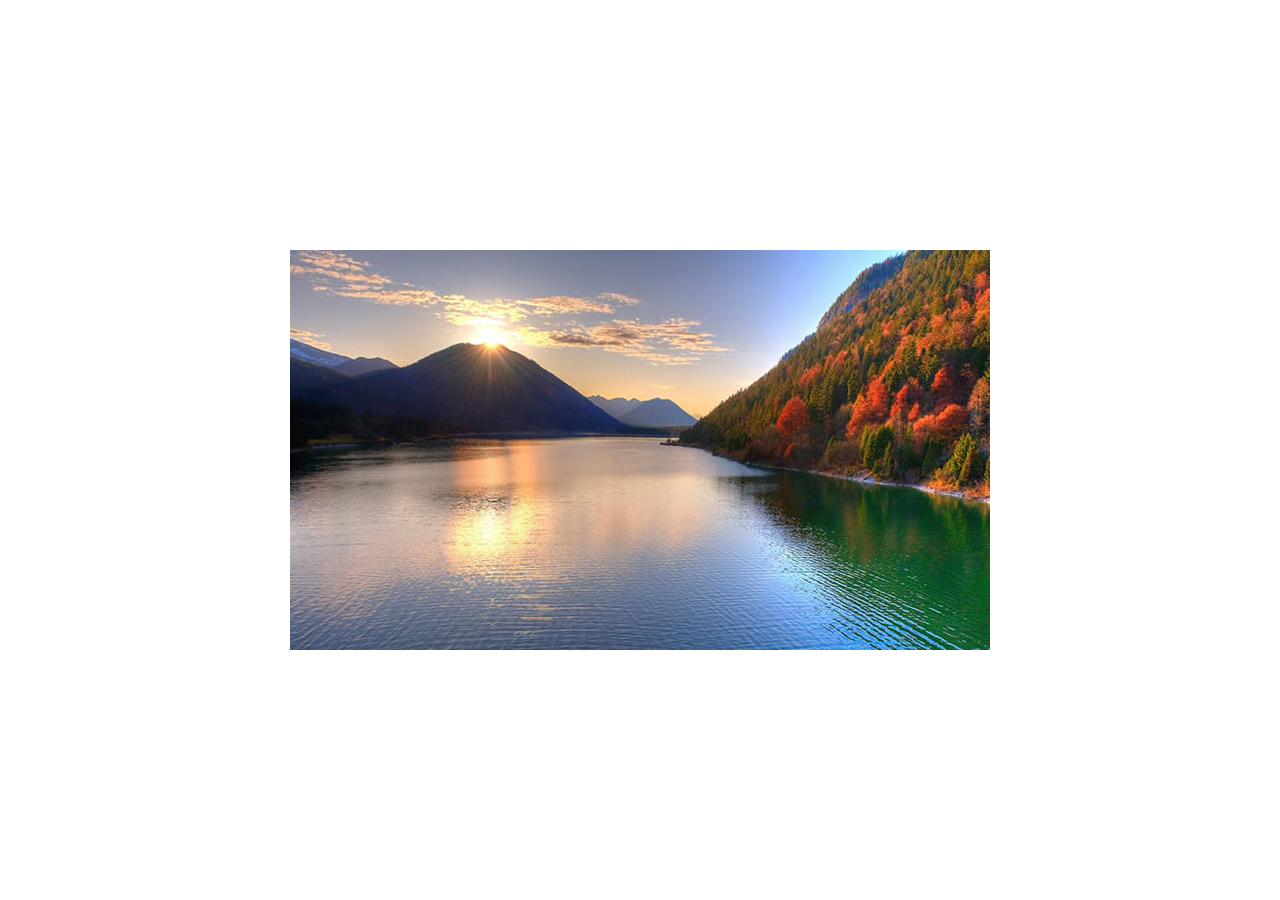
<file: html/boom/boom.html>
<!doctype html>
<html>

	<head>
		<meta charset="utf-8">
		<title>无标题文档</title>
		<style>
			body{
				overflow: hidden;
			}
			div {
				width: 700px;
				height: 400px;
				position: absolute;
				top: 50%;
				left: 50%;
				margin-left: -350px;
				margin-top: -200px;
				background: url(img/1.jpg) no-repeat;
				transform-style: preserve-3d;
			}
			
			div span {
				transform: perspective(800px) translate(0px, 0px) rotateX(0deg) rotateY(0deg);
				transition: 0.6s all ease;
				opacity: 1;
			}
		</style>
		<script>
			window.onload = function() {
				var oBox = document.getElementById('box');
				var iNow = 0;
				var row = 4;
				var C = 7;
				var xArr = [];
				var yArr = [];
				var bFlag = false;
				for(var r = 0; r < row; r++) {
					for(var c = 0; c < C; c++) {
						var oSpan = document.createElement('span');

						oSpan.style.position = 'absolute';

						oSpan.style.width = oBox.offsetWidth / C + 'px';
						oSpan.style.height = oBox.offsetHeight / row + 'px';

						oSpan.style.left = oBox.offsetWidth / C * c + 'px';
						oSpan.style.top = oBox.offsetHeight / row * r + 'px';

						oSpan.style.background = 'url(img/' + iNow % 3 + '.jpg) no-repeat';
						xArr.push(oBox.offsetWidth / C * c);
						yArr.push(oBox.offsetHeight / row * r);
						oSpan.style.backgroundPosition = '-' + oBox.offsetWidth / C * c + 'px -' + oBox.offsetHeight / row * r + 'px';
						oSpan.style.transform = 'perspective(800px) translate(0px,0px) rotateX(0deg) rotateY(0deg)';
						oBox.appendChild(oSpan);
					}
				}

				var aSpan = oBox.children;
				document.onclick = function() {
					console.log(bFlag);
					if(bFlag) return;
					bFlag = true;
					iNow++;
					oBox.style.background = 'url(img/' + iNow % 3 + '.jpg) no-repeat';
					for(var i = 0; i < aSpan.length; i++) {
						aSpan[i].style.transition = '0.4s all ease';

						var x = aSpan[i].offsetLeft + aSpan[i].offsetWidth / 2 - oBox.offsetWidth / 2;
						var y = aSpan[i].offsetTop + aSpan[i].offsetHeight / 2 - oBox.offsetHeight / 2;
						var xR = getRandom(-180, 180);
						var yR = getRandom(-180, 180);
						aSpan[i].style.transform = 'translate(' + x + 'px,' + y + 'px) rotateX(' + xR + 'deg) rotateY(' + yR + 'deg) scale(1.5)';
						aSpan[i].style.opacity = 0;
					}

					aSpan[0].addEventListener('transitionend', function() {
						bFlag = false;
						for(var i = 0; i < aSpan.length; i++) {
							aSpan[i].style.transition = 'none';
							aSpan[i].style.transform = 'translate(0px,0px)  rotateX(0deg) rotateY(0deg)';
							aSpan[i].style.background = 'url(img/' + iNow % 3 + '.jpg) no-repeat';
							aSpan[i].style.backgroundPosition = '-' + xArr[i] + 'px -' + yArr[i] + 'px';
							aSpan[i].style.opacity = 1;
						}

					}, false);

				};

				function getRandom(n, m) {
					return Math.floor(Math.random() * (m - n) + n);
				}
			};
		</script>
	</head>

	<body>
		<div id="box">

		</div>
	</body>

</html>
</file>
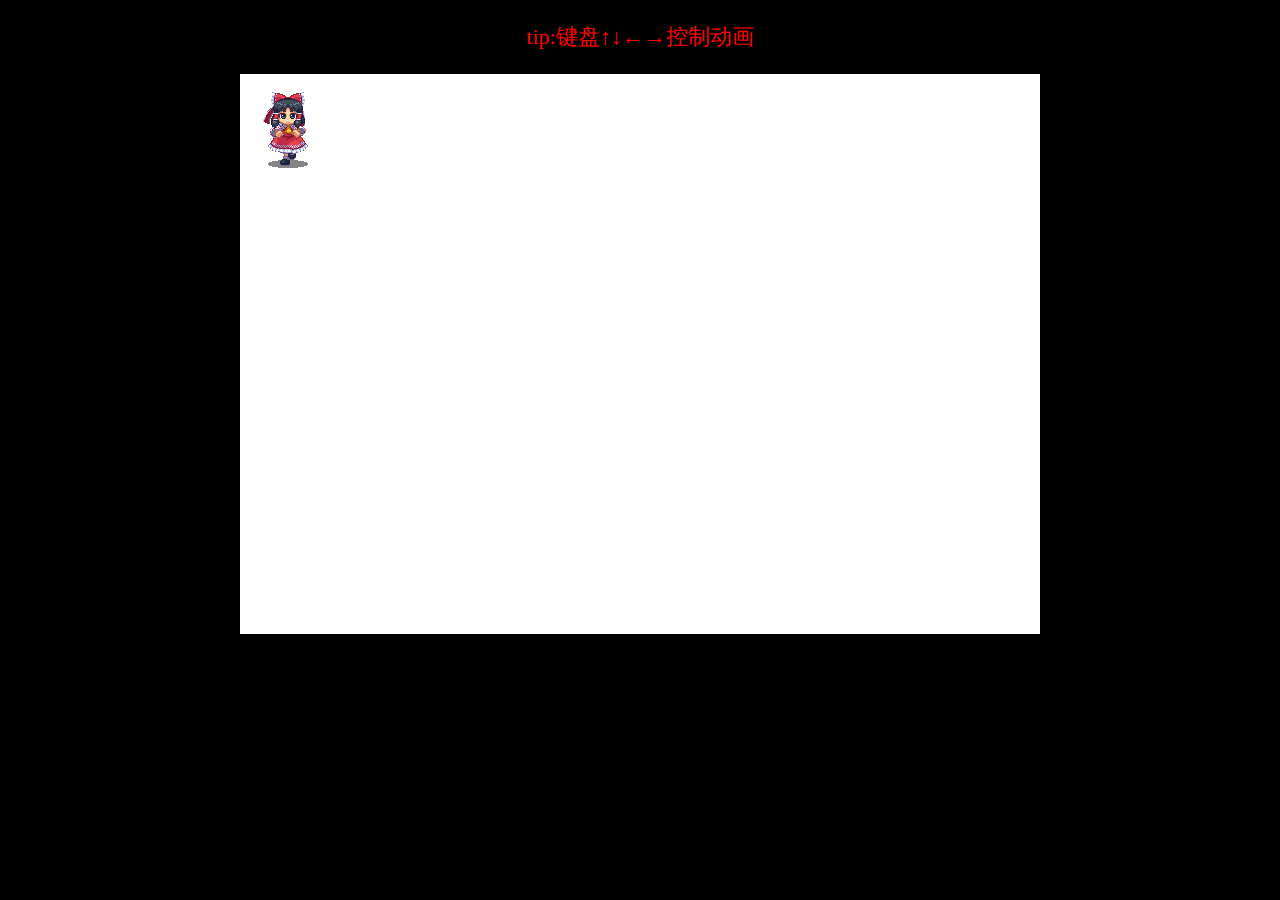
<file: html/cartoon_girl/cartoon_girl.html>
<!DOCTYPE html>
<html>
	<head>
		<meta charset="UTF-8">
		<title></title>
		<style>
			body{
				background: black;
			}
			canvas{
				background: white;
				display: block;
				margin: 20px auto;				
			}
			p{
				color: red;
				text-align: center;
				font-size: 22px;
			}
		</style>
	</head>
	<body>
		<p>tip:键盘↑↓←→控制动画</p>
		<canvas id="" width="800" height="560"></canvas>
		
		<script type="text/javascript">
			var oC = document.querySelector("canvas");
			var ctx = oC.getContext('2d');
			
			var oImage = new Image();
			
			oImage.src = '1.png';
			
			var timer = null;
			var index = 1;
			var direction = 0;
			var offsetLeft = 0;
			var offsetTop = 0;
			
			oImage.onload = function(){
				
				setInterval(function(){
						
					ctx.clearRect(0,0,oC.width, oC.height);
					
					ctx.drawImage(oImage,
						index*96,
						direction*96,
						96,
						96,
						offsetLeft,
						offsetTop,
						96,
						96
					)
					
					index++;
					if(index==4){
						index = 1;
					}
				}, 60)
			}
			
			document.onkeydown = function({key}){
//				console.log(key);
				if(timer) return;    //因为键按下去是在连续点击
				
				switch(key){
					case 'ArrowUp':
						direction = 3;
						break;
					case 'ArrowDown':
						direction = 0;
						break;
					case 'ArrowRight':
						direction = 2;
						break;
					case 'ArrowLeft':
						direction = 1;
						break;
					default:
						return;
				}
			
				timer = setInterval(function(){
					switch (direction){
						case 0:
							offsetTop+=2;
							break;
						case 1:
							offsetLeft-=2; 
							break;
						case 2:
							offsetLeft+=2;
							break;
						case 3:
							offsetTop-=2;
							break;
					}
				},16)
			}
			
			document.onkeyup = function(){
				clearInterval(timer);     //如果先是timer=null的话，上面的判断语句直接return了，关不掉定时器了 
				timer = null;
			}
			
		</script>
	</body>
</html>
</file>
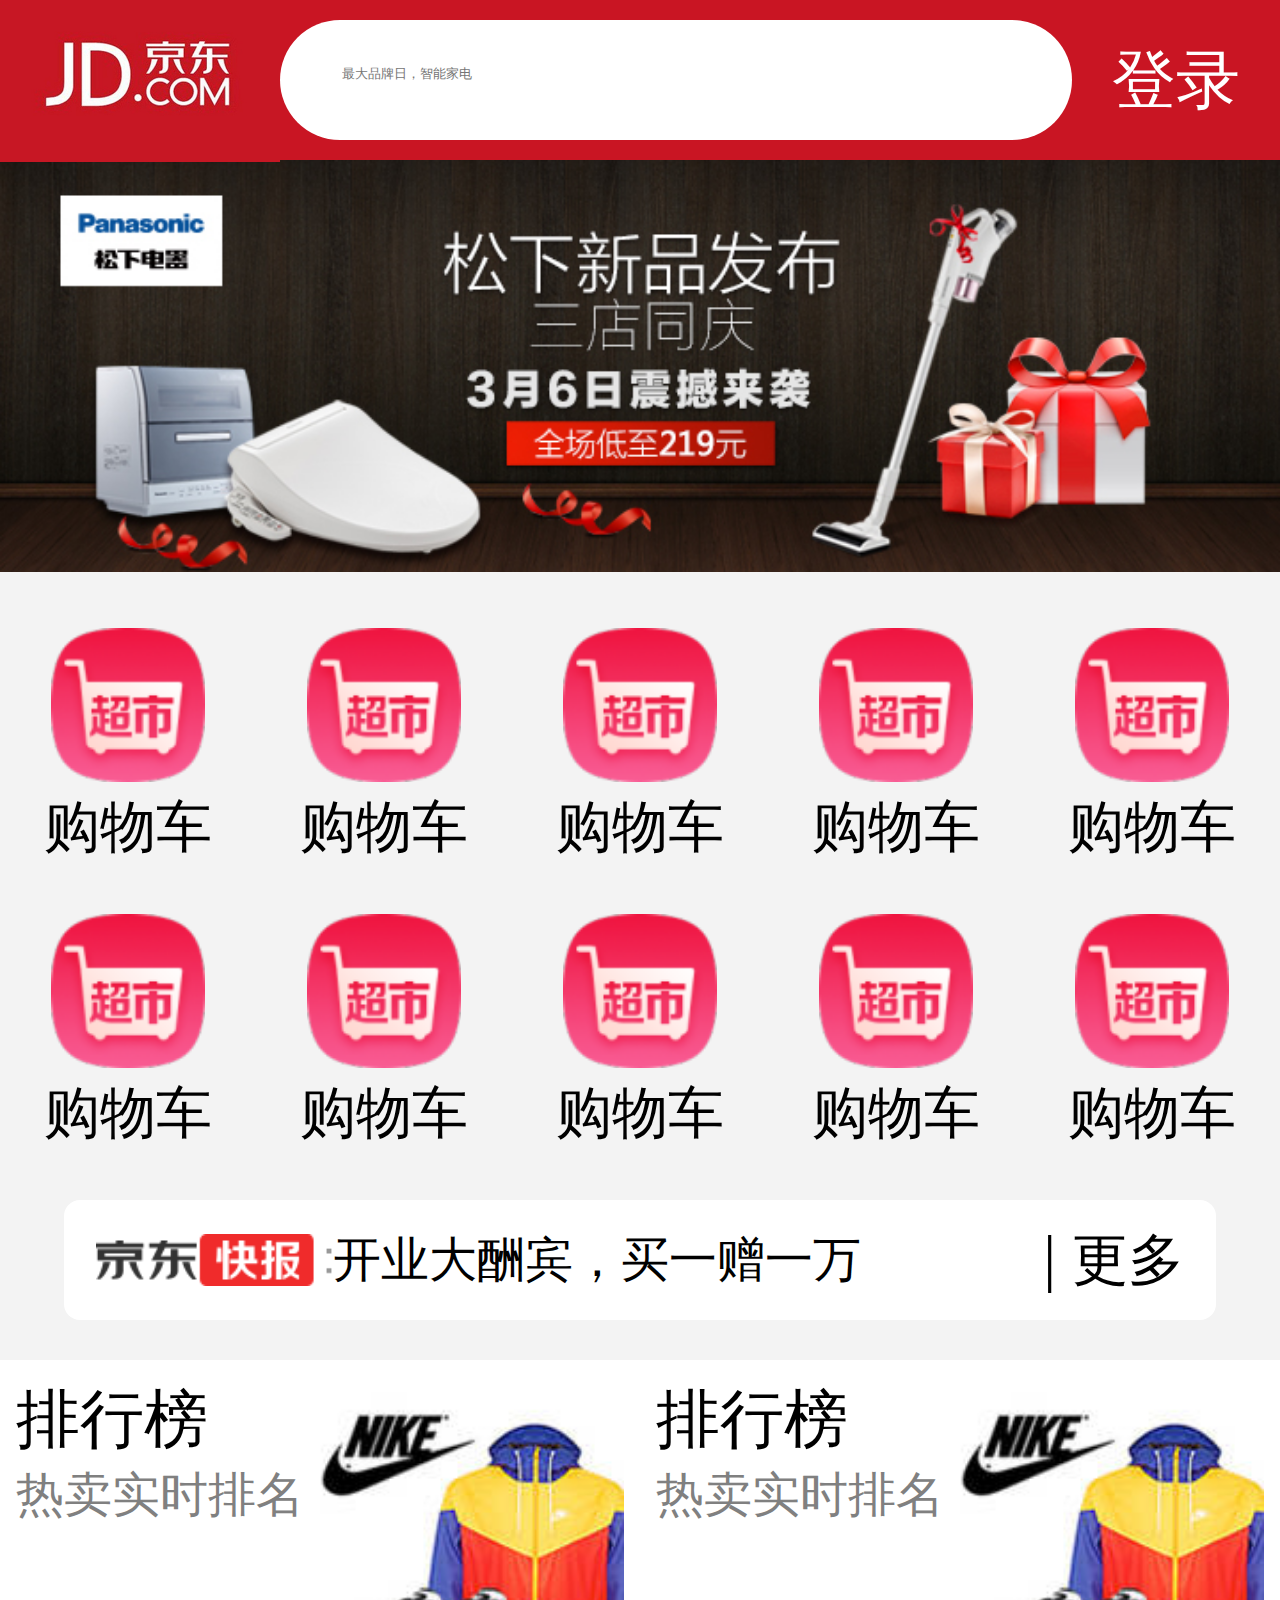
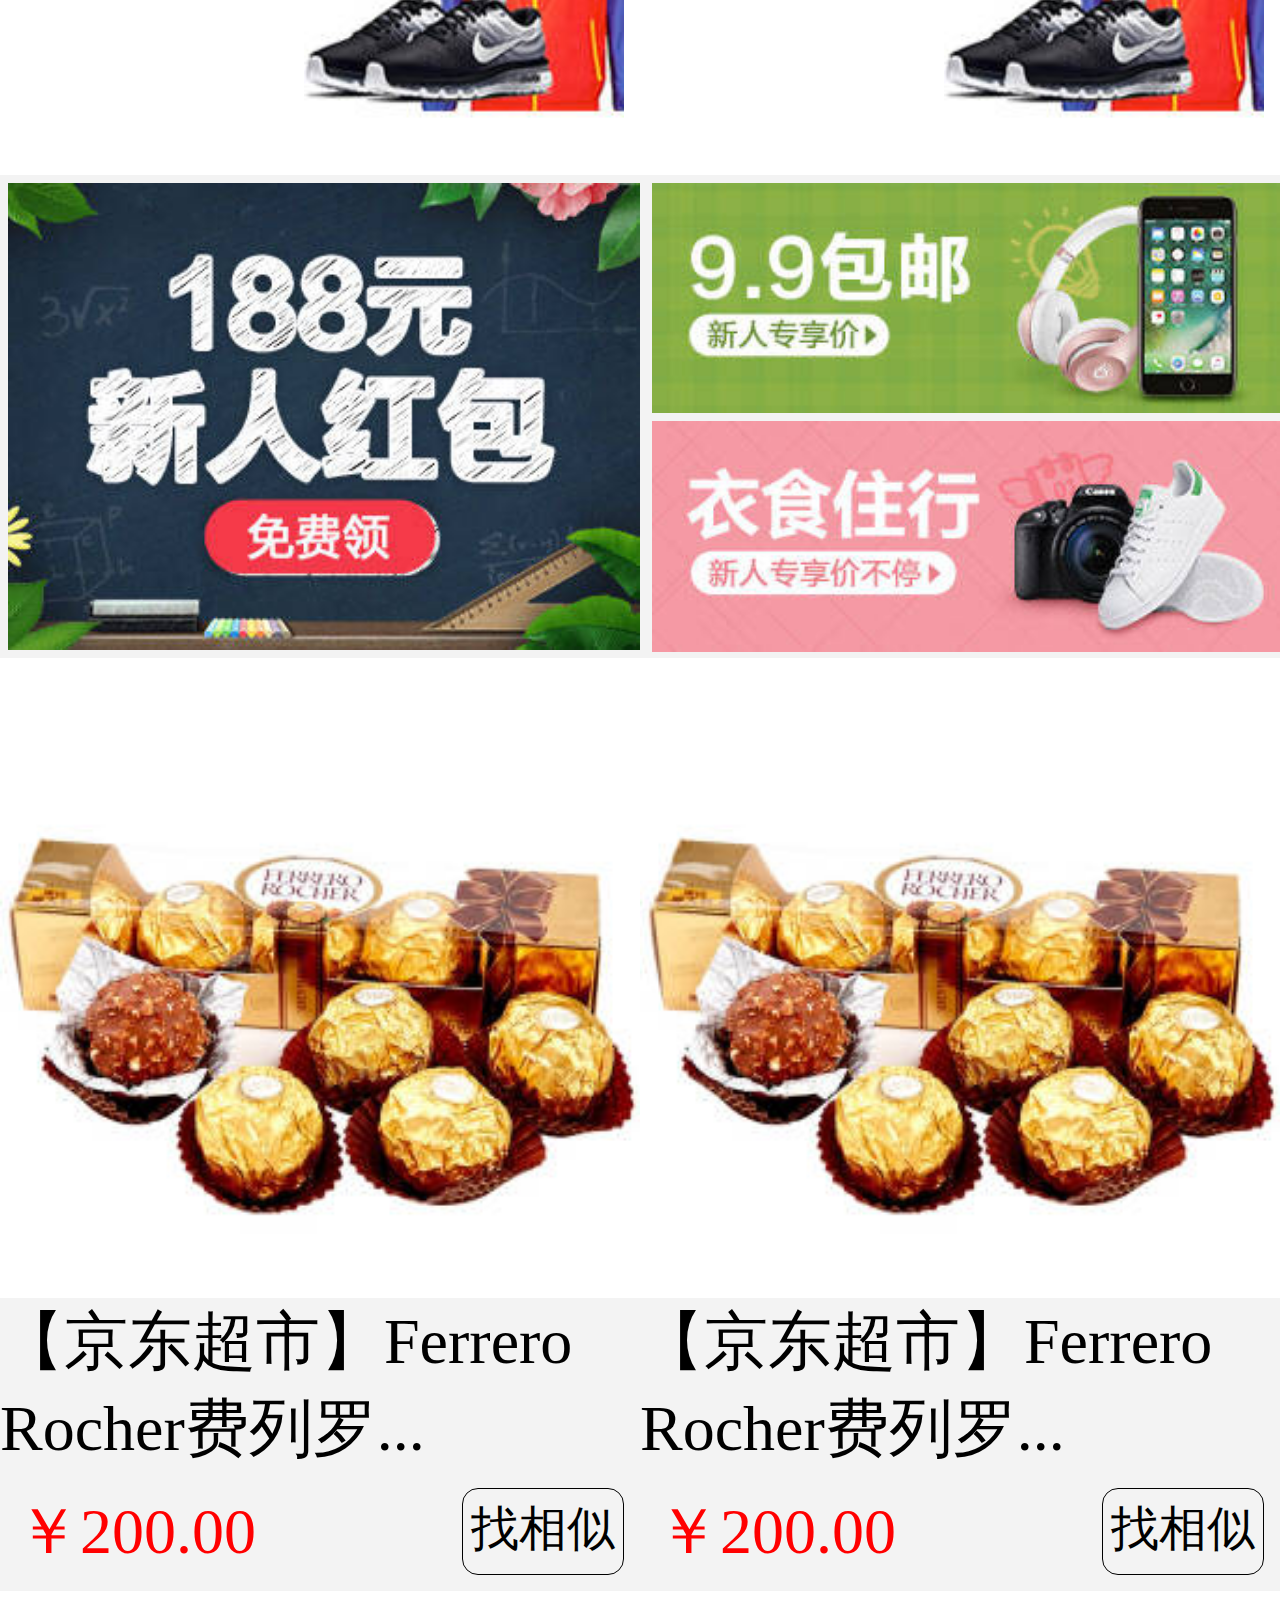
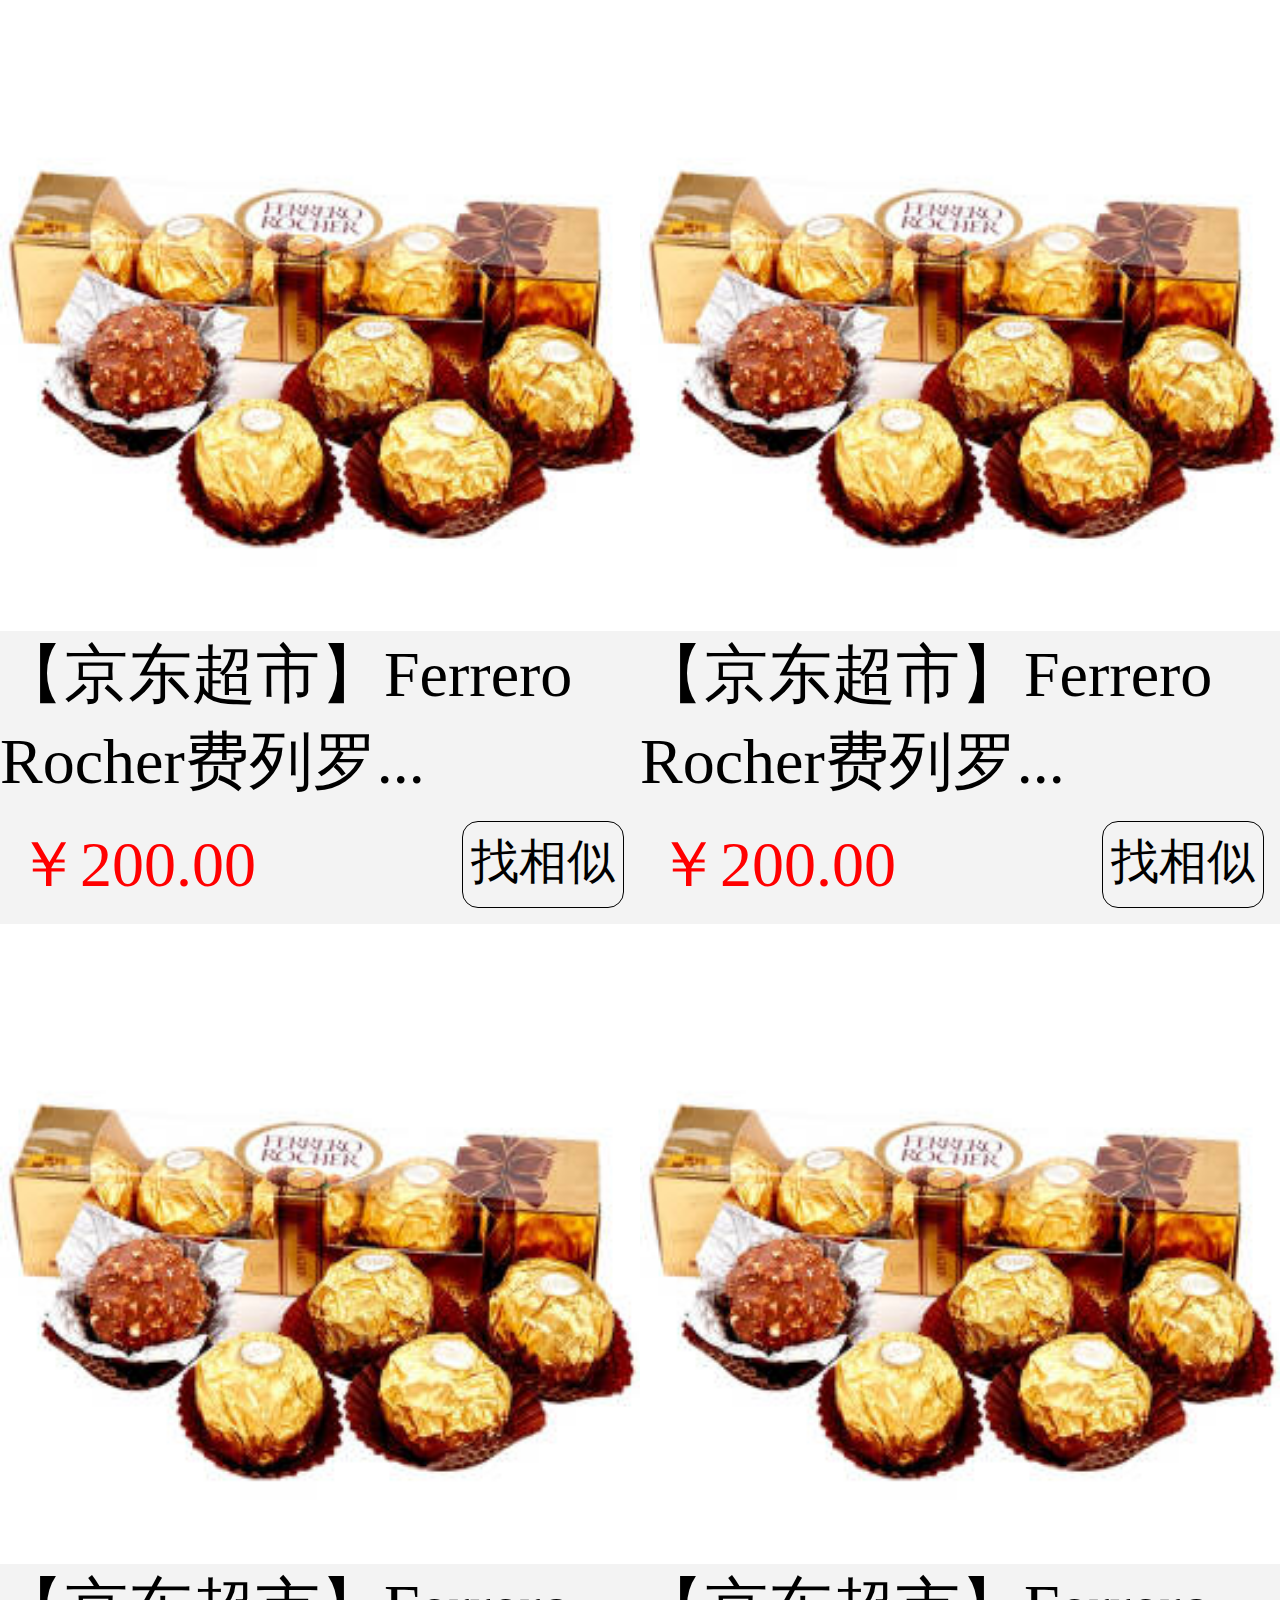
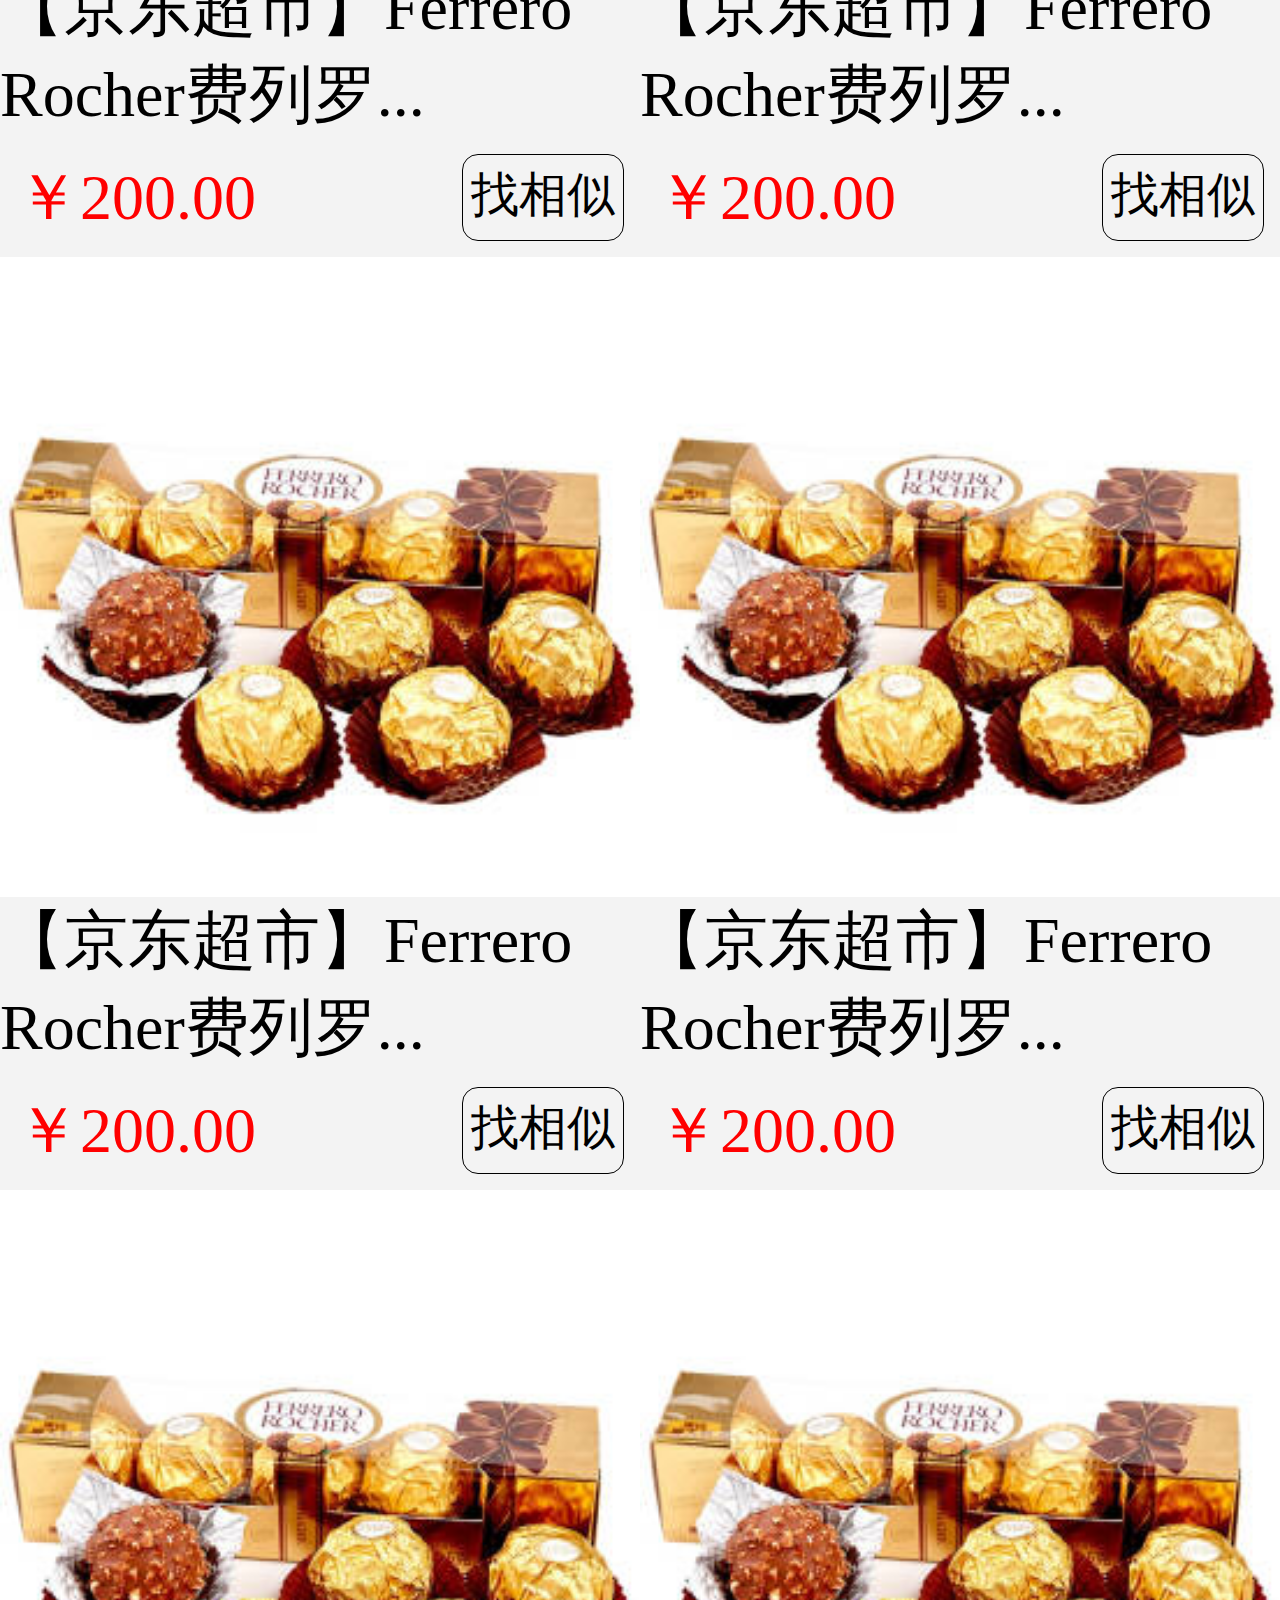
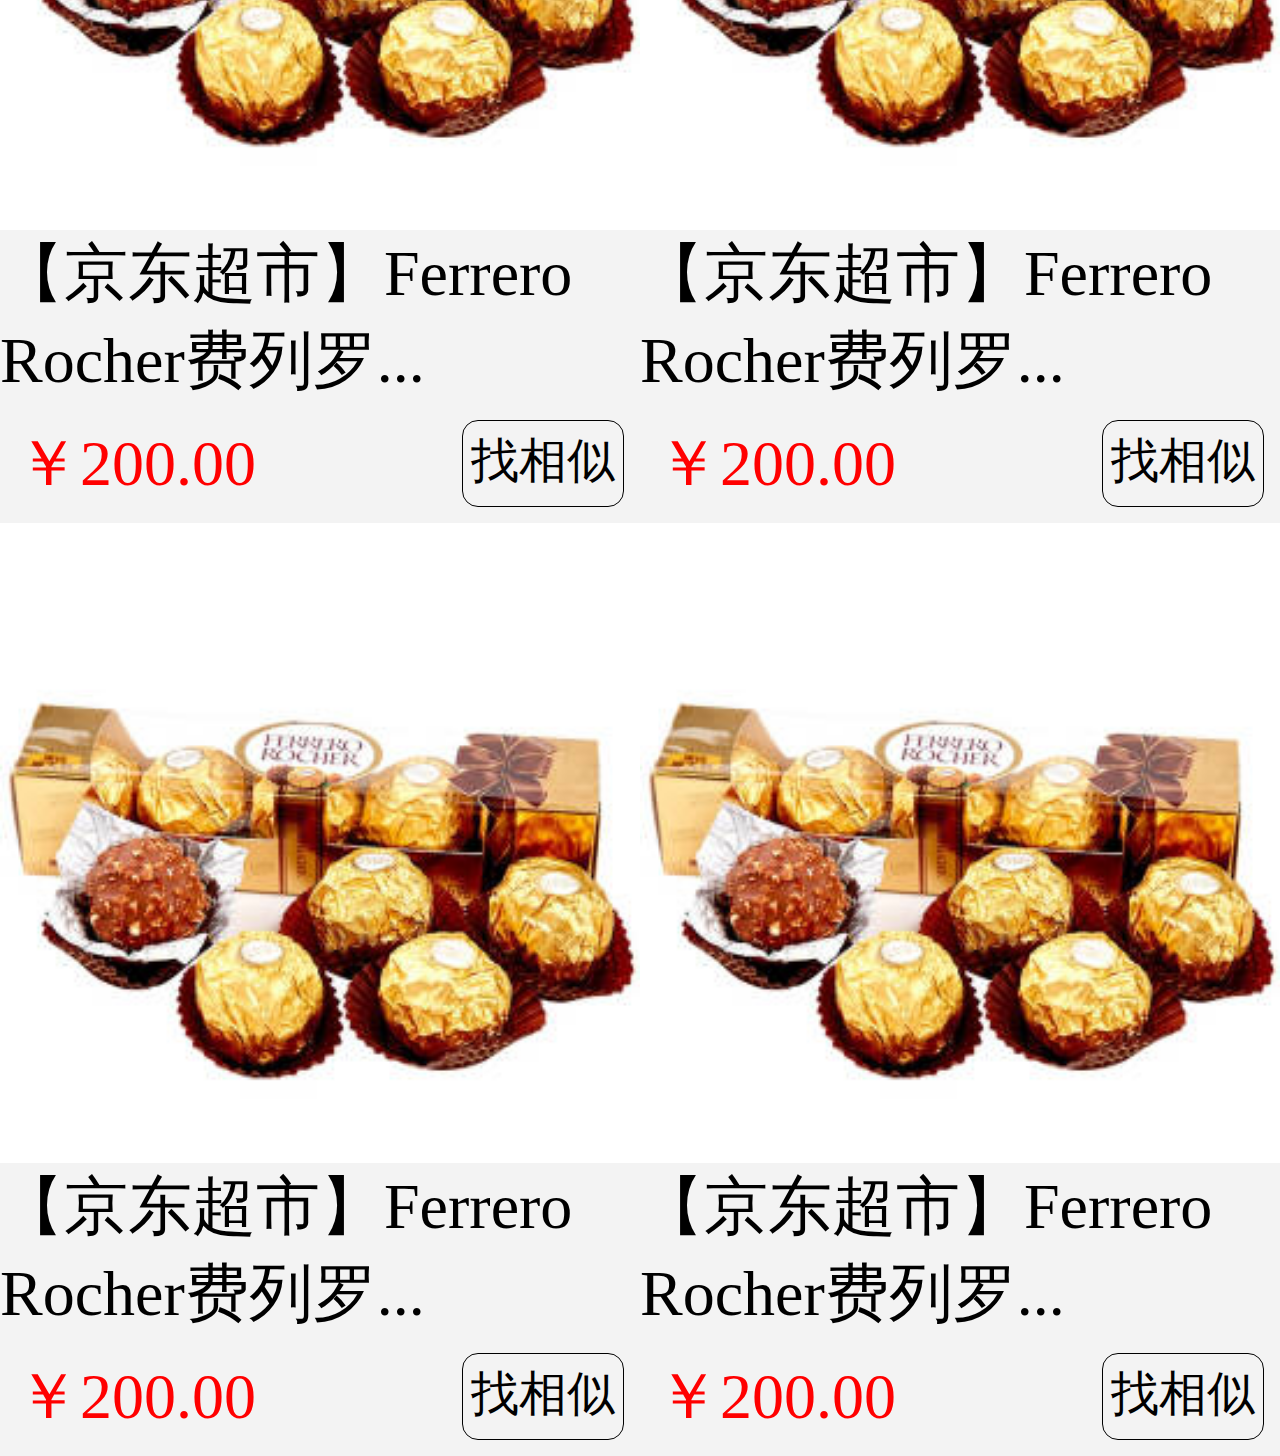
<file: html/h5_jd/JD.html>
<!DOCTYPE html>
<html lang="en">
<head>
	<meta charset="UTF-8">
	<meta name="viewport" content="width=device-width,initial-scale=1.0,user-scalable=no,maximum-scale=1.0,minimum-scale=1.0">
	<link rel="stylesheet" href="css/main.css">
	<title>Document</title>
</head>
<body>
	<header>
		<div class="logo">
			<img src="statics/logo.jpg" alt="">
		</div>
		<div class="search-bar">
			<input type="text" placeholder="最大品牌日，智能家电">
		</div>
		<div class="login">
			<span>登录</span>	
		</div>
	</header>
	<div class="slider">
		<img src="statics/slider.jpg" alt="">
	</div>
	<div class="enterances">
		<div class="enterance">
			<img src="statics/cart.png" alt="">
			<span>购物车</span>
		</div>
		<div class="enterance">
			<img src="statics/cart.png" alt="">
			<span>购物车</span>
		</div>
		<div class="enterance">
			<img src="statics/cart.png" alt="">
			<span>购物车</span>
		</div>
		<div class="enterance">
			<img src="statics/cart.png" alt="">
			<span>购物车</span>
		</div>
		<div class="enterance">
			<img src="statics/cart.png" alt="">
			<span>购物车</span>
		</div>
		<div class="enterance">
			<img src="statics/cart.png" alt="">
			<span>购物车</span>
		</div>
		<div class="enterance">
			<img src="statics/cart.png" alt="">
			<span>购物车</span>
		</div>
		<div class="enterance">
			<img src="statics/cart.png" alt="">
			<span>购物车</span>
		</div>
		<div class="enterance">
			<img src="statics/cart.png" alt="">
			<span>购物车</span>
		</div>
		<div class="enterance">
			<img src="statics/cart.png" alt="">
			<span>购物车</span>
		</div>
	</div>
	<div class="quick-news">
		<img src="statics/jd-news-tit.png" alt="">
		<span class="message">开业大酬宾，买一赠一万</span>
		<span>| <a href="javascript:;">更多</a></span>
	</div>
	<div class="activities">
		<div class="activity">
			<div class="left">
				<span class="title">排行榜</span>
				<span class="desc">热卖实时排名</span>
			</div>
			<div class="right">
				<img src="statics/shoes.jpg" alt="">
			</div>
		</div>
		<div class="activity">
			<div class="left">
				<span class="title">排行榜</span>
				<span class="desc">热卖实时排名</span>
			</div>
			<div class="right">
				<img src="statics/shoes.jpg" alt="">
			</div>
		</div>
	</div>
	<div class="ad">
		<div class="left">
			<img src="statics/big-ad.jpg" alt="">
		</div>
		<div class="right">
			<img src="statics/little-ad-1.jpg" alt="">
			<img src="statics/little-ad-2.jpg" alt="">
		</div>
	</div>
	<div class="product-recommend">

		<div class="product">
			<img src="statics/fll.jpg" alt="">
			<span>【京东超市】Ferrero Rocher费列罗...</span>
			<div class="bottom">
				<span>￥200.00</span>
				<div>找相似</div>
			</div>
		</div>
		<div class="product">
			<img src="statics/fll.jpg" alt="">
			<span>【京东超市】Ferrero Rocher费列罗...</span>
			<div class="bottom">
				<span>￥200.00</span>
				<div>找相似</div>
			</div>
		</div>
		<div class="product">
			<img src="statics/fll.jpg" alt="">
			<span>【京东超市】Ferrero Rocher费列罗...</span>
			<div class="bottom">
				<span>￥200.00</span>
				<div>找相似</div>
			</div>
		</div>
		<div class="product">
			<img src="statics/fll.jpg" alt="">
			<span>【京东超市】Ferrero Rocher费列罗...</span>
			<div class="bottom">
				<span>￥200.00</span>
				<div>找相似</div>
			</div>
		</div>
		<div class="product">
			<img src="statics/fll.jpg" alt="">
			<span>【京东超市】Ferrero Rocher费列罗...</span>
			<div class="bottom">
				<span>￥200.00</span>
				<div>找相似</div>
			</div>
		</div>
		<div class="product">
			<img src="statics/fll.jpg" alt="">
			<span>【京东超市】Ferrero Rocher费列罗...</span>
			<div class="bottom">
				<span>￥200.00</span>
				<div>找相似</div>
			</div>
		</div>
		<div class="product">
			<img src="statics/fll.jpg" alt="">
			<span>【京东超市】Ferrero Rocher费列罗...</span>
			<div class="bottom">
				<span>￥200.00</span>
				<div>找相似</div>
			</div>
		</div>
		<div class="product">
			<img src="statics/fll.jpg" alt="">
			<span>【京东超市】Ferrero Rocher费列罗...</span>
			<div class="bottom">
				<span>￥200.00</span>
				<div>找相似</div>
			</div>
		</div>
		<div class="product">
			<img src="statics/fll.jpg" alt="">
			<span>【京东超市】Ferrero Rocher费列罗...</span>
			<div class="bottom">
				<span>￥200.00</span>
				<div>找相似</div>
			</div>
		</div>
		<div class="product">
			<img src="statics/fll.jpg" alt="">
			<span>【京东超市】Ferrero Rocher费列罗...</span>
			<div class="bottom">
				<span>￥200.00</span>
				<div>找相似</div>
			</div>
		</div>
		<div class="product">
			<img src="statics/fll.jpg" alt="">
			<span>【京东超市】Ferrero Rocher费列罗...</span>
			<div class="bottom">
				<span>￥200.00</span>
				<div>找相似</div>
			</div>
		</div>
		<div class="product">
			<img src="statics/fll.jpg" alt="">
			<span>【京东超市】Ferrero Rocher费列罗...</span>
			<div class="bottom">
				<span>￥200.00</span>
				<div>找相似</div>
			</div>
		</div>
	</div>
	<script>
		var doc = document.documentElement;

		doc.style.fontSize = doc.clientWidth/320 * 100 + 'px';
	</script>
</body>
</html>
</file>
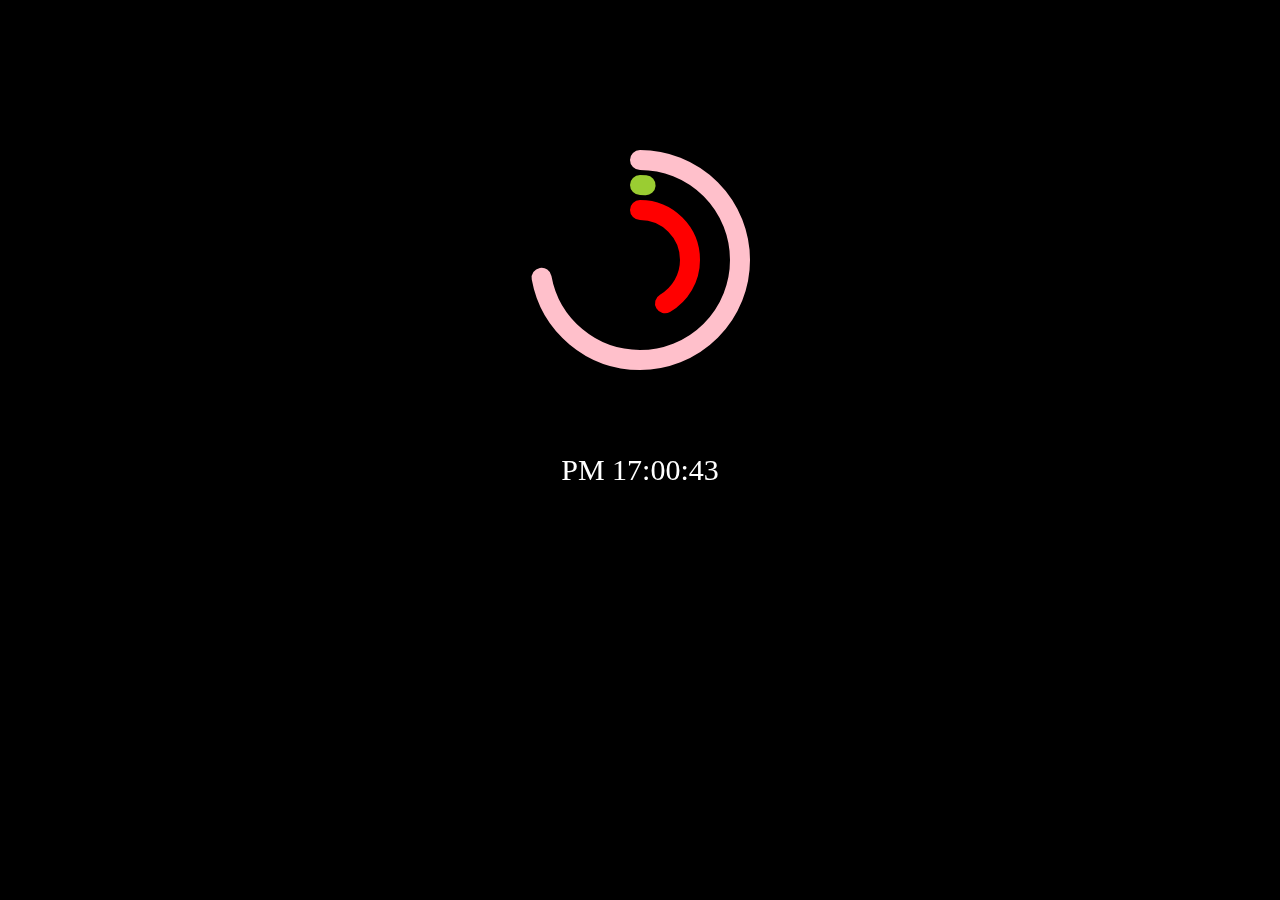
<file: html/iwatch/iwatch.html>
<!DOCTYPE html>
<html>
	<head>
		<meta charset="UTF-8">
		<title></title>
		<style>
			body{
				margin: 0;
				background: black;
			}
			canvas{
				display: block;
				margin: 10px auto;
			}
		</style>
	</head>
	<body>
		<canvas width="400" height="600"></canvas>
		
		<script type="text/javascript">
			var oC = document.querySelector("canvas");
			var ctx = oC.getContext('2d');
			ctx.lineWidth = '20';
			ctx.lineCap = 'round';
			
			setInterval(function(){
				var offset = -Math.PI/2;
				
				ctx.clearRect(0,0,oC.width, oC.height);
				
				var oDate = new Date();
				var hour = oDate.getHours();
				var minute = oDate.getMinutes();
				var second = oDate.getSeconds();
				var millisecond = oDate.getMilliseconds();
				
				ctx.font = '30px a';
				ctx.fillStyle = '#fff';
				ctx.textAlign = 'center'; 
				ctx.fillText(`${hour>=12?'PM':'AM'} ${toDou(hour)}:${toDou(minute)}:${toDou(second)}`, 200, 470);
			
			//时
				ctx.beginPath();
				ctx.arc(200, 250, 50, offset, offset + (hour+ minute/60)%12/12*2*Math.PI);
				ctx.strokeStyle = 'red';
				ctx.stroke();
			
			//分
				ctx.beginPath();
				ctx.arc(200, 250, 75, offset, offset + (minute+ second/60)/60*2*Math.PI);
				ctx.strokeStyle = 'yellowgreen';
				ctx.stroke();
			
			//秒
				ctx.beginPath();
				ctx.arc(200, 250, 100, offset, offset + (second+ millisecond/1000)/60*2*Math.PI);
				ctx.strokeStyle = 'pink';
				ctx.stroke();
			}, 16)
			
			function toDou(num){
				return num>9 ? num : '0'+num;
			}
			
		</script>
	</body>
</html>
</file>
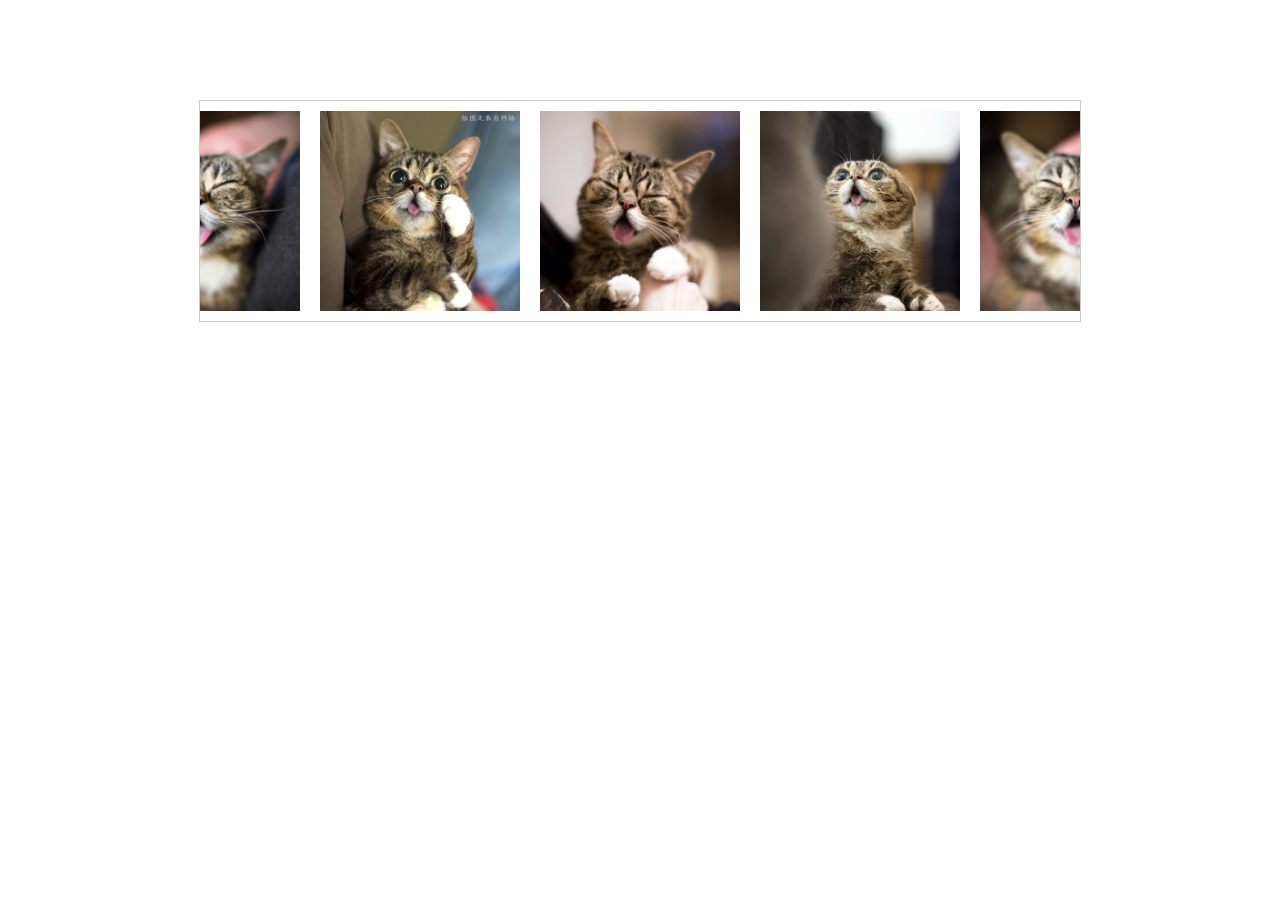
<file: html/Seamless_scrolling/scrolling.html>
<!DOCTYPE html>
<html>
	<head>
		<meta charset="UTF-8">
		<title></title>
		<style>
			*{
				padding: 0;
				margin: 0;
			}	
			#box{
				width: 880px;
				height: 220px;
				border: 1px solid #ccc;
				margin: 100px auto;
				position: relative;
				overflow: hidden;
			}
			ul{
				width: 880px;
				height: 220px;
				position: absolute;
				left: 0;
				top: 0;
			}
			ul li{
				width: 200px;
				height: 200px;
				padding: 10px;
				float: left;	
				list-style: none;
			}
			img{
				width: 200px;
				height: 200px;
			}
			
			span{
				position: absolute;
				width: 50%;
				height: 100%;
				top: 0;
			}
			.left{
				left: 0;
			}
			.right{
				right: 0;
			}
		</style>
		<script>
			window.onload = function(){
				var oUl = document.getElementById("ul1");
				var aLi = oUl.children;
				var oLeft = document.getElementsByTagName('span')[0];
				var oRight = document.getElementsByTagName('span')[1];
				var timer = null;
				var left = 0;
				
				oUl.innerHTML += oUl.innerHTML; 
				var w = oUl.offsetWidth;
				oUl.style.width = oUl.offsetWidth * 2 +'px';

				oRight.onmouseover = toRight;
				oLeft.onmouseover = toLeft;
				
				toRight();
				
				function toRight(){
					clearInterval(timer);
					
					timer = setInterval(function(){
						left += 5;
						oUl.style.left = (left%w-w)%w + 'px';
					}, 30)
				}
				
				function toLeft(){
					clearInterval(timer);
					
					timer = setInterval(function(){
						left -= 5;
						if(left<0){
							oUl.style.left = left%w + 'px';
						}else{
							oUl.style.left = (left%w-w)%w + 'px';
						}
					}, 30)
				}
			}
		</script>
	</head>
	<body>
		<div id="box">
			<ul id="ul1">
				<li><img src="cat/1.jpg" alt=""></li>
				<li><img src="cat/2.jpg" alt=""></li>
				<li><img src="cat/3.jpg" alt=""></li>
				<li><img src="cat/4.jpg" alt=""></li>
			</ul>
			    <span class="left"></span>
        		<span class="right"></span>
		</div>
	</body>
</html>
</file>
<file: html/iqiyi/css/style.css>
.box1{height:410px;background:url(../images/picture/banner.png) center 0 no-repeat #010101}.list{width:980px;margin:0 auto;padding-top:10px}.search{width:266px;height:30px;margin-left:302px}.searchword{outline:0;width:229px;height:28px;border:1px solid #a2a8a8;color:#fff;background:0 0;text-indent:9px;border-right:none}.searchword::-webkit-input-placeholder{color:#fff}.searchword:hover{background:#fff;color:#000}.search-icon{display:inline-block;vertical-align:top;width:35px;height:30px;background:#699e00;border-radius:2px;margin-left:-1px}.search-icon i{background:url(../images/icon/icon1.jpg) left no-repeat;width:15px;height:15px;margin-left:10px;margin-top:8px}.top{width:367px;height:30px;margin-left:45px}.top li{float:left;height:30px;line-height:30px;margin-right:10px;font-size:14px;color:#e5e5e5}.top .top-li1{margin-right:14px}.top .top-lilast{margin-right:0}.arrow-down{width:10px;height:5px;vertical-align:middle;margin-top:-2px;background:url(../images/icon/arrow-down.png) left no-repeat}.upload{width:14px;height:11px;background:url(../images/icon/upload.png) left no-repeat}.yuan div,.yuan1 div{width:7px;height:7px;border-radius:10px;top:3px;background:#f45910}.yuan div{position:absolute;left:40px}.yuan,.yuan1{position:relative}.yuan1 div{position:absolute;left:26px}.top-mid{width:247px;height:371px;margin-right:-12px;background:url(../site-focuslist_bg.png) left no-repeat}.top-mid ul{width:195px;height:320px;margin-left:18px;margin-top:19px}.top-mid ul li{font-size:13px;color:#ccc;height:34px;line-height:34px}.nav1 ul li,.nav2 ul li,.nav3 ul li,.nav4 ul li,.nav5 ul li{line-height:25px;text-align:left}.top-mid ul li a{padding-left:10px;color:#ccc;display:block;width:200px;height:34px}.top-mid ul li a:hover{background:#699f00}.box2{height:106px;background:#010101;font-size:14px;color:#ccc}.top-bottom{width:980px;margin:0 auto;overflow:hidden}.nav{margin-top:8px;height:88px;border:1px solid #688a00;border-radius:7px}.nav-logo{width:126px}.logo,.logo-word{width:110px;margin-left:18px}.logo{height:38px;background:url(../images/picture/logo.png) left no-repeat;margin-top:18px}.logo-word{height:14px;margin-top:5px;background:url(../images/picture/logo-word.png) left no-repeat}.nav1 ul,.nav2 ul{margin-top:7px;margin-bottom:7px}.nav1 ul{width:39px;height:75px;margin-left:22px;background:url(../images/icon/border.png) right no-repeat}.nav2 ul,.nav3 ul{margin-left:17px;padding-right:1px;background:url(../images/icon/border.png) right no-repeat}.nav1 ul li{height:25px}.nav2 ul{width:97px;height:75px}.nav2 ul li{float:left;width:48px;height:25px}.nav3 ul{width:79px;height:75px;margin-top:7px;margin-bottom:7px}.nav4 ul,.nav5 ul{margin-left:16px;margin-top:7px;margin-bottom:7px}.nav3 ul li{float:left;width:39px;height:25px}.nav4 ul{width:168px;height:75px;background:url(../images/icon/border.png) right no-repeat}.nav4 ul li{float:left;width:84px;height:25px}.nav5 ul{width:165px;height:75px}.nav5 ul li{float:left;width:84px;height:25px}.bot-p1,.kasi p,.news-title,.saiche p,.tuiguang,.yuan-p3{text-align:center}.nav5 ul .qixiu{width:78px}.yuandian,.yuandian1{position:relative}.yuandian i,.yuandian1 i{width:7px;height:7px;background:url(../images/icon/yuandian.jpg) left no-repeat;position:absolute;top:1px}.yuandian i{left:72px}.yuandian1 i{left:58px}.nav5 ul li span{color:#e6cc3d}.content{width:980px;margin:0 auto}.today{height:442px;margin-top:25px}.today-left{width:381px}.jiaodian{height:34px;border-bottom:2px solid #85ba4d}.jiaodian a{color:#699f00;font-size:24px;font-weight:700}.jiaodian a span{font-size:14px;padding-left:7px}.jiaodian p{height:26px;border:1px solid #e9e9e9;border-radius:12px;background:url(../images/icon/wujiaoxing.jpg) 8px no-repeat;font-size:14px;padding-left:28px;line-height:26px;padding-right:8px}.news-title{font-size:19px;color:#333;margin-top:23px;margin-bottom:18px}.today-left ul li,.today-mid ul li{color:#333;margin-bottom:17px;padding-left:18px}.today-left ul li{font-size:16px;background:url(../images/icon/arrow2.jpg) left no-repeat}.saiche p{font-size:14px;color:#333;height:34px;background:#f2f2f2;line-height:34px;border-bottom:1px solid #ebebeb}.today-mid{width:380px;margin-left:20px}.today-mid ul{margin-top:25px}.today-mid ul li{font-size:16px;background:url(../images/icon/arrow2.jpg) left no-repeat}.today-mid ul .today-midli{margin-bottom:0}.today-right div{margin-bottom:16px}.today-right .xiaos{margin-bottom:0}.zongyi{height:390px;margin-top:48px}.zongyi-left{width:781px}.zongyi-title{height:38px;border-bottom:2px solid #8ac024}.zongyi-title p{font-size:27px;color:#699f00;background:url(../images/icon/arrow1.jpg) left no-repeat;padding-left:20px}.zongyi-title p span{font-size:14px;color:#699f00;padding-left:17px}.zongyi-title ul{margin-left:35px}.zongyi-title ul li{float:left;margin-right:8px;line-height:38px;color:#333;font-size:14px}.zongyi-title ul li i{width:14px;height:14px;background:url(../images/icon/arrow3.jpg) left no-repeat;margin-left:8px;vertical-align:top;margin-top:13px}.liuxing div,.shounao div{background:#f2f2f2;border-bottom:1px solid #ebebeb;overflow:hidden}.zongyi-title img{margin-top:8px}.erke{margin-right:6px}.shounao{margin-top:25px}.shounao div{width:380px;height:57px}.shounao .p1{font-size:14px;color:#333;margin-top:11px;margin-left:5px}.shounao .p2{font-size:12px;color:#999;margin-top:9px;margin-left:5px}.liuxing{margin-left:20px;margin-top:25px}.liuxing div{width:180px;height:55px}.liuxing .p1{font-size:14px;color:#333;margin-top:11px;margin-left:5px}.liuxing .p2{font-size:12px;color:#999;margin-top:9px;margin-left:5px}.meili{margin-top:15px}.zongyi-right{width:181px}.jingcai-title{height:38px;border-bottom:2px solid #8ac024}.jingcai-title p{font-size:26px;color:#699f00;background:url(../images/icon/arrow1.jpg) left no-repeat;padding-left:20px}.jingcai-title p span{font-size:14px;color:#699f00;padding-left:17px}.guanggun{margin-top:25px}.guanggun div{width:180px;height:37px;background:#f2f2f2;overflow:hidden;border-bottom:1px dashed #ccc}.guanggun .p1{font-size:14px;color:#333;margin-top:11px;margin-left:5px}.zongyi-right ul{background:#f2f2f2;height:189px;border-bottom:1px solid #ebebeb}.zongyi-right ul li{font-size:14px;color:#333;margin-bottom:21px}.zongyi-right ul .qiao{padding-top:14px}.zongyi-right ul .zhen{margin-bottom:0}.zongyi-right ul li i{width:6px;height:6px;background:url(../images/icon/arrow4.jpg) left no-repeat;vertical-align:top;margin-top:5px;margin-left:10px;margin-right:6px}.season{height:33px;margin-top:22px;border-bottom:1px solid #e1e1e1}.season-content{height:174px}.season p{font-size:22px;color:#699f00}.season p span{font-size:14px;padding-left:12px}.dapai p,.season-img p{padding-top:10px;padding-left:5px}.season p i{width:33px;height:19px;background:url(../images/icon/dubo.jpg) left no-repeat;margin-left:4px;vertical-align:text-bottom}.season-img{width:180px;height:154px;margin-top:15px;margin-right:20px}.season-last{margin-right:0}.season-img p{width:157px;height:43px;border-bottom:1px solid #ebebeb;background:#f2f2f2;font-size:14px;color:#333;line-height:21px;padding-right:18px}.season-img p span{display:inline-block;width:54px;height:19px;background:#fff;border:1px solid #ebebeb;font-size:12px;color:#699f00;text-align:center;line-height:19px;vertical-align:top;margin-right:3px}.dapai p,.kangxi div{border-bottom:1px solid #ebebeb;background:#f2f2f2}.tuokouxiu{height:155px;margin-top:15px}.kangxi{margin-right:20px}.kangxi div{width:180px;height:55px;overflow:hidden}.kangxi .p1{font-size:14px;color:#333;margin-top:11px;margin-left:5px}.kangxi .p2{font-size:12px;color:#999;margin-top:9px;margin-left:5px}.shifang,.yule-title{margin-top:50px}.kangxi-last{margin-right:0}.yule{height:353px}.yule-title img{margin-top:-8px}.dapai p{width:168px;height:44px;font-size:14px;color:#333;line-height:19px;padding-right:7px}.dapai{margin-top:25px;margin-left:20px}.dapai4{margin-top:16px}.xihuan{margin-top:25px;height:330px}.xihuan5{margin-top:15px}.tuiguang{width:84px;height:22px;margin-top:40px;background:#8ac024;font-size:12px;color:#fff;line-height:22px;border-radius:4px}.guanggao{height:160px;border:1px solid #8ac024}.greenarrow,.greenarrow1{width:15px;height:26px;margin-top:67px}.greenarrow{margin-left:4px;margin-right:7px;background:url(../images/icon/greenarrow.jpg) left no-repeat}.greenarrow1{margin-left:7px;background:url(../images/icon/greenarrow1.jpg) left no-repeat}.guanggao img{margin-top:10px;margin-right:19px}.guanggao .kappa-last{margin-right:0}.film{height:664px;margin-top:50px}.qianren{margin-top:25px;margin-right:20px}.qianren5{margin-top:15px}.qianren4{margin-right:0}.qianren div{width:180px;height:55px;background:#f2f2f2;overflow:hidden;border-bottom:1px solid #ebebeb;position:relative}.score{width:21px;height:13px;position:absolute;left:154px;top:11px;background:url(../images/icon/score.jpg) left no-repeat}.qianren .p1{font-size:14px;color:#333;margin-top:11px;margin-left:5px}.qianren .p2{font-size:12px;color:#999;margin-top:9px;margin-left:5px}.film-right ul{height:292px;margin-top:25px}.film-right ul li{font-size:12px;height:20px;color:#333;line-height:20px;margin-bottom:13px}.film-right ul .film-lilast{margin-bottom:0}.film-right ul li .square{width:20px;height:20px;background:url(../images/icon/square.jpg) left no-repeat;margin-top:0;margin-right:5px}.film-right ul li .heng{width:7px;height:2px;background:url(../images/icon/heng.jpg) left no-repeat;margin-top:9px}.weifilm{height:190px;margin-top:15px}.weifilm-left{width:580px}.weifilm-title{height:38px;border-bottom:1px solid #e1e1e1}.weifilm-title p{font-size:22px;margin-top:6px;color:#699f00}.weifilm-title p span{font-size:14px;color:#699f00;padding-left:8px}.weifilm-title ul{margin-left:35px}.weifilm-title ul li{float:left;margin-right:8px;line-height:38px;color:#333;font-size:14px}.weifilm-title ul li i{width:14px;height:14px;background:url(../images/icon/arrow3.jpg) left no-repeat;margin-left:8px;vertical-align:top;margin-top:13px}.kasi{width:180px;margin-top:15px;margin-right:20px}.kasi-last{margin-right:0}.kasi p{font-size:14px;color:#333;height:34px;background:#f2f2f2;line-height:34px;border-bottom:1px solid #ebebeb}.weifilm-right{width:380px}.cartoon{height:350px;margin-top:48px}.cartoon-left{width:580px}.cartoon-mid{width:180px;margin-left:20px}.cartoon-title{width:580px;height:38px;border-bottom:2px solid #8ac024}.cartoon-title p{font-size:27px;color:#699f00;background:url(../images/icon/arrow1.jpg) left no-repeat;padding-left:20px}.balin p,.cartoon-title ul li{font-size:14px;color:#333}.cartoon-title p span{font-size:14px;color:#699f00;padding-left:17px}.cartoon-title ul{margin-left:35px}.cartoon-title ul li{float:left;margin-right:8px;line-height:38px}.cartoon-title ul li i{width:14px;height:14px;background:url(../images/icon/arrow3.jpg) left no-repeat;margin-left:8px;vertical-align:top;margin-top:13px}.haizeiwang{width:380px;height:287px;margin-top:25px}.balin p,.haizeiwang p{height:34px;background:#f2f2f2;line-height:34px;padding-left:5px;border-bottom:1px solid #ebebeb}.balin{width:180px;margin-top:25px;margin-left:20px}.balin1,.balin3{margin-top:15px}.balin2,.balin3{margin-left:0}.original{height:394px}.liuxing .p3{background:url(../images/icon/rentou.jpg) left no-repeat;padding-left:16px}.yuanchuang{width:180px;height:327px;background:#f2f2f2;border-top:1px solid #ebebeb;border-bottom:1px solid #ebebeb;margin-top:25px}.yuanchuang1{height:66px;width:144px;margin-left:10px;margin-top:12px}.soybean{border:1px solid #ebebeb}.yuanchuang .yuanchuang-right{margin-left:8px;width:70px;height:66px}.yuan-p1{font-size:13px;color:#333;margin-top:3px;margin-bottom:6px}.yuan-p2{font-size:11px;color:#999;margin-bottom:5px}.yuan-p3{width:68px;height:21px;background:#699f00;color:#fff;font-size:11px;line-height:21px}.yuanchuang2{height:66px;width:144px;margin-left:10px;margin-top:12px}.channel,.partner{margin-top:45px}.channel1{width:180px;height:140px;position:relative;margin-right:20px}.channel-back,.channel-p1{height:24px;position:absolute;left:0;top:77px}.channel-last{margin-right:0}.channel-back{width:180px;background:#000;opacity:.4;filter:alpha(opacity=40)}.channel-p1{width:175px;line-height:24px;padding-left:5px;color:#fff;font-size:14px}.channel-p2{height:34px;line-height:34px;background:#8ac024;font-size:23px;color:#fff;padding-left:22px}.channel-p2 span{font-size:14px;padding-left:8px}.bottom-color{height:5px;background:#6ba400}.partner{background:#f7f7f7;height:182px;border:1px solid #e7e7e7}.partner-left{width:489px;border-right:1px solid #e7e7e7}.cooperate{font-size:24px;color:#333;margin-left:20px;margin-top:22px}.cooperate span{font-size:12px;padding-left:16px}.partner-left ul{margin-left:20px;margin-top:16px;width:420px}.partner-left ul li{float:left;font-size:12px;width:80px;margin-bottom:15px}.dynamic{font-size:24px;color:#333;margin-left:19px;margin-top:21px}.dynamic span{font-size:12px;padding-left:16px}.partner-right ul{margin-left:20px;margin-top:16px;width:398px}.partner-right ul li{float:left;font-size:12px;width:190px;margin-bottom:15px}.box3{margin-top:50px;height:170px;border-top:1px solid #ccc}.bottom{width:980px;margin:0 auto}.bottom ul{width:883px;height:12px;margin:19px auto 16px}.china,.moon,.red{height:16px;vertical-align:bottom}.bottom ul li{float:left;font-size:13px;color:#333;padding-left:11px;padding-right:11px;border-right:1px solid #333}.bottom ul .li-last{border-right:0}.bottom p{font-size:12px;color:#666;margin:0 auto 16px}.bot-p1 span{padding-left:61px}.china{background:url(../images/picture/trust.png) left no-repeat;width:16px;margin-left:5px}.moon{background:url(../images/picture/reportIcon.png) left no-repeat;width:18px;margin-left:9px}.red{background:url(../images/picture/records.png) left no-repeat;width:16px;margin-left:49px}.bot-p3 span{padding-left:17px}.bottom .bot-p4{width:271px;margin-bottom:27px}
</file>
<file: html/iqiyi/css/base.css>
*{margin:0;padding:0}ol li,ul li{list-style:none}a{text-decoration:none}img{vertical-align:top}b,h1,h2,h3,h4,h5,h6,strong{font-weight:400}em,i{font-style:normal;display:inline-block}.clearfix:after{display:block;content:'';clear:both}.clearfix{zoom:1}input{border:0}.l{float:left}.r{float:right}
</file>
<file: html/meilishuo/css/style.css>
.box1,.top{height:38px}.baobei,.dingwei p,.sousuo,.yuan0{text-align:center}.daily1-p1,.daily1-p2,.daily1-p3,.hot-p,.nav p,.pop1-p1,.pop1-p3,.poptitle,.store{font-weight:700}.book div,.content-right img,.magazine li,.n1 li{float:left}.box1{width:100%;background:#f5f5f5;border-top:1px solid #eee;border-bottom:1px solid #eee}.top{width:1200px;margin:0 auto}.nav{margin-left:547px}.nav p{padding-left:10px;padding-right:10px;margin-top:11px;margin-bottom:11px;font-size:11px;border-right:1px dotted #eee;height:18px;line-height:18px}.qq-i,.wechat-i{width:16px;height:16px;margin-right:3px}.nav a{color:#666}.nav i{display:inline-block;vertical-align:top}.baobei-i,.cloth-i,.club-i{display:inline-block;vertical-align:middle}.wechat-i{background:url(../images/icon/i_wx_single.png) left no-repeat}.qq-i{background:url(../images/icon/mls-icon.png) -189px -20px no-repeat}.storecar-i{width:18px;height:15px;background:url(../images/icon/mls-icon.png) 0 -164px no-repeat;margin-right:4px}.yuan0{width:19px;height:15px;border-radius:5px;background:#999;color:#fff;line-height:15px;margin-left:7px}.mylist-i{width:13px;height:15px;background:url(../images/icon/mls-icon.png) -223px -45px no-repeat;margin-right:9px}.app-i{width:10px;height:16px;background:url(../images/icon/mls-icon.png) -171px -45px no-repeat;margin-right:8px}.nav .service{border-right:0}.logo{width:1200px;height:36px;margin:15px auto 0}.searchbox{margin-left:254px;width:460px;border:2px solid #f69}.bottom-mid,.box4{border-top:1px solid #e6e6e6}.baobei{width:69px;color:#666;line-height:30px;border-right:1px solid #e6e6e6;background:#f5f5f5}.baobei-i{width:5px;height:3px;background:url(../images/icon/mls-icon.png) -22px -70px no-repeat}.search-content{width:300px;height:30px;color:#a9a9a9;font-size:12px;line-height:37px}.bar a,.sousuo{color:#fff}.bar p,.sousuo{font-size:14px}.sousuo-i{width:14px;height:14px;display:inline-block;background:url(../images/icon/mls-icon.png) 0 -69px no-repeat;margin-left:8px}.bar,.box2{height:40px}.sousuo{background:#f69;width:90px;line-height:30px}.box2{width:100%;background:#ff6599;margin-top:15px}.bar{width:1200px;margin:0 auto}.bar p{padding:10px 16px}.daily1-p2 span,.pop1-p2 span{text-decoration:line-through;padding-left:9px}.hot-p,.hot-ul .red{color:#f69}.bar1{margin-left:109px}.bar p:hover{background:#ed3577}.cloth-i,.club-i{width:5px;height:3px;margin-top:-2px;margin-left:6px;background:url(../images/icon/mls-icon.png) -66px -70px no-repeat}.baobao-i,.clothes-i,.hot-i,.peishi-i,.shoes-i{display:inline-block;vertical-align:top}.box3{width:100%;height:573px;background:url(../images/icon/lzl.jpg) center 0 no-repeat}.content{width:1200px;margin:0 auto}.content-left{width:238px;height:571px;border:1px solid #e6e6e6;background:#fff}.hot{width:198px;height:102px;border-bottom:1px dotted #e6e6e6;margin-left:20px;position:relative}.arrow{position:absolute;left:197px;top:44px}.hot-p{font-size:16px;margin-top:12px}.hot-i{width:14px;height:17px;margin-right:7px;background:url(../images/icon/hot.jpg) left no-repeat}.clothes-i,.shoes-i{width:18px;height:15px;margin-right:5px;background:url(../images/icon/cloths.jpg) left no-repeat}.shoes-i{background:url(../images/icon/shoes.jpg) left no-repeat}.baobao-i{width:17px;height:14px;margin-right:6px;background:url(../images/icon/baobao.jpg) left no-repeat}.peishi-i{width:12px;height:16px;margin-right:8px;margin-left:3px;background:url(../images/icon/peishi.jpg) left no-repeat}.daily i,.i1,.i2,.i3,.pop i{vertical-align:bottom;display:inline-block}.hot-ul{margin-top:10px;font-size:12px}.hot-ul li{margin-bottom:12px;margin-right:15px}.peishi{border-bottom:0}.content-right img,.poptitle{border-bottom:1px solid #e6e6e6}.content-middle{margin-top:430px;width:760px}.content-middle img{width:175px;height:142px;border:1px solid #e6e6e6;margin-left:10px}.content-right{width:200px}.content-right .zhe{margin-top:10px;border:1px solid #e6e6e6}.pop{width:1200px;margin:20px auto 0}.pop12,.pop7,.popthings{margin-top:15px}.pop i{width:27px;height:25px;background:url(../images/icon/wel_ico2.png) no-repeat}.poptitle{font-size:19px;padding-bottom:8px}.poptitle span{color:#ff8cb3}.popthings{width:1200px;height:725px}.pop1{width:181px;height:352px;margin-right:22px}.pop12,.pop6{margin-right:0}.pop1-p1{padding-top:8px;padding-bottom:10px;font-size:12px;color:#666}.pop1-pp{padding-top:8px;padding-bottom:24px}.pop1-p2{color:#f69;padding-bottom:11px;font-size:16px;font-weight:700;border-bottom:1px dotted #e6e6e6}.pop1-p2 span{color:#999;font-size:12px}.pop1-p3{padding-top:10px;font-size:11px;color:#666}.daily{width:1200px;margin:43px auto 0}.daily i{width:158px;height:24px;background:url(../images/icon/wel_ico2.png) 0 -240px no-repeat}.see{font-size:14px;height:15px;color:#999;padding-bottom:15px;border-bottom:1px solid #e6e6e6}.dailythings{height:365px}.daily1{width:181px;height:352px;margin-right:22px;margin-top:15px}.daily1-p1{padding-top:8px;padding-bottom:24px;font-size:12px;color:#666}.daily1-p2{color:#f69;padding-bottom:11px;font-size:16px;border-bottom:1px dotted #e6e6e6}.daily1-p2 span{color:#999;font-size:12px}.daily1-p3{padding-top:10px;font-size:11px;color:#666}.daily6{margin-right:0}.meilijia{width:1200px;margin:40px auto 0}.meilijia-baobao,.meilijia-cloth,.meilijia-peishi,.meilijia-shoes{width:1200px;height:645px;margin:20px auto 0;border-bottom:1px solid #e6e6e6}.store,.store-ul{margin-left:20px}.newbaobao i,.newcloth i,.newpeishi i,.newshoes i{width:77px;height:22px;display:inline-block;vertical-align:bottom;background:url(../images/icon/wel_ico2.png) 0 -44px no-repeat}.newshoes i{background:url(../images/icon/wel_ico2.png) 0 -82px no-repeat}.newbaobao i{background:url(../images/icon/wel_ico2.png) 0 -120px no-repeat}.newpeishi i{background:url(../images/icon/wel_ico2.png) 0 -158px no-repeat}.newbaobao,.newcloth,.newpeishi,.newshoes{font-size:14px;height:15px;color:#999;padding-bottom:16px;border-bottom:1px solid #e6e6e6},.newbaobao .number,.newcloth .number,.newpeishi .number,.newshoes .number{font-weight:700;color:#000}.newcloth-left{width:936px;margin-top:20px}.dingwei{margin-bottom:5px;margin-right:5px;width:180px;height:255px;position:relative}.dingwei5{margin-right:0}.bg,.dingwei p{position:absolute;left:0;top:221px}.dingwei p{font-size:14px;color:#fff;width:180px;height:34px;line-height:34px}.n1{margin-top:15px;margin-bottom:15px;width:312px}.n1-word{font-size:15px;color:#f69;padding:15px 18px 16px 12px}.n1 ul{width:250px;border-right:1px dotted #e6e6e6}.n1 li{font-size:12px;color:#666;padding-right:11px;line-height:22px}.n1 .n1-after{border-right:0}.newcloth-right{width:258px;height:613px;border-left:1px solid #e6e6e6}.store{font-size:16px;margin-top:20px;margin-bottom:2px}.store span{padding-left:66px;color:#999;font-size:14px;font-weight:400}.store-li{padding-top:14px;padding-bottom:14px;border-bottom:1px dotted #e6e6e6;height:34px}.store1{width:32px;height:32px;border:1px solid #e6e6e6}.store-right{margin-left:12px}.store-p1{font-size:11px;color:#666;margin-bottom:8px}.store-p2{font-size:11px;color:#999}.store-li9{border-bottom:0}.magazine{width:1200px;height:340px;margin:20px auto 0}.book img,.book-p1,.book-p2{margin-left:13px}.magazine i{display:inline-block;width:116px;height:20px;background:url(../images/icon/wel_ico2.png) 0 -202px no-repeat}.magazine li{padding-left:18px;padding-right:18px;font-size:14px;color:#999;border-right:1px dotted #e6e6e6}.magazine .m-li7{padding-right:0;border-right:0}.book{width:1200px;margin-top:15px}.book div{width:226px;height:283px;border:1px solid #e6e6e6;margin-right:15px}.book-p1{font-size:13px;font-weight:bolder;margin-top:12px;margin-bottom:11px}.book .book-last{margin-right:0}.book-p2{font-size:12px;color:#999;margin-top:13px}.book-p2 span{color:#fff;padding:4px 14px;background:#f69;display:inline-block;margin-left:82px}.box4{height:312px;background:#f5f5f5}.bottom{width:1200px;margin:0 auto}.bottom-top{width:1200px;height:180px;margin-top:30px}.bottom1 i{width:35px;height:35px;display:inline-block;background:url(../images/icon/mls-icon.png) 0 -114px no-repeat;margin-top:4px}.bottom1 div{margin-left:12px}.phone{color:#666;font-size:20px;font-weight:700}.rexian{margin-top:9px;font-size:14px;color:#666}.shijian{margin-top:12px;font-size:13px;color:#666}.bottom2 p,.bottom3 p,.bottom4 p,.bottom5 p,.bottom6 p{font-size:16px;font-weight:700;margin-bottom:18px}.bottom-mid li,.bottom-top li,.last-p1{font-size:12px;color:#666}.bottom1,.bottom2,.bottom3,.bottom4,.bottom5 div{margin-right:56px}.bottom-top li{margin-bottom:12px}.i1,.i2,.i3{width:16px;height:16px;margin-right:3px;background:url(../images/icon/mls-icon.png) 0 -21px no-repeat}.i2{background:url(../images/icon/mls-icon.png) -73px -22px no-repeat}.i3{background:url(../images/icon/mls-icon.png) -50px -22px no-repeat}.gongzhonghao{width:116px;height:116px}.i4{width:130px;height:98px;display:inline-block;background:url(../images/icon/mls-icon.png) -1px -402px no-repeat}.bottom-mid{border-bottom:1px solid #e6e6e6;height:30px}.bottom-mid li{float:left;padding-left:10px;line-height:30px}.bottom-mid .mid-li{float:right;padding-right:10px}.last-p1{margin-top:15px} .last-p2{font-size:12px;color:#666666;margin-top:8px}
</file>
<file: html/meilishuo/css/base.css>
*{ margin:0; padding:0;}
ul li,ol li{ list-style:none;}
a{ text-decoration:none;}
img{ vertical-align:top;}
b,strong,h1,h2,h3,h4,h5,h6{ font-weight:normal;}
i,em{ font-style:normal;}
.clearfix:after{display:block; content:''; clear:both;}
.clearfix{zoom:1;}
input{ border:0 none;}
.l{float:left;}
.r{float:right;}
</file>
<file: blog/html/iqiyi/css/style.css>
.box1{
	height:410px;
	background:#010101 url(../images/picture/banner.png) no-repeat center 0;
	}

.list{
	width:980px;
	margin:0 auto;
	padding-top:10px;
	}
	
.search{
	width:266px;
	height:30px;
	margin-left:302px;
	}	
	
.searchword{
	outline:none;
	width:229px;
	height:28px;
	border:1px solid #a2a8a8;
	color:white;
	background: none;
	text-indent: 9px;
	border-right: none;
	}	
	
.searchword::-webkit-input-placeholder{
	color: white;
}	
	
.searchword:hover{
	background: white;
	color: #000;
}	

.search-icon{
	display:inline-block;
	vertical-align:top;
	width:35px;
	height:30px;
	background:#699e00;
	border-radius:2px;
	margin-left: -1px;
	}	
	
.search-icon i{
	background:url(../images/icon/icon1.jpg) no-repeat left;
	width:15px;
	height:15px;
	margin-left:10px;
	margin-top:8px;
	}	
	
.top{
	width:367px;
	height:30px;
	margin-left:45px;
	}	
	
.top li{
	float:left;
	height:30px;
	line-height:30px;
	margin-right:10px;
	font-size:14px;
	color:#e5e5e5;
	}	
	
.top .top-li1{
	margin-right:14px;
	}	
	
.top .top-lilast{
	margin-right:0;
	}	
	
.arrow-down{
	width:10px;
	height:5px;
	vertical-align:middle;
	margin-top:-2px;
	background:url(../images/icon/arrow-down.png) no-repeat left;
	}
	
.upload{
	width:14px;
	height:11px;
	background:url(../images/icon/upload.png) no-repeat left;
	}	
	 
.yuan div{
	width:7px;
	height:7px;
	border-radius:10px;
	position:absolute;
	left:40px;
	top:3px;
	background:#f45910;
	}	
	
.yuan, .yuan1{
	position:relative;
	}	
	
.yuan1 div{
	width:7px;
	height:7px;
	border-radius:10px;
	position:absolute;
	left:26px;
	top:3px;
	background:#f45910;
	}	
	
.top-mid{
	width:247px;
	height:371px;
	margin-right:-12px;
	background:url(../site-focuslist_bg.png) no-repeat left;
	}	
	
.top-mid ul{
	width:195px;
	height:320px;
	margin-left:18px;
	margin-top:19px;
	}	
	
.top-mid ul li{
	font-size:13px;
	color:#cccccc;
	height:34px;
	line-height:34px;	
	}	
	
.top-mid ul li a{
	padding-left:10px;
    color:#ccc;
    display:block;
    width:200px;
    height:34px;
	}	
	
.top-mid ul li a:hover{
	background:#699f00;
	}	

.box2{
	height:106px;
	background:#010101;
	font-size:14px;
	color:#cccccc;
	}

.top-bottom{
	width:980px;
	margin:0 auto;
	overflow:hidden;
	}

.nav{
	margin-top:8px;
	height:88px;
	border:1px solid #688a00;
	border-radius:7px;
	}

.nav-logo{
	width:126px;
	}

.logo{
	width:110px;
	height:38px;
	background:url(../images/picture/logo.png) no-repeat left;
	margin-top:18px;
	margin-left:18px;
	}

.logo-word{
	width:110px;
	height:14px;
	margin-top:5px;
	margin-left:18px;
	background:url(../images/picture/logo-word.png) no-repeat left;
	}

.nav1 ul{
	width:39px;
	height:75px;
	margin-left:22px;
	margin-top:7px;
	margin-bottom:7px;
	background:url(../images/icon/border.png) no-repeat right;
	}

.nav1 ul li{
	height:25px;
	line-height:25px;
	text-align:left;
	}

.nav2 ul{
	width:97px;
	height:75px;
	margin-left:17px;
	margin-top:7px;
	margin-bottom:7px;
	padding-right:1px;
	background:url(../images/icon/border.png) no-repeat right;
	}

.nav2 ul li{
	float:left;
	width:48px;	
	height:25px;
	line-height:25px;
	text-align:left;
	}

.nav3 ul{
	width:79px;
	height:75px;
	margin-left:17px;
	margin-top:7px;
	margin-bottom:7px;
	padding-right:1px;
	background:url(../images/icon/border.png) no-repeat right;
	}

.nav3 ul li{
	float:left;
	width:39px;	
	height:25px;
	line-height:25px;
	text-align:left;
	}

.nav4 ul{
	width:168px;
	height:75px;
	margin-left:16px;
	margin-top:7px;
	margin-bottom:7px;
	background:url(../images/icon/border.png) no-repeat right;
	}

.nav4 ul li{
	float:left;
	width:84px;	
	height:25px;
	line-height:25px;
	text-align:left;
	}

.nav5 ul{
	width:165px;
	height:75px;
	margin-left:16px;
	margin-top:7px;
	margin-bottom:7px;
	}

.nav5 ul li{
	float:left;
	width:84px;	
	height:25px;
	line-height:25px;
	text-align:left;
	}

.nav5 ul .qixiu{
	width:78px;
	}

.yuandian, .yuandian1{
	position:relative;
	}
	
.yuandian i{
	width:7px;
	height:7px;
	background:url(../images/icon/yuandian.jpg) no-repeat left;
	position:absolute;
	left:72px;
	top:1px;
	}	
	
.yuandian1 i{
	width:7px;
	height:7px;
	background:url(../images/icon/yuandian.jpg) no-repeat left;
	position:absolute;
	left:58px;
	top:1px;
	}		
	
.nav5 ul li span{
	color:#e6cc3d;
	}	
	
.content{
	width:980px;
	margin:0 auto;
	}
	 
.today{
	height:442px;
	margin-top:25px;
	}	
	
.today-left{
	width:381px;
	}	
	
.jiaodian{
	height:34px;
	border-bottom:2px solid #85ba4d;	
	}
	
.jiaodian a{
	color:#699f00;
	font-size:24px;
	font-weight:bold;
	}	
	
.jiaodian a span{
	font-size:14px; 
	padding-left:7px;
	}	
	
.jiaodian p{
	height:26px;
	border:1px solid #e9e9e9;
	border-radius:12px;
	background:url(../images/icon/wujiaoxing.jpg) no-repeat 8px;
	font-size:14px;
	padding-left:28px;
	line-height:26px;
	padding-right:8px;
	}	
	
.news-title{
	font-size:19px;
	color:#333333;
	text-align:center;
	margin-top:23px;
	margin-bottom:18px;
	}	
	
.today-left ul li{
	font-size:16px;
	color:#333333;
	margin-bottom:17px;
	background:url(../images/icon/arrow2.jpg) no-repeat left;
	padding-left:18px;
	}	
	
.saiche p{
	font-size:14px;
	color:#333;
	height:34px;
	background:#f2f2f2;
	line-height:34px;
	text-align:center;
	border-bottom:1px solid #ebebeb;
	}	
	
.today-mid{
	width:380px;
	margin-left:20px;
	}

.today-mid ul{
	margin-top:25px;
	}

.today-mid ul li{
	font-size:16px;
	color:#333333;
	margin-bottom:17px;
	background:url(../images/icon/arrow2.jpg) no-repeat left;
	padding-left:18px;
	}	

.today-mid ul .today-midli{
	margin-bottom:0;
	}

.today-right div{
	margin-bottom:16px;
	}
	
.today-right .xiaos{
	margin-bottom:0;
	}

.zongyi{
	height:390px;
	margin-top:48px;
	}

.zongyi-left{
	width:781px;
	}

.zongyi-title{
	height:38px;
	border-bottom:2px solid #8ac024;
	}
	
.zongyi-title p{
	font-size:27px;
	color:#699f00;
	background:url(../images/icon/arrow1.jpg) no-repeat left;
	padding-left:20px;
	}

.zongyi-title p span{
	font-size:14px;
	color:#699f00;
	padding-left:17px;
	}

.zongyi-title ul{
	margin-left:35px;
	}

.zongyi-title ul li{
	float:left;
	margin-right:8px;
	line-height:38px;
	color:#333333;
	font-size:14px;
	}

.zongyi-title ul li i{
	width:14px;
	height:14px;
	background:url(../images/icon/arrow3.jpg) no-repeat left;
	margin-left:8px;
	vertical-align:top;
	margin-top:13px;
	}

.zongyi-title img{
	margin-top:8px;
	}	
	
.erke{
	margin-right:6px;
	}
	
.shounao{
	margin-top:25px;
	}

.shounao div{
	width:380px;
	height:57px;
	background:#f2f2f2;
	overflow:hidden;
	border-bottom:1px solid #ebebeb;
	}	
	
.shounao .p1{
	font-size:14px;
	color:#333;
	margin-top:11px;
	margin-left:5px;
	}	
	
.shounao .p2{
	font-size:12px;
	color:#999999;
	margin-top:9px;
	margin-left:5px;
	}		
	
.liuxing{
	margin-left:20px;
	margin-top:25px;
	}	
		
.liuxing div{
	width:180px;
	height:55px;
	background:#f2f2f2;
	overflow:hidden;
	border-bottom:1px solid #ebebeb;
	}	
	
.liuxing .p1{
	font-size:14px;
	color:#333;
	margin-top:11px;
	margin-left:5px;
	}	
	
.liuxing .p2{
	font-size:12px;
	color:#999999;
	margin-top:9px;
	margin-left:5px;
	}			
	
.meili{
	margin-top:15px;
	}	
	 	
.zongyi-right{
	width:181px;
	}

.jingcai-title{
	height:38px;
	border-bottom:2px solid #8ac024;
	}
	
.jingcai-title p{
	font-size:26px;
	color:#699f00;
	background:url(../images/icon/arrow1.jpg) no-repeat left;
	padding-left:20px;
	}

.jingcai-title p span{
	font-size:14px;
	color:#699f00;
	padding-left:17px;
	}

.guanggun{
	margin-top:25px;
	}	
		
.guanggun div{
	width:180px;
	height:37px;
	background:#f2f2f2;
	overflow:hidden;
	border-bottom:1px dashed #cccccc;
	}	
	
.guanggun .p1{
	font-size:14px;
	color:#333;
	margin-top:11px;
	margin-left:5px;
	}		
	
.zongyi-right ul{
	background:#f2f2f2;
	height:189px;
	border-bottom:1px solid #ebebeb;
	}	
	
.zongyi-right ul li{
	font-size:14px;
	color:#333;
	margin-bottom:21px;
	}
		
.zongyi-right ul .qiao{
	padding-top:14px;
	}

.zongyi-right ul .zhen{
	margin-bottom:0;
	}		
	
.zongyi-right ul li i{
	width:6px;
	height:6px;
	background:url(../images/icon/arrow4.jpg) no-repeat left;
	vertical-align:top;
	margin-top:5px;
	margin-left:10px;
	margin-right:6px;
	}	
	
.season{
	height:33px;
	margin-top:22px;
	border-bottom:1px solid #e1e1e1;
	}

.season-content{
	height:174px;
	}

.season p{
	font-size:22px;
	color:#699f00;
	}

.season p span{
	font-size:14px; 
	padding-left:12px;
	}	

.season p i{
	width:33px;
	height:19px;
	background:url(../images/icon/dubo.jpg) no-repeat left;
	margin-left:4px;
	vertical-align:text-bottom;
	}

.season-img{
	width:180px;
	height:154px;
	margin-top:15px;
	margin-right:20px;
	}
	
.season-last{
	margin-right:0;
	}	

.season-img p{
	width:157px;
	height:43px;
	border-bottom:1px solid #ebebeb;
	background:#f2f2f2;
	font-size:14px;
	color:#333;
	padding-top:10px;
	line-height:21px;
	padding-left:5px;
	padding-right:18px;
	}

.season-img p span{
	display:inline-block;
	width:54px;
	height:19px;
	background:white;
	border:1px solid #ebebeb;
	font-size:12px;
	color:#699f00;
	text-align:center;
	line-height:19px;
	vertical-align:top;
	margin-right:3px;
	}

/*脱口秀*/
.tuokouxiu{
	height:155px;
	margin-top:15px;
	}

.kangxi{
	margin-right:20px;
	}	
		
.kangxi div{
	width:180px;
	height:55px;
	background:#f2f2f2;
	overflow:hidden;
	border-bottom:1px solid #ebebeb;
	}	
	
.kangxi .p1{
	font-size:14px;
	color:#333;
	margin-top:11px;
	margin-left:5px;
	}	
	
.kangxi .p2{
	font-size:12px;
	color:#999999;
	margin-top:9px;
	margin-left:5px;
	}			

.kangxi-last{
	margin-right:0;
	}

.shifang{
	margin-top:50px;
	}
	
	
/*娱乐*/
.yule{
	height:353px;
	}
	
.yule-title{
	margin-top:50px;
	}

.yule-title img{
	margin-top:-8px;
	}
	
.dapai p{
	width:168px;
	height:44px;
	border-bottom:1px solid #ebebeb;
	background:#f2f2f2;
	font-size:14px;
	color:#333;
	padding-top:10px;
	line-height:19px;
	padding-left:5px;
	padding-right:7px;
	}

.dapai{
	margin-top:25px;
	margin-left:20px;
	}

.dapai4{
	margin-top:16px;
	}	
	
/* 猜你喜欢 */
.xihuan{
	margin-top:25px;
	height:330px;
	}

.xihuan5{
	margin-top:15px;
	}

/* 推广 */
.tuiguang{
	width:84px;
	height:22px;
	margin-top:40px;
	background:#8ac024;
	font-size:12px;
	color:#ffffff;
	line-height:22px;
	text-align:center;
	border-radius:4px;
	}

.guanggao{
	height:160px;
	border:1px solid #8ac024;
	}

.greenarrow, .greenarrow1{
	width:15px;
	height:26px;
	margin-top:67px;
	}
	
.greenarrow{
	margin-left:4px;
	margin-right:7px;
	background:url(../images/icon/greenarrow.jpg) no-repeat left;	
	}
		
.greenarrow1{
	margin-left:7px;
	background:url(../images/icon/greenarrow1.jpg) no-repeat left;	
	}

.guanggao img{
	margin-top:10px;
	margin-right:19px;
	}
	
.guanggao .kappa-last{
	margin-right:0;
	}
	
/* 电影 */
.film{
	height:664px;
	margin-top:50px;
	}

.qianren{
	margin-top:25px;
	margin-right:20px;
	}
	
.qianren5{
	margin-top:15px;
	}
	
.qianren4{
	margin-right:0;
	}		

.qianren div{
	width:180px;
	height:55px;
	background:#f2f2f2;
	overflow:hidden;
	border-bottom:1px solid #ebebeb;
	position:relative;
	}	
	
.score{
	width:21px;
	height:13px;
	position:absolute;
	left:154px;
	top:11px;
	background:url(../images/icon/score.jpg) no-repeat left;
	}
	
.qianren .p1{
	font-size:14px;
	color:#333;
	margin-top:11px;
	margin-left:5px;
	}	
	
.qianren .p2{
	font-size:12px;
	color:#999999;
	margin-top:9px;
	margin-left:5px;
	}	

.film-right ul{
	height:292px;
	margin-top:25px;
	}

.film-right ul li{
	font-size:12px;
	height:20px;
	color:#333333;
	line-height:20px;
	margin-bottom:13px;
	}
	
.film-right ul .film-lilast{
	margin-bottom:0;
	}


.film-right ul li .square{
	width:20px;
	height:20px;
	background:url(../images/icon/square.jpg) no-repeat left;
	margin-top:0px;
	margin-right:5px;
	}

.film-right ul li .heng{
	width:7px;
	height:2px;
	background:url(../images/icon/heng.jpg) no-repeat left;
	margin-top:9px;
	}

/* 微电影 */
.weifilm{
	height:190px;
	margin-top:15px;
	}

.weifilm-left{
	width:580px;
	}

.weifilm-title{
	height:38px;
	border-bottom:1px solid #e1e1e1;
	}
	
.weifilm-title p{
	font-size:22px;
	margin-top:6px;
	color:#699f00;
	}

.weifilm-title p span{
	font-size:14px;
	color:#699f00;
	padding-left:8px;
	}

.weifilm-title ul{
	margin-left:35px;
	}

.weifilm-title ul li{
	float:left;
	margin-right:8px;
	line-height:38px;
	color:#333333;
	font-size:14px;
	}

.weifilm-title ul li i{
	width:14px;
	height:14px;
	background:url(../images/icon/arrow3.jpg) no-repeat left;
	margin-left:8px;
	vertical-align:top;
	margin-top:13px;
	}

.kasi{
	width:180px;
	margin-top:15px;
	margin-right:20px;
	}
	
.kasi-last{
	margin-right:0;
	}
	
.kasi p{
	font-size:14px;
	color:#333;
	height:34px;
	background:#f2f2f2;
	line-height:34px;
	text-align:center;
	border-bottom:1px solid #ebebeb;
	}	

.weifilm-right{
	width:380px;
	}

/* 动漫 */
.cartoon{
	height:350px;
	margin-top:48px;
	}

.cartoon-left{
	width:580px;
	}
	
.cartoon-mid{
	width:180px;
	margin-left:20px;
	}	

.cartoon-title{
	width:580px;
	height:38px;
	border-bottom:2px solid #8ac024;
	}
	
.cartoon-title p{
	font-size:27px;
	color:#699f00;
	background:url(../images/icon/arrow1.jpg) no-repeat left;
	padding-left:20px;
	}

.cartoon-title p span{
	font-size:14px;
	color:#699f00;
	padding-left:17px;
	}

.cartoon-title ul{
	margin-left:35px;
	}

.cartoon-title ul li{
	float:left;
	margin-right:8px;
	line-height:38px;
	color:#333333;
	font-size:14px;
	}

.cartoon-title ul li i{
	width:14px;
	height:14px;
	background:url(../images/icon/arrow3.jpg) no-repeat left;
	margin-left:8px;
	vertical-align:top;
	margin-top:13px;
	}
	
.haizeiwang{
	width:380px;
	height:287px;
	margin-top:25px;
	}
	
.haizeiwang p{
	padding-left:5px;
	border-bottom:1px solid #ebebeb;
	background:#f2f2f2;
	height:34px;
	line-height:34px;
	}

.balin{
	width:180px;
	margin-top:25px;
	margin-left:20px;
	}

.balin1{
	margin-top:15px;
	}

.balin2{
	margin-left:0;
	}
	
.balin3{
	margin-top:15px;
	margin-left:0;
	}	
	
.balin p{
	font-size:14px;
	color:#333;
	height:34px;
	background:#f2f2f2;
	line-height:34px;
	padding-left:5px;
	border-bottom:1px solid #ebebeb;
	}	

/* 原创 */
.original{
	height:394px;
	}

.liuxing .p3{
	background:url(../images/icon/rentou.jpg) no-repeat left;
	padding-left:16px;
	}

.yuanchuang{
	width:180px;
	height:327px;
	background:#f2f2f2;
	border-top:1px solid #ebebeb;
	border-bottom:1px solid #ebebeb;
	margin-top:25px;
	}

.yuanchuang1{
	height:66px;
	width:144px;
	margin-left:10px;
	margin-top:12px;
	}

.soybean{
	border:1px solid #ebebeb;
	}

.yuanchuang .yuanchuang-right{
	margin-left:8px;
	width:70px;
	height:66px;
	}

.yuan-p1{
	font-size:13px;
	color:#333;
	margin-top:3px;
	margin-bottom:6px;
	}	
	
.yuan-p2{
	font-size:11px;
	color:#999999;
	margin-bottom:5px;
	}	
	
.yuan-p3{
	width:68px;
	height:21px;
	background:#699f00;
	color:white;
	font-size:11px;
	text-align:center;
	line-height:21px;
	}

.yuanchuang2{
	height:66px;
	width:144px;
	margin-left:10px;
	margin-top:12px;
	}

.channel{
	margin-top:45px;
	}
	
.channel1{
	width:180px;
	height:140px;
	position:relative;
	margin-right:20px;
	}	

.channel-last{
	margin-right:0;
	}

.channel-back{
	width:180px;
	height:24px;
	background:black;
	opacity:0.4;
	filter:alpha(opacity=40);
	position:absolute;
	left:0px;
	top:77px;
	}
		
.channel-p1{
	width:175px;
	height:24px;
	line-height:24px;
	padding-left:5px;
	color:white;
	position:absolute;
	left:0px;
	top:77px;
	font-size:14px;
	}	
	
.channel-p2{
	height:34px;
	line-height:34px;
	background:#8ac024;
	font-size:23px;
	color:white;
	padding-left:22px;
	}

.channel-p2 span{
	font-size:14px;
	padding-left:8px;
	}	
	
.bottom-color{
	height:5px;
	background:#6ba400;
	}	

/*底部*/	
.partner{
	background:#f7f7f7;
	height:182px;
	margin-top:45px;
	border:1px solid #e7e7e7;
	}	
	
.partner-left{
	width:489px;
	border-right:1px solid #e7e7e7;
	}

.cooperate{
	font-size:24px;
	color:#333333;
	margin-left:20px;
	margin-top:22px;
	}

.cooperate span{
	font-size:12px;
	padding-left:16px;
	}	

.partner-left ul{
	margin-left:20px;
	margin-top:16px;
	width:420px;
	}

.partner-left ul li{
	float:left;
	font-size:12px;
	width:80px;
	margin-bottom:15px;
	}

.dynamic{
	font-size:24px;
	color:#333333;
	margin-left:19px;
	margin-top:21px;
	}

.dynamic span{
	font-size:12px;
	padding-left:16px;
	}	

.partner-right ul{
	margin-left:20px;
	margin-top:16px;
	width:398px;
	}

.partner-right ul li{
	float:left;
	font-size:12px;
	width:190px;
	margin-bottom:15px;
	}

.box3{
	margin-top:50px;
	height:170px;
	border-top:1px solid #cccccc;
	}

.bottom{
	width:980px;
	margin:0 auto;
	}

.bottom ul{
	width:883px;
	height:12px;
	margin:0 auto;
	margin-top:19px;
	margin-bottom:16px;
	}

.bottom ul li{
	float:left;
	font-size:13px;
	color:#333;
	padding-left:11px;
	padding-right:11px;
	border-right:1px solid #333;
	}

.bottom ul .li-last{
	border-right:0;
	}

.bottom p{
	font-size:12px;
	color:#666666; 
	margin:0 auto;
	margin-bottom:16px;
	}

.bot-p1 span{
	padding-left:61px;
	}

.bot-p1{
	text-align: center;
	}

.china{
	background:url(../images/picture/trust.png) no-repeat left;
	width:16px;
	height:16px;
	margin-left:5px;
	vertical-align:bottom;
	}

.moon{
	background:url(../images/picture/reportIcon.png) no-repeat left;
	width:18px;
	height:16px;
	margin-left:9px;
	vertical-align:bottom;
	}
	
.red{
	background:url(../images/picture/records.png) no-repeat left;
	width:16px;
	height:16px;
	margin-left:49px;
	vertical-align:bottom;
	}
	
.bot-p3 span{
	padding-left:17px;
	}
	
.bottom .bot-p4{
	width:271px;
	margin-bottom:27px;
	}
</file>
<file: blog/html/iqiyi/css/base.css>
*{ margin:0; padding:0;}
ul li,ol li{ list-style:none;}
a{ text-decoration:none;}
img{ vertical-align:top;}
b,strong,h1,h2,h3,h4,h5,h6{ font-weight:normal;}
i,em{ font-style:normal; display:inline-block;}
.clearfix:after{display:block; content:''; clear:both;}
.clearfix{zoom:1;}
input{ border:0 none;}
.l{float:left;}
.r{float:right;}
</file>
<file: blog/html/meilishuo/css/style.css>
.box1{
	width:100%;
	height:38px;
	background:#f5f5f5;
	border-top:1px solid #eeeeee;
	border-bottom:1px solid #eeeeee;
	}

.top{
	width:1200px;
	height:38px;
	margin:0 auto;
	}	
	
.nav{
	margin-left:547px;
	}	
	
.nav p{
	padding-left:10px;
	padding-right:10px;
	margin-top:11px;
	margin-bottom:11px;
	font-size:11px;
	font-weight:bold; 
	border-right:1px dotted #eeeeee;
	height:18px;
	line-height:18px;
	}
	
.nav a{
	color:#666666;
	}
		
.nav i{
	display:inline-block;
	vertical-align:top;
	}
		
.wechat-i{
	width:16px;
	height:16px;
	background:url(../images/icon/i_wx_single.png) no-repeat left;
	margin-right:3px;
	}	
	
.qq-i{
	width:16px;
	height:16px;
	background:url(../images/icon/mls-icon.png) no-repeat -189px -20px;
	margin-right:3px;
	}	
		
.storecar-i{
	width:18px;
	height:15px;
	background:url(../images/icon/mls-icon.png) no-repeat 0px -164px;
	margin-right:4px;
	}	
	
.yuan0{
	width:19px;
	height:15px;
	border-radius:5px;
	background:#999999;
	color:white;
	line-height:15px;
	text-align:center;
	margin-left:7px;
	}	
	
.mylist-i{
	width:13px;
	height:15px;
	background:url(../images/icon/mls-icon.png) no-repeat -223px -45px;
	margin-right:9px;
	}
			
.app-i{
	width:10px;
	height:16px;
	background:url(../images/icon/mls-icon.png) no-repeat -171px -45px;
	margin-right:8px;
	}		
	
.nav .service{border-right:0;}	

.logo{
	width:1200px;
	height:36px;
	margin:0 auto;
	margin-top:15px;
	}

.searchbox{
	margin-left:254px;
	width:460px;
	border:2px solid #ff6699;
	}

.baobei{
	width:69px;
	color:#666666;
	line-height:30px;
	border-right:1px solid #e6e6e6;
	background:#f5f5f5;
	text-align:center;
	}

.baobei-i{
	display:inline-block;
	vertical-align:middle;
	width:5px;
	height:3px;
	background:url(../images/icon/mls-icon.png) no-repeat -22px -70px;
	}	

.search-content{
	width:300px;
	height:30px;
	color:#a9a9a9;
	font-size:12px;
	line-height:37px;
	}

.sousuo-i{
	width:14px;
	height:14px;
	display:inline-block;
	background:url(../images/icon/mls-icon.png) no-repeat 0px -69px;
	margin-left:8px;
	}

.sousuo{
	font-size:14px;
	background:#ff6699;
	width:90px;
	line-height:30px;
	text-align:center;
	color:white;
	}

.box2{
	width:100%;
	height:40px;
	background:#ff6599;
	margin-top:15px;
	}

.bar{
	width:1200px;
	height:40px;
	margin:0 auto;
	}	

.bar p{
	font-size:14px;
	padding:10px 16px;
	}	

.bar a{color:white;}

.bar1{margin-left:109px;}	

.bar p:hover{
	background:#ed3577;
	}

.cloth-i, .club-i{
	width:5px;
	height:3px; 
	display:inline-block;
	vertical-align:middle;
	margin-top:-2px;
	margin-left:6px;
	background:url(../images/icon/mls-icon.png) no-repeat -66px -70px;
	}

.box3{
	width:100%;
	height:573px;
	background:url(../images/icon/lzl.jpg) no-repeat center 0;
	}

.content{
	width:1200px;
	margin:0 auto;
	}

.content-left{
	width:238px;
	height:571px;
	border:1px solid #e6e6e6;
	background:white;
	}

.hot{
	width:198px;
	height:102px;
	border-bottom:1px dotted #e6e6e6;
	margin-left:20px;
	position:relative;
	}

.arrow{
	position:absolute;
	left:197px;
	top:44px;
	}

.hot-p{
	font-size:16px;
	font-weight:bold;
	color:#ff6699;
	margin-top:12px;
	}

.hot-i{
	width:14px;
	height:17px;
	display:inline-block;
	vertical-align:top;
	margin-right:7px;
	background:url(../images/icon/hot.jpg) no-repeat left;
	}

.clothes-i, .shoes-i{
	width:18px;
	height:15px;
	display:inline-block;
	vertical-align:top;
	margin-right:5px;
	background:url(../images/icon/cloths.jpg) no-repeat left;
	}

.shoes-i{
	background:url(../images/icon/shoes.jpg) no-repeat left;
	}

.baobao-i{
	width:17px;
	height:14px;
	display:inline-block;
	vertical-align:top;
	margin-right:6px;
	background:url(../images/icon/baobao.jpg) no-repeat left;	
	}

.peishi-i{
	width:12px;
	height:16px;
	display:inline-block;
	vertical-align:top;
	margin-right:8px;
	margin-left:3px;
	background:url(../images/icon/peishi.jpg) no-repeat left;		
	}	
	
.hot-ul{
	margin-top:10px;
	font-size:12px;
	}

.hot-ul li{
	margin-bottom:12px;
	margin-right:15px;
	}
	
.hot-ul .red{color:#ff6699;}	

.peishi{
	border-bottom:0;
	}

.content-middle{
	margin-top:430px;
	width:760px;
	}

.content-middle img{
	width:175px;
	height:142px;
	border:1px solid #e6e6e6;
	margin-left:10px;
	}

.content-right{
	width:200px;
	}

.content-right img{
	border-bottom:1px solid #e6e6e6;
	float:left;
	}
	
.content-right .zhe{
	margin-top:10px;
	border:1px solid #e6e6e6;
	}

.pop{
	width:1200px;
	margin:0 auto;
	margin-top:20px;
	}

.pop i{
	width:27px;
	height:25px;
	display:inline-block;
	vertical-align:bottom;
	background:url(../images/icon/wel_ico2.png) no-repeat 0 0;
	}

.poptitle{
	font-size:19px;
	font-weight:bold;
	padding-bottom:8px;
	border-bottom:1px solid #e6e6e6;
	}
	
.poptitle span{
	color:#ff8cb3;
	}

.popthings{
	width:1200px;
	height:725px;
	margin-top:15px;
	}

.pop1{
	width:181px;
	height:352px;
	margin-right:22px;
	}
	
.pop1-p1{
	padding-top:8px;
	padding-bottom:10px;
	font-size:12px;
	color:#666666;
	font-weight:bold;	
	}

.pop1-pp{
	padding-top:8px;
	padding-bottom:24px;
	}
	
.pop1-p2{
	color:#ff6699; 
	padding-bottom:11px;
	font-size:16px;
	font-weight:bold;
	border-bottom:1px dotted #e6e6e6;
	}

.pop1-p2 span{
	text-decoration:line-through;
	padding-left:9px;
	color:#999999;
	font-size:12px;
	}

.pop1-p3{
	padding-top:10px;
	font-size:11px;
	color:#666666;
	font-weight:bold;
	}	

.pop6{margin-right:0;}

.pop7{margin-top:15px;}

.pop12{
	margin-right:0;
	margin-top:15px;
	}

.daily{
	width:1200px;
	margin:0 auto;
	margin-top:43px;
	}

.daily i{
	width:158px;
	height:24px;
	display:inline-block;
	vertical-align:bottom;
	background:url(../images/icon/wel_ico2.png) no-repeat 0 -240px;
	}

.see{
	font-size:14px;
	height:15px;
	color:#999999;
	padding-bottom:15px;
	border-bottom:1px solid #e6e6e6;
	}

.dailythings{
	height:365px;
	}
	
.daily1{
	width:181px;
	height:352px;
	margin-right:22px;
	margin-top:15px;
	}

.daily1-p1{
	padding-top:8px;
	padding-bottom:24px;
	font-size:12px;
	color:#666666;
	font-weight:bold;
	}

.daily1-p2{
	color:#ff6699; 
	padding-bottom:11px;
	font-size:16px;
	font-weight:bold;
	border-bottom:1px dotted #e6e6e6;
	}

.daily1-p2 span{
	text-decoration:line-through;
	padding-left:9px;
	color:#999999;
	font-size:12px;
	}

.daily1-p3{
	padding-top:10px;
	font-size:11px;
	color:#666666;
	font-weight:bold;
	}	

.daily6{margin-right:0;}

.meilijia{
	width:1200px;
	margin:0 auto;
	margin-top:40px;
	}

.meilijia-cloth, .meilijia-shoes, .meilijia-baobao, .meilijia-peishi{
	width:1200px;
	height:645px;
	margin:0 auto;
	border-bottom:1px solid #e6e6e6;
	margin-top:20px;
	}

.newcloth i, .newshoes i, .newbaobao i, .newpeishi i{
	width:77px;
	height:22px;
	display:inline-block;
	vertical-align:bottom;
	background:url(../images/icon/wel_ico2.png) no-repeat 0 -44px;
	}
 
.newshoes i{
	background:url(../images/icon/wel_ico2.png) no-repeat 0 -82px; 
	 }
	 
.newbaobao i{
	background:url(../images/icon/wel_ico2.png) no-repeat 0 -120px; 
	}	 
	
.newpeishi i{
	background:url(../images/icon/wel_ico2.png) no-repeat 0 -158px; 
	}	 
	
.newcloth, .newshoes, .newbaobao, .newpeishi{
	font-size:14px;
	height:15px;
	color:#999999;
	padding-bottom:16px;
	border-bottom:1px solid #e6e6e6;
	}

.newcloth .number, .newshoes .number, .newbaobao .number, .newpeishi .number,{
	font-weight:bold;
	color:black;
	}	

.newcloth-left{
	width:936px;
	margin-top:20px;
	}

.dingwei{
	margin-bottom:5px;
	margin-right:5px;
	}

.dingwei5{margin-right:0;}

.dingwei{
	width:180px;
	height:255px;
	position:relative;
	}

.bg, .dingwei p{
	position:absolute;
	left:0;
	top:221px;
	}

.dingwei p{
	font-size:14px;
	color:white;
	width:180px;
	height:34px;
	line-height:34px;
	text-align:center;
	}

.n1{
	margin-top:15px;
	margin-bottom:15px;
	width:312px;
	}

.n1-word{
	font-size:15px;
	color:#ff6699;
	padding:15px 18px 16px 12px;
	}

.n1 ul{
	width:250px;
	border-right:1px dotted #e6e6e6;
	}

.n1 li{
	float:left;
	font-size:12px;
	color:#666666;
	padding-right:11px;
	line-height:22px;
	}
	
.n1 .n1-after{
	border-right:0;}	

.newcloth-right{
	width:258px;
	height:613px;
	border-left:1px solid #e6e6e6;
	}

.store{
	font-size:16px;
	font-weight:bold;
	margin-top:20px;
	margin-left:20px;
	margin-bottom:2px;
	}

.store span{
	padding-left:66px;
	color:#999999;
	font-size:14px;
	font-weight:normal;
	}

.store-ul{
	margin-left:20px;
	}
	
.store-li{
	padding-top:14px;
	padding-bottom:14px;
	border-bottom:1px dotted #e6e6e6;
	height:34px;
	}	

.store1{
	width:32px;
	height:32px;
	border:1px solid #e6e6e6;
	}

.store-right{
	margin-left:12px;
	}

.store-p1{
	font-size:11px;
	color:#666666;
	margin-bottom:8px;
	}
	
.store-p2{
	font-size:11px;
	color:#999999;
	}

.store-li9{
	border-bottom:0;
	}

.magazine{
	width:1200px;
	height:340px;
	margin:0 auto;
	margin-top:20px;
	}

.magazine i{
	display:inline-block;
	width:116px;
	height:20px;
	background:url(../images/icon/wel_ico2.png) no-repeat 0px -202px;
	}

.magazine li{
	float:left;
	padding-left:18px;
	padding-right:18px;
	font-size:14px;
	color:#999999;
	border-right:1px dotted #e6e6e6;
	}

.magazine .m-li7{
	padding-right:0;
	border-right:0;
	}

.book{
	width:1200px;
	margin-top:15px;
	}

.book div{
	float:left;
	width:226px;
	height:283px;
	border:1px solid #e6e6e6; 
	margin-right:15px;
	}

.book-p1{
	font-size:13px;
	font-weight:bolder;
	margin-top:12px;
	margin-bottom:11px;
	margin-left:13px;
	}

.book .book-last{
	margin-right:0;
	}

.book-p2{
	font-size:12px;
	color:#999999;
	margin-left:13px;
	margin-top:13px;
	}

.book img{
	margin-left:13px;
	}

.book-p2 span{
	color:white;
	padding:4px 14px;
	background:#ff6699;
	display:inline-block;
	margin-left:82px;
	}

.box4{
	height:312px;
	background:#f5f5f5;
	border-top:1px solid #e6e6e6; 
	}

.bottom{
	width:1200px;
	margin:0 auto;
	}

.bottom-top{
	width:1200px;
	height:180px;
	margin-top:30px;
	}

.bottom1 i{
	width:35px;
	height:35px;
	display:inline-block;
	background:url(../images/icon/mls-icon.png) no-repeat 0 -114px;
	margin-top:4px;
	}

.bottom1 div{
	margin-left:12px;
	}

.phone{
	color:#666666;
	font-size:20px;
	font-weight:bold;
	}

.rexian{
	margin-top:9px;
	font-size:14px;
	color:#666666;
	}

.shijian{
	margin-top:12px;
	font-size:13px;
	color:#666666;
	}

.bottom2 p, .bottom3 p, .bottom4 p, .bottom5 p, .bottom6 p{
	font-size:16px;
	font-weight:bold;
	margin-bottom:18px;
	}

.bottom1, .bottom2, .bottom3, .bottom4, .bottom5 div{
	margin-right:56px;
	}

.bottom-top li{
	margin-bottom:12px;
	font-size:12px;
	color:#666666;
	}

.i1, .i2, .i3{ 
	width:16px;
	height:16px;
	display:inline-block;
	vertical-align:bottom;
	margin-right:3px;
	background:url(../images/icon/mls-icon.png) no-repeat 0 -21px;
	}

.i2{
	background:url(../images/icon/mls-icon.png) no-repeat -73px -22px;
	}

.i3{
	background:url(../images/icon/mls-icon.png) no-repeat -50px -22px;
	}

.gongzhonghao{
	width:116px;
	height:116px;
	}

.i4{
	width:130px;
	height:98px;
	display:inline-block;
	background:url(../images/icon/mls-icon.png) no-repeat -1px -402px;
	}

.bottom-mid{
	border-top:1px solid #e6e6e6; 
	border-bottom:1px solid #e6e6e6;
	height:30px; 
	}
	
.bottom-mid li{
	font-size:12px;
	color:#666666;
	float:left;
	padding-left:10px;
	line-height:30px;
	}

.bottom-mid .mid-li{
	float:right;
	padding-right:10px;
	}

.last-p1{
	font-size:12px;
	color:#666666;
	margin-top:15px;
	}
	
.last-p2{
	font-size:12px;
	color:#666666;
	margin-top:8px;
</file>
<file: blog/html/meilishuo/css/base.css>
*{ margin:0; padding:0;}
ul li,ol li{ list-style:none;}
a{ text-decoration:none;}
img{ vertical-align:top;}
b,strong,h1,h2,h3,h4,h5,h6{ font-weight:normal;}
i,em{ font-style:normal;}
.clearfix:after{display:block; content:''; clear:both;}
.clearfix{zoom:1;}
input{ border:0 none;}
.l{float:left;}
.r{float:right;}
</file>
<file: html/h5_jd/css/main.css>
html{
	font-size: 100px;
}

body{
	margin: 0;
	display: flex;
	flex-direction: column;
	align-items: center;
	background-color: #f3f3f3;
	font-size: 0.16rem;
}

/*header*/
header{
	position: fixed;
	left: 0;
	top: 0;
	width: 3.2rem;
	height: 0.4rem;
	display: flex;
	align-items: center;
	background-color: #c91523;
}

.logo > img{
	height: 0.45rem;
}

.search-bar{
	flex:1;
	height: 0.3rem;
	background-color: white;
	border-radius: 0.18rem;
	padding-left: 0.15rem;
	position: relative;
}

.search-bar > input{
	width: 80%;
	height: 80%;
	outline: none;
	border: 0;
}

.login{
	color: white;
	margin: 0 0.1rem;
}

/*slider*/
.slider{
	width: 3.2rem;
}

.slider > img{
	width: 100%;
}


/*enterances*/
.enterances{
	display: flex;
	flex-wrap: wrap;
	width: 3.2rem;
}

.enterance{
	flex:1;
	min-width: 0.64rem;
	display: flex;
	flex-direction:column;
	align-items: center;
	margin-top: 0.1rem;
}

.enterance > img{
	width: 60%;
}

.enterance > span{
	font-size: 0.14rem;
	margin: 0.02rem;
}


/*quick-news*/
.quick-news{
	width: 2.88rem;
	margin: 0.1rem 0;
	height: 0.3rem;
	display: flex;
	align-items: center;
	padding: 0.02rem 0.08rem;
	box-sizing: border-box;
	border-radius: 0.04rem;
	background-color: white;
}

.quick-news > img{
	height: 50%;
}

.quick-news  a {
	color: black;
	text-decoration: none;
	font-size: 0.14rem;
}

.quick-news > .message{
	flex:1;
	font-size: 0.12rem;
}


/*activities*/
.activities{
	display: flex;
	width: 3.2rem;
}

.activity{
	flex:1;
	padding: 0.04rem;
	display: flex;
	background-color: white;
}

.activity > .right{
	width: 0.8rem;
}

.activity > .right > img{
	width: 100%;
}

.activity > .left{
	flex:1;
	display: flex;
	flex-direction: column;
}

.activity > .left > .desc{
	font-size: 0.12rem;
	color: grey;
}


/*ad*/
.ad{
	width: 3.2rem;
	display: flex;
	font-size: 0;
	overflow: hidden;
}

.ad > .left{
	flex:1;
	padding: 0.02rem;
}

.ad > .left > img{
	width: 100%;
}

.ad > .right{
	flex: 1;
	padding-top: 0.01rem;
}

.ad > .right > img{
	width: 100%;
	margin: 0.01rem;
}


/*product-recommend*/
.product-recommend{
	width: 3.2rem;
	display: flex;
	flex-wrap: wrap;
}

.product{
	display: flex;
	flex-direction: column;
	flex: 1;
	min-width: 1.6rem;
}

.product > img{
	width: 100%;
}

.product > .bottom{
	display: flex;
	justify-content: space-between;
	padding: 0.04rem;
}

.product > .bottom > div{
	padding: 0.02rem;
	border:1px solid black;
	border-radius: 0.04rem;
	font-size: 0.12rem;

}

.product > .bottom > span{
	color: red	
}
</file>
